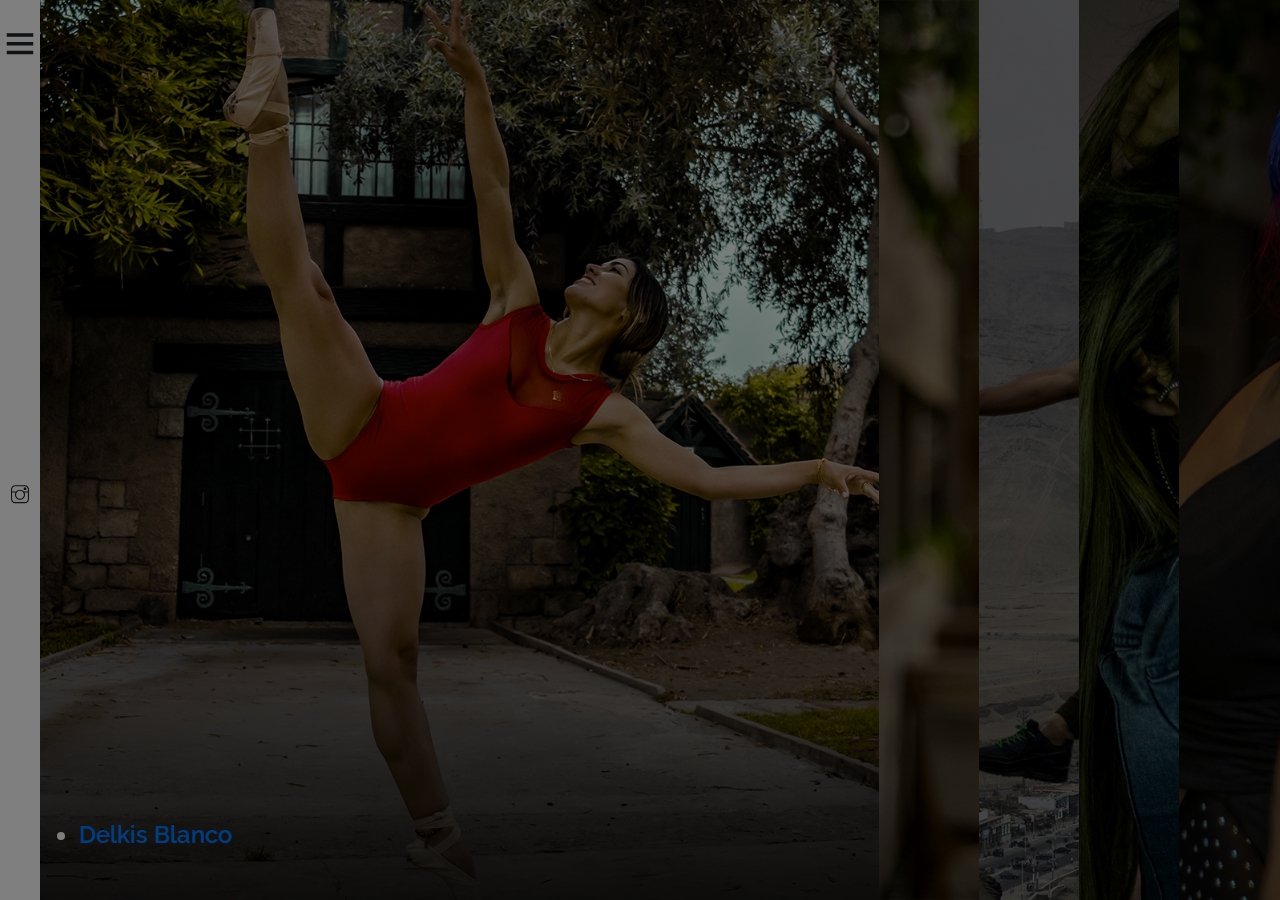
<file: index.html>
<!DOCTYPE html>
<html lang="zxx">
<head>
	<title>Michel | Torres | Robles </title>
	<meta charset="UTF-8">
	<meta name="description" content="Tulen Photography HTML Template"">
	<meta name="keywords" content="photo, html">
	<meta name="viewport" content="width=device-width, initial-scale=1.0">
	<!-- Stylesheets -->
	<link rel="stylesheet" href="css/bootstrap.min.css"/>
	<link rel="stylesheet" href="css/font-awesome.min.css"/>
	<link rel="stylesheet" href="css/themify-icons.css"/>
	<link rel="stylesheet" href="css/accordion.css"/>
	<link rel="stylesheet" href="css/owl.carousel.min.css"/>

	<!-- Main Stylesheets -->
	<link rel="stylesheet" href="css/style.css"/>


	<!--[if lt IE 9]>
		<script src="https://oss.maxcdn.com/html5shiv/3.7.2/html5shiv.min.js"></script>
		<script src="https://oss.maxcdn.com/respond/1.4.2/respond.min.js"></script>
	<![endif]-->

</head>
<body>
	<!-- Page Preloder -->
	<div id="preloder">
		<div class="loader"></div>
	</div>

	<!-- Offcanvas Menu Section -->
	<div class="menu-wrapper">
		<div class="menu-switch">
			<i class="ti-menu"></i>
		</div>
		<div class="menu-social-warp">
			<div class="menu-social">
				<!--<a href="#"><i class="ti-facebook"></i></a>
				<a href="#"><i class="ti-twitter-alt"></i></a>
				<a href="#"><i class="ti-linkedin"></i></a> -->
				<a href="https://www.instagram.com/maik.30/"><i class="ti-instagram"></i></a>
			</div>
		</div>
	</div>
	<div class="side-menu-wrapper">
		<div class="sm-header">
			<div class="menu-close">
				<i class="ti-arrow-left"></i>
			</div>
			<a href="index.html" class="site-logo">
				<img src="img/logo.png" alt="">
			</a>
		</div>
		<nav class="main-menu">
			<ul>
				<li><a href="index.html" class="active">Inicio</a></li>
				<li><a href="about.html">Yo!</a></li>
				<li><a href="gallery.html">Galeria</a></li>
				<li><a href="#">Blog</a></li>
				<li><a href="contact.html">Contacto</a></li>
			</ul>
		</nav>
		<div class="sm-footer">
			<div class="sm-socail">
				<a href="#"><i class="ti-facebook"></i></a>
				<a href="#"><i class="ti-twitter-alt"></i></a>
				<a href="#"><i class="ti-linkedin"></i></a>
				<a href="#"><i class="ti-instagram"></i></a>
			</div>
			<div class="copyright-text"><p><!-- Link back to Colorlib can't be removed. Template is licensed under CC BY 3.0. -->
  Copyright &copy;<script>document.write(new Date().getFullYear());</script> Todos los derechos reservados.
  <!-- Link back to Colorlib can't be removed. Template is licensed under CC BY 3.0. --></p></div>
		</div>
	</div>
	<!-- Offcanvas Menu Section end -->

	<!-- Hero Section end -->
	<section class="hero-section">
		<div class="pana-accordion" id="accordion">
    		<div class="pana-accordion-wrap">
				<div class="pana-accordion-item set-bg" data-setbg="img/hero/5.jpg">
					<div class="pa-text">
						<!--<div class="pa-tag"></div>-->
						<h4><li><a href="gallery-1.html">Delkis Blanco</a></li></h4>
						<!--<div class="pa-author">
							<img src="img/Hero/author.jpg" alt="">
							<h4></h4>
						</div>-->
					</div>
				</div>
				<div class="pana-accordion-item set-bg" data-setbg="img/hero/1.jpg">
					<div class="pa-text">
						<!--<div class="pa-tag">people</div>
						<h2>69 Flavio Burg Suite</h2> 
						<div class="pa-author">
							<img src="img/Hero/author.jpg" alt="">
							
						</div>-->
						<h4><li><a href="gallery-2.html">N y D</a></li></h4>
					</div>
				</div>
				<div class="pana-accordion-item set-bg" data-setbg="img/hero/2.jpg">
					<div class="pa-text">
						<!-- <div class="pa-tag">people</div>
						<h2>69 Flavio Burg Suite</h2> 
						<div class="pa-author">
							<img src="img/Hero/author.jpg" alt="">							
						</div> -->
						<h4><li><a href="gallery-3.html">Javier Zegarra</a></li></h4>
					</div>
				</div>
				<div class="pana-accordion-item set-bg" data-setbg="img/hero/3.jpg">
					<div class="pa-text">
						<!-- <div class="pa-tag">people</div>
						<h2>69 Flavio Burg Suite</h2> 
						<div class="pa-author">
							<img src="img/Hero/author.jpg" alt="">
							
						</div>-->
						<h4><li><a href="gallery-4.html">Melanie Zalasar</a></li></h4>
					</div>
				</div>
				<div class="pana-accordion-item set-bg" data-setbg="img/hero/4.jpg">
					<div class="pa-text">
						<!-- <div class="pa-tag">people</div>
						<h2>69 Flavio Burg Suite</h2> 
						<div class="pa-author">
							<img src="img/Hero/author.jpg" alt="">
							
						</div> -->
						<h4><li><a href="gallery-5.html">Natalia Zalasar</a></li></h4>
					</div>
				</div>
	    	</div>
		</div>
		<div class="hero-slider-warp">
			<div class="hero-slider owl-carousel">
				<div class="hero-item set-bg" data-setbg="img/hero/5.jpg">
					<div class="pa-text">
						<div class="pa-tag"><a href="gallery-1.html">Entrar</a></div>
						<h2>Delkis Blanco</h2>
						<div class="pa-author">
							<h4>Proyecto Ballet</h4>
						</div>
					</div>
				</div>

				<div class="hero-item set-bg" data-setbg="img/hero/1.jpg">
					<div class="pa-text">
						<div class="pa-tag"><a href="gallery-2.html">Entrar</a></div>
						<h2>Dk</h2>
						<div class="pa-author">
							<h4>Proyecto Artistico</h4>
						</div>
					</div>
				</div>

				<div class="hero-item set-bg" data-setbg="img/hero/2.jpg">
					<div class="pa-text">
						<div class="pa-tag"><a href="gallery-3.html">Entrar</a></div>
						<h2>Javier Zegarra</h2>
						<div class="pa-author">
							<h4>Proyecto ballet</h4>			
						</div>
					</div>
				</div>

				<div class="hero-item set-bg" data-setbg="img/hero/3.jpg">
					<div class="pa-text">
						<div class="pa-tag"><a href="gallery-4.html">Entrar</a></div>
						<h2>Melanie Zalasar</h2>
						<div class="pa-author">							
							<h4>Sensual Foto</h4>
						</div>
					</div>
				</div>
				<div class="hero-item set-bg" data-setbg="img/hero/4.jpg">
					<div class="pa-text">
						<div class="pa-tag"><a href="gallery-5.html">Entrar</a></div>
						<h2>Natalia Villanueva</h2>
						<div class="pa-author">							
							<h4>Proyecto Artistico</h4>
						</div>
					</div>
				</div>
			</div>
		</div>
	</section>
	<!-- Hero Section end -->

	<!--====== Javascripts & Jquery ======-->
	<script src="js/vendor/jquery-3.2.1.min.js"></script>
	<script src="js/bootstrap.min.js"></script>
	<script src="js/owl.carousel.min.js"></script>
	<script src="js/imagesloaded.pkgd.min.js"></script>
	<script src="js/isotope.pkgd.min.js"></script>
	<script src="js/jquery.nicescroll.min.js"></script>
	<script src="js/circle-progress.min.js"></script>
	<script src="js/pana-accordion.js"></script>
	<script src="js/main.js"></script>

	</body>
</html>
</file>
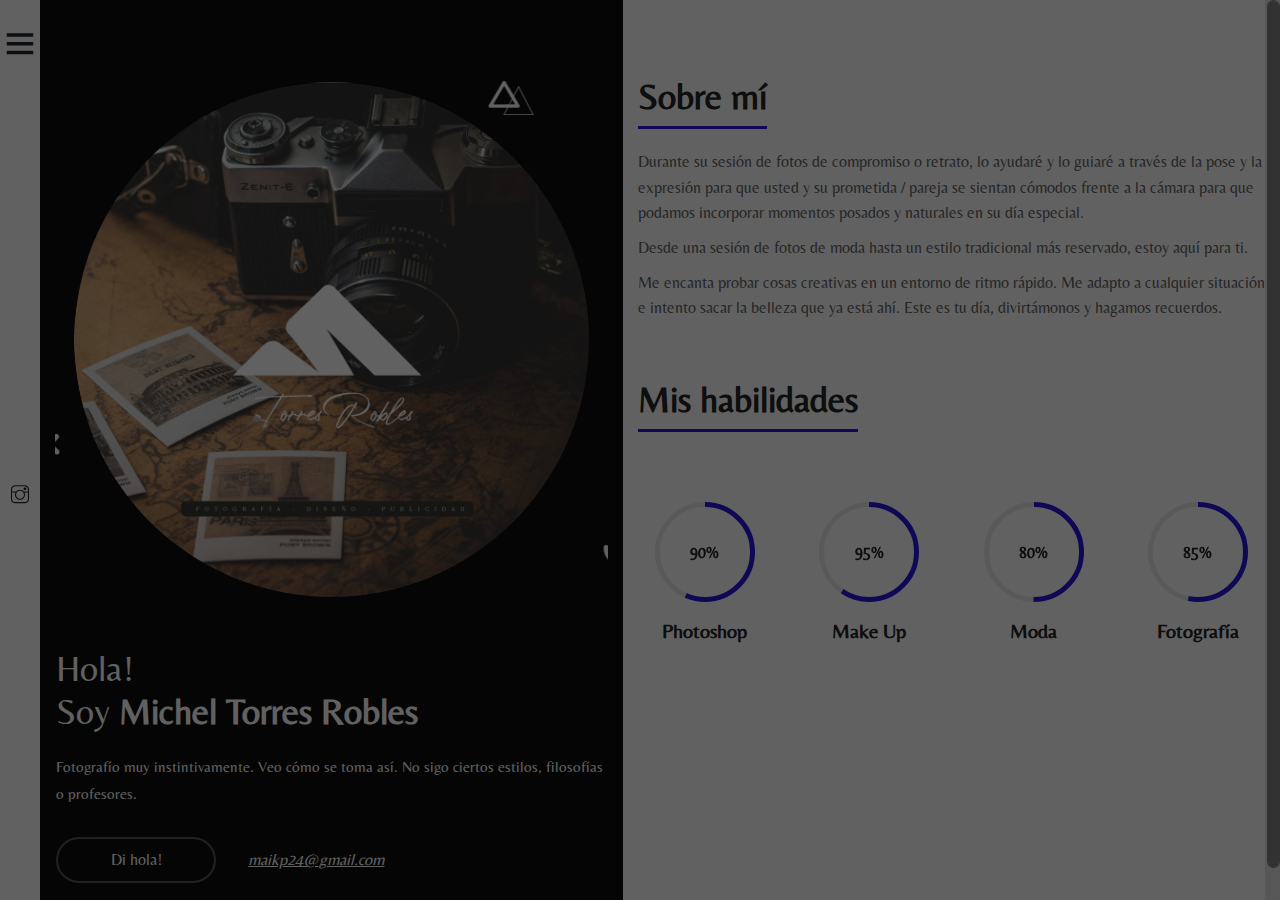
<file: about.html>
<!DOCTYPE html>
<html lang="zxx">
<head>
	<title>Michel | Torres | Robles - Nosotros</title>
	<meta charset="UTF-8">
	<meta name="description" content="Tulen Photography HTML Template"">
	<meta name="keywords" content="photo, html">
	<meta name="viewport" content="width=device-width, initial-scale=1.0">
	<!-- Stylesheets -->
	<link rel="stylesheet" href="css/bootstrap.min.css"/>
	<link rel="stylesheet" href="css/font-awesome.min.css"/>
	<link rel="stylesheet" href="css/themify-icons.css"/>
	<link rel="stylesheet" href="css/accordion.css"/>
	<link rel="stylesheet" href="css/owl.carousel.min.css"/>

	<!-- Main Stylesheets -->
	<link rel="stylesheet" href="css/style.css"/>


	<!--[if lt IE 9]>
		<script src="https://oss.maxcdn.com/html5shiv/3.7.2/html5shiv.min.js"></script>
		<script src="https://oss.maxcdn.com/respond/1.4.2/respond.min.js"></script>
	<![endif]-->

</head>
<body>
	<!-- Page Preloder -->
	<div id="preloder">
		<div class="loader"></div>
	</div>

	<!-- Offcanvas Menu Section -->
	<div class="menu-wrapper">
		<div class="menu-switch">
			<i class="ti-menu"></i>
		</div>
		<div class="menu-social-warp">
			<div class="menu-social">
				<!--<a href="#"><i class="ti-facebook"></i></a>
				<a href="#"><i class="ti-twitter-alt"></i></a>
				<a href="#"><i class="ti-linkedin"></i></a> -->
				<a href="https://www.instagram.com/maik.30/"><i class="ti-instagram"></i></a>
			</div>
		</div>
	</div>
    <div class="side-menu-wrapper">
		<div class="sm-header">
			<div class="menu-close">
				<i class="ti-arrow-left"></i>
			</div>
			<a href="index.html" class="site-logo">
				<img src="img/logo.png" alt="">
			</a>
		</div>
		<nav class="main-menu">
			<ul>
				<li><a href="index.html" class="active">Inicio</a></li>
				<li><a href="about.html">Yo!</a></li>
				<li><a href="gallery.html">Galeria</a></li>
				<li><a href="#">Blog</a></li>
				<li><a href="contact.html">Contacto</a></li>
			</ul>
		</nav>
		<div class="sm-footer">
			<div class="sm-socail">
				<a href="#"><i class="ti-facebook"></i></a>
				<a href="#"><i class="ti-twitter-alt"></i></a>
				<a href="#"><i class="ti-linkedin"></i></a>
				<a href="#"><i class="ti-instagram"></i></a>
			</div>
			<div class="copyright-text"><p><!-- Link back to Colorlib can't be removed. Template is licensed under CC BY 3.0. -->
  Copyright &copy;<script>document.write(new Date().getFullYear());</script> Todos los derechos reservados.
  <!-- Link back to Colorlib can't be removed. Template is licensed under CC BY 3.0. --></p></div>
		</div>
	</div>
	<!-- Offcanvas Menu Section end -->

	<!-- About Section end -->
	<section class="about-section">
		<div class="about-warp">
			<div class="about-left">
				<div class="about-img">
					<img src="img/about.jpg" alt="">
				</div>
				<div class="profile-text text-white">
					<h2>Hola!</h2>
					<h2>Soy <strong>Michel Torres Robles</strong></h2>
					<p>Fotografío muy instintivamente. Veo cómo se toma así. No sigo ciertos estilos, filosofías o profesores.</p>
					<a href="#" class="profile-btn">Di hola!</a>
					<a href="#" class="profile-email">maikp24@gmail.com</a>
				</div>
			</div>
			<div class="about-right">
				<div class="about-text">
					<h2>Sobre mí</h2>
					<p>Durante su sesión de fotos de compromiso o retrato, lo ayudaré y lo guiaré a través de la pose y la expresión para que usted y su prometida / pareja se sientan cómodos frente a la cámara para que podamos incorporar momentos posados ​​y naturales en su día especial.</p>
					<p>Desde una sesión de fotos de moda hasta un estilo tradicional más reservado, estoy aquí para ti.</p>
					<p>Me encanta probar cosas creativas en un entorno de ritmo rápido. Me adapto a cualquier situación e intento sacar la belleza que ya está ahí. Este es tu día, divirtámonos y hagamos recuerdos.</p>
					<h2 class="pt-5">Mis habilidades</h2>
				</div>
				<div class="skill-warp text-center">
					<div class="row">
						<div class="col-lg-3 col-sm-6">
							<div class="circle-item">
								<div class="circle-progress" data-cpid="id-1" data-cpvalue="90" data-cpcolor="#2916e0"></div>
								<h4>Photoshop</h4>
							</div>
						</div>
						<div class="col-lg-3 col-sm-6">
							<div class="circle-item">
								<div class="circle-progress" data-cpid="id-2" data-cpvalue="95" data-cpcolor="#2916e0"></div>
								<h4>Make Up</h4>
							</div>
						</div>
						<div class="col-lg-3 col-sm-6">
							<div class="circle-item">
								<div class="circle-progress" data-cpid="id-3" data-cpvalue="80" data-cpcolor="#2916e0"></div>
								<h4>Moda</h4>
							</div>
						</div>
						<div class="col-lg-3 col-sm-6">
							<div class="circle-item">
								<div class="circle-progress" data-cpid="id-4" data-cpvalue="85" data-cpcolor="#2916e0"></div>
								<h4>Fotografía</h4>
							</div>
						</div>
					</div>
				</div>
			</div>
		</div>
	</section>
	<!-- About Section end -->

	<!--====== Javascripts & Jquery ======-->
	<script src="js/vendor/jquery-3.2.1.min.js"></script>
	<script src="js/bootstrap.min.js"></script>
	<script src="js/owl.carousel.min.js"></script>
	<script src="js/imagesloaded.pkgd.min.js"></script>
	<script src="js/isotope.pkgd.min.js"></script>
	<script src="js/jquery.nicescroll.min.js"></script>
	<script src="js/circle-progress.min.js"></script>
	<script src="js/pana-accordion.js"></script>
	<script src="js/main.js"></script>

	</body>
</html>
</file>
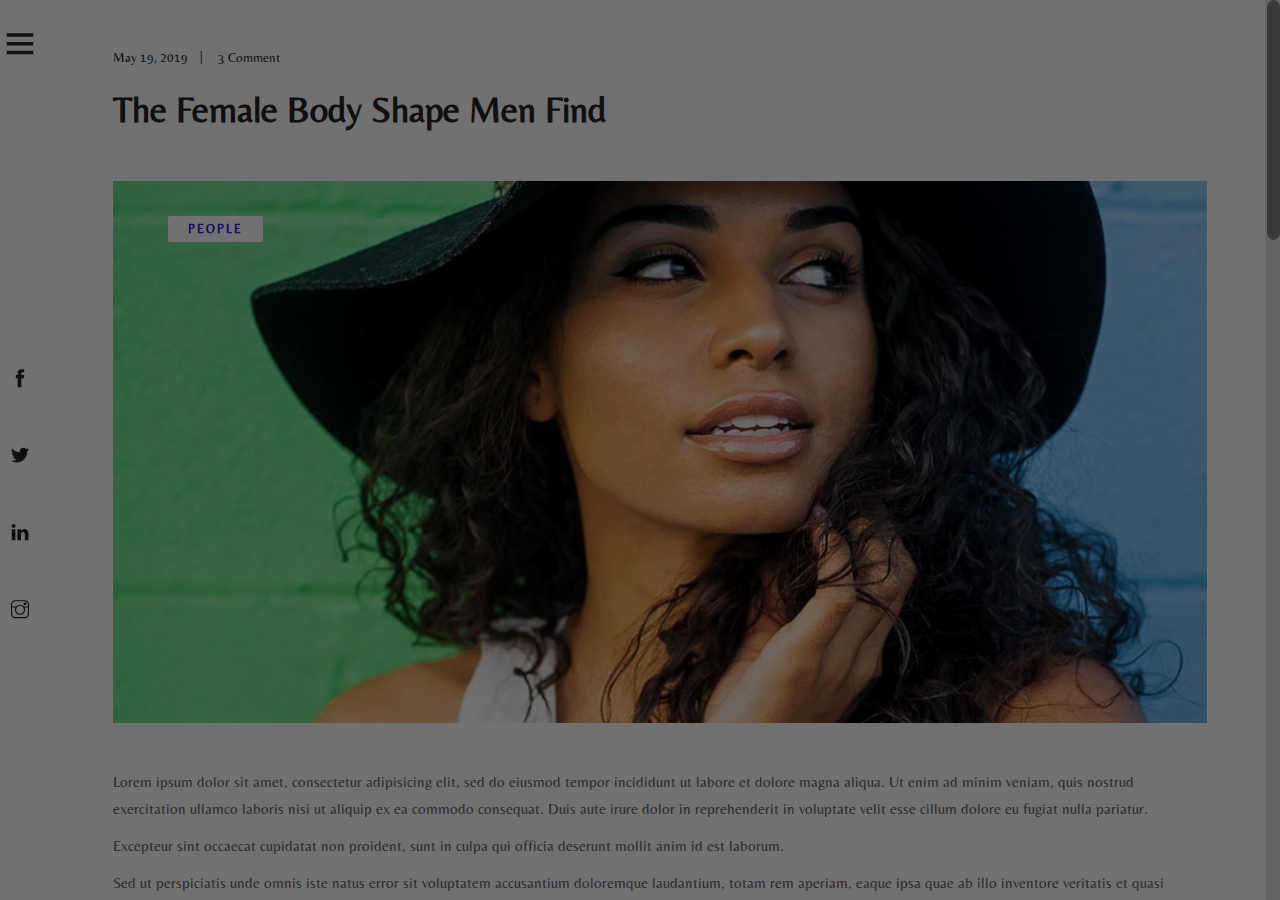
<file: blog-details.html>
<!DOCTYPE html>
<html lang="zxx">
<head>
	<title>Michel | Torres | Robles - blog detalle</title>
	<meta charset="UTF-8">
	<meta name="description" content="Tulen Photography HTML Template"">
	<meta name="keywords" content="photo, html">
	<meta name="viewport" content="width=device-width, initial-scale=1.0">
	<!-- Stylesheets -->
	<link rel="stylesheet" href="css/bootstrap.min.css"/>
	<link rel="stylesheet" href="css/font-awesome.min.css"/>
	<link rel="stylesheet" href="css/themify-icons.css"/>
	<link rel="stylesheet" href="css/accordion.css"/>
	<link rel="stylesheet" href="css/fresco.css"/>
	<link rel="stylesheet" href="css/owl.carousel.min.css"/>

	<!-- Main Stylesheets -->
	<link rel="stylesheet" href="css/style.css"/>


	<!--[if lt IE 9]>
		<script src="https://oss.maxcdn.com/html5shiv/3.7.2/html5shiv.min.js"></script>
		<script src="https://oss.maxcdn.com/respond/1.4.2/respond.min.js"></script>
	<![endif]-->

</head>
<body>
	<!-- Page Preloder -->
	<div id="preloder">
		<div class="loader"></div>
	</div>

	<!-- Offcanvas Menu Section -->
	<div class="menu-wrapper">
		<div class="menu-switch">
			<i class="ti-menu"></i>
		</div>
		<div class="menu-social-warp">
			<div class="menu-social">
				<a href="#"><i class="ti-facebook"></i></a>
				<a href="#"><i class="ti-twitter-alt"></i></a>
				<a href="#"><i class="ti-linkedin"></i></a>
				<a href="#"><i class="ti-instagram"></i></a>
			</div>
		</div>
	</div>
		<div class="side-menu-wrapper">
		<div class="sm-header">
			<div class="menu-close">
				<i class="ti-arrow-left"></i>
			</div>
			<a href="index.html" class="site-logo">
				<img src="img/logo.png" alt="">
			</a>
		</div>
		<nav class="main-menu">
			<ul>
				<li><a href="index.html" class="active">Inicio</a></li>
				<li><a href="about.html">Yo!</a></li>
				<li><a href="gallery.html">Galeria</a></li>
				<li><a href="#">Blog</a></li>
				<li><a href="contact.html">Contacto</a></li>
			</ul>
		</nav>
		<div class="sm-footer">
			<div class="sm-socail">
				<a href="#"><i class="ti-facebook"></i></a>
				<a href="#"><i class="ti-twitter-alt"></i></a>
				<a href="#"><i class="ti-linkedin"></i></a>
				<a href="#"><i class="ti-instagram"></i></a>
			</div>
			<div class="copyright-text"><p><!-- Link back to Colorlib can't be removed. Template is licensed under CC BY 3.0. -->
  Copyright &copy;<script>document.write(new Date().getFullYear());</script> Todos los derechos reservados.
  <!-- Link back to Colorlib can't be removed. Template is licensed under CC BY 3.0. --></p></div>
		</div>
	</div>
	<!-- Offcanvas Menu Section end -->

	<!-- Blog Section end -->
	<section class="blog-details">
		<div class="container">
			<div class="single-blog-page">
				<div class="blog-metas">
					<div class="blog-meta">May 19, 2019</div>
					<div class="blog-meta">3 Comment</div>
				</div>
				<h2>The Female Body Shape Men Find</h2>
				<div class="blog-thumb">
					<div class="thumb-cata">people</div>
					<img src="img/blog-details/thumbnail.jpg" alt="">
				</div>
				<p>Lorem ipsum dolor sit amet, consectetur adipisicing elit, sed do eiusmod tempor incididunt ut labore et dolore magna aliqua. Ut enim ad minim veniam, quis nostrud exercitation ullamco laboris nisi ut aliquip ex ea commodo consequat. Duis aute irure dolor in reprehenderit in voluptate velit esse cillum dolore eu fugiat nulla pariatur. </p>
				<p>Excepteur sint occaecat cupidatat non proident, sunt in culpa qui officia deserunt mollit anim id est laborum. </p>
				<p>Sed ut perspiciatis unde omnis iste natus error sit voluptatem accusantium doloremque laudantium, totam rem aperiam, eaque ipsa quae ab illo inventore veritatis et quasi architecto beatae vitae dicta sunt explicabo</p>
				<div class="row blog-gallery">
					<div class="col-lg-3 p-0">
						<div class="bg-item">
							<img src="img/blog-details/1.jpg" alt="">
						</div>
					</div>
					<div class="col-lg-9 p-0">
						<div class="row m-0">
							<div class="col-lg-4 p-0">
								<div class="bg-item">
									<img src="img/blog-details/2.jpg" alt="">
								</div>
							</div>
							<div class="col-lg-8 p-0">
								<div class="bg-item">
									<img src="img/blog-details/3.jpg" alt="">
								</div>	
							</div>
							<div class="col-lg-8 p-0">
								<div class="bg-item">
									<img src="img/blog-details/4.jpg" alt="">
								</div>	
							</div>
							<div class="col-lg-4 p-0">
								<div class="bg-item">
									<img src="img/blog-details/5.jpg" alt="">
								</div>	
							</div>
						</div>
					</div>
				</div>
				<div class="row pt-5">
					<div class="col-lg-6 mb-4">
						<a href="#" class="post-cata">people</a>
						<a href="#" class="post-cata">Photography</a>
						<a href="#" class="post-cata">nature</a>
					</div>
					<div class="col-lg-6 mb-5 text-left text-md-right">
						<div class="post-share">
							<span>Share:</span>
							<a href="#"><i class="fa fa-facebook"></i></a>
							<a href="#"><i class="fa fa-twitter"></i></a>
							<a href="#"><i class="fa fa-google-plus"></i></a>
							<a href="#"><i class="fa fa-linkedin"></i></a>
							<a href="#"><i class="fa fa-envelope"></i></a>
						</div>
					</div>
				</div>
				<div class="blog-navigation">
					<div class="row m-0">
						<div class="col-lg-6 p-0">
							<a href="#" class="bn-item set-bg" data-setbg="img/blog-details/blog-prev.jpg">
								<h4><i class="ti-arrow-left"></i> The Female Body Shape Men Find Most Attractive</h4>
							</a>
						</div>
						<div class="col-lg-6 p-0">
							<a href="#" class="bn-item bn-next set-bg" data-setbg="img/blog-details/blog-next.jpg">
								<h4><i class="ti-arrow-right"></i>Vietnam's largest art community</h4>
							</a>
						</div>
					</div>
				</div>
				<div class="recent-blog">
					<h3 class="mb-4 pb-2">Recommended For You</h3>
					<div class="row">
						<div class="col-lg-4">
							<div class="blog-item rp-item set-bg" data-setbg="img/blog/6.jpg">
								<div class="bi-tag">nature</div>
								<div class="bi-text">
									<div class="bi-date">May 19, 2019 | 3 Comment</div>
									<h3><a href="blog-details.html">The Biggest Cinema Event In 2019</a></h3>
								</div>
							</div>
						</div>
						<div class="col-lg-4">
							<div class="blog-item rp-item set-bg" data-setbg="img/blog/4.jpg">
								<div class="bi-tag">nature</div>
								<div class="bi-text">
									<div class="bi-date">May 19, 2019 | 3 Comment</div>
									<h3><a href="blog-details.html">The Biggest Cinema Event In 2019</a></h3>
								</div>
							</div>
						</div>
						<div class="col-lg-4">
							<div class="blog-item rp-item set-bg" data-setbg="img/blog/3.jpg">
								<div class="bi-tag">nature</div>
								<div class="bi-text">
									<div class="bi-date">May 19, 2019 | 3 Comment</div>
									<h3><a href="blog-details.html">The Biggest Cinema Event In 2019</a></h3>
								</div>
							</div>
						</div>
					</div>
				</div>
				<div class="comment-option">
					<h3>2 Comments</h3>
					<div class="single-comment-item first-comment">
						<div class="sc-author">
							<img src="img/blog-details/user-1.jpg" alt="">
						</div>
						<div class="sc-text">
							<span>27 Aug 2019</span>
							<h5>Brandon Kelley</h5>
							<p>Neque porro qui squam est, qui dolorem ipsum quia dolor sit amet, consectetur, adipisci velit, sed quia non numquam eius modi tempora.lit, sed quia non numquam eius modi tempora numquam eius modi tempora..</p>
							<a href="#" class="comment-btn like-btn">Like</a>
							<a href="#" class="comment-btn">Reply</a>
						</div>
					</div>
					<div class="single-comment-item reply-comment">
						<div class="sc-author">
							<img src="img/blog-details/user-2.jpg" alt="">
						</div>
						<div class="sc-text">
							<span>27 Aug 2019</span>
							<h5>Mia Maya</h5>
							<p>Neque porro qui squam est, qui dolorem ipsum quia dolor sit amet, consectetur, adipisci velit, sed quia non numquam eius modi tempora.lit, sed quia non numquam eius modi tempora numquam eius modi tempora.</p>
							<a href="#" class="comment-btn like-btn">Like</a>
							<a href="#" class="comment-btn">Reply</a>
						</div>
					</div>
					<div class="single-comment-item second-comment ">
						<div class="sc-author">
							<img src="img/blog-details/user-3.jpg" alt="">
						</div>
						<div class="sc-text">
							<span>27 Aug 2019</span>
							<h5>Mike Phillips</h5>
							<p>Neque porro qui squam est, qui dolorem ipsum quia dolor sit amet, consectetur, adipisci velit, sed quia non numquam eius modi tempora.lit, sed quia non numquam eius modi tempora numquam eius modi tempora.</p>
							<a href="#" class="comment-btn like-btn">Like</a>
							<a href="#" class="comment-btn">Reply</a>
						</div>
					</div>
				</div>
				<div class="comment-form">
					<h3>Leave A Comment</h3>
					<form action="#">
						<div class="row">
							<div class="col-md-4">
								<input type="text" placeholder="Name">
							</div>
							<div class="col-md-4">
								<input type="text" placeholder="Email">
							</div>
							<div class="col-md-4">
								<input type="text" placeholder="Phone">
							</div>
							<div class="col-md-12">
								<textarea placeholder="Comment"></textarea>
								<button type="submit">Post Comment</button>
							</div>
						</div>
					</form>
				</div>
			</div>
		</div>
	</section>
	<!-- Blog Section end -->

	<!--====== Javascripts & Jquery ======-->
	<script src="js/vendor/jquery-3.2.1.min.js"></script>
	<script src="js/bootstrap.min.js"></script>
	<script src="js/owl.carousel.min.js"></script>
	<script src="js/imagesloaded.pkgd.min.js"></script>
	<script src="js/isotope.pkgd.min.js"></script>
	<script src="js/jquery.nicescroll.min.js"></script>
	<script src="js/circle-progress.min.js"></script>
	<script src="js/pana-accordion.js"></script>
	<script src="js/main.js"></script>

	</body>
</html>
</file>
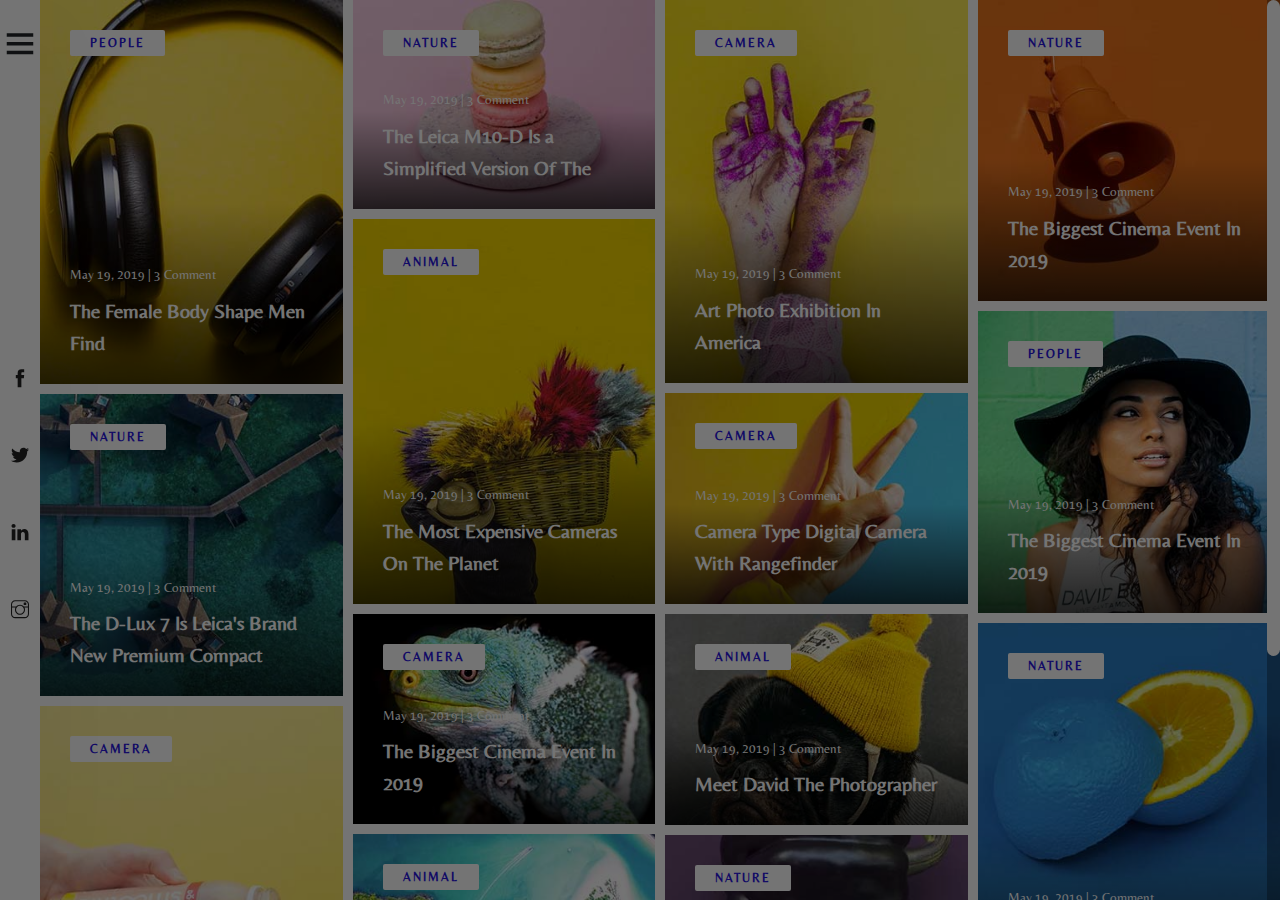
<file: blog.html>
<!DOCTYPE html>
<html lang="zxx">
<head>
	<title>Michel | Torres | Robles - Blog </title>
	<meta charset="UTF-8">
	<meta name="description" content="Tulen Photography HTML Template"">
	<meta name="keywords" content="photo, html">
	<meta name="viewport" content="width=device-width, initial-scale=1.0">
	<!-- Stylesheets -->
	<link rel="stylesheet" href="css/bootstrap.min.css"/>
	<link rel="stylesheet" href="css/font-awesome.min.css"/>
	<link rel="stylesheet" href="css/themify-icons.css"/>
	<link rel="stylesheet" href="css/accordion.css"/>
	<link rel="stylesheet" href="css/fresco.css"/>
	<link rel="stylesheet" href="css/owl.carousel.min.css"/>

	<!-- Main Stylesheets -->
	<link rel="stylesheet" href="css/style.css"/>


	<!--[if lt IE 9]>
		<script src="https://oss.maxcdn.com/html5shiv/3.7.2/html5shiv.min.js"></script>
		<script src="https://oss.maxcdn.com/respond/1.4.2/respond.min.js"></script>
	<![endif]-->

</head>
<body>
	<!-- Page Preloder -->
	<div id="preloder">
		<div class="loader"></div>
	</div>

	<!-- Offcanvas Menu Section -->
	<div class="menu-wrapper">
		<div class="menu-switch">
			<i class="ti-menu"></i>
		</div>
		<div class="menu-social-warp">
			<div class="menu-social">
				<a href="#"><i class="ti-facebook"></i></a>
				<a href="#"><i class="ti-twitter-alt"></i></a>
				<a href="#"><i class="ti-linkedin"></i></a>
				<a href="#"><i class="ti-instagram"></i></a>
			</div>
		</div>
	</div>
	<div class="side-menu-wrapper">
		<div class="sm-header">
			<div class="menu-close">
				<i class="ti-arrow-left"></i>
			</div>
			<a href="index.html" class="site-logo">
				<img src="img/logo.png" alt="">
			</a>
		</div>
		<nav class="main-menu">
			<ul>
				<li><a href="index.html" class="active">Inicio</a></li>
				<li><a href="about.html">Yo!</a></li>
				<li><a href="gallery.html">Galeria</a></li>
				<li><a href="#">Blog</a></li>
				<li><a href="contact.html">Contacto</a></li>
			</ul>
		</nav>
		<div class="sm-footer">
			<div class="sm-socail">
				<a href="#"><i class="ti-facebook"></i></a>
				<a href="#"><i class="ti-twitter-alt"></i></a>
				<a href="#"><i class="ti-linkedin"></i></a>
				<a href="#"><i class="ti-instagram"></i></a>
			</div>
			<div class="copyright-text"><p><!-- Link back to Colorlib can't be removed. Template is licensed under CC BY 3.0. -->
  Copyright &copy;<script>document.write(new Date().getFullYear());</script> Todos los derechos reservados.
  <!-- Link back to Colorlib can't be removed. Template is licensed under CC BY 3.0. --></p></div>
		</div>
	</div>
	<!-- Offcanvas Menu Section end -->

	<!-- Blog Section end -->
	<section class="blog-section">
		<div class="nice-scroll">
			<div class="blog-grid-warp">
				<div class="blog-grid-sizer"></div>
				<div class="blog-grid">
					<div class="blog-item">
						<img src="img/blog/1.jpg" alt="">
						<div class="bi-tag">people</div>
						<div class="bi-text">
							<div class="bi-date">May 19, 2019 | 3 Comment</div>
							<h3><a href="blog-details.html">The Female Body Shape Men Find</a></h3>
						</div>
					</div>
				</div>
				<div class="blog-grid">
					<div class="blog-item">
						<img src="img/blog/2.jpg" alt="">
						<div class="bi-tag">nature</div>
						<div class="bi-text">
							<div class="bi-date">May 19, 2019 | 3 Comment</div>
							<h3><a href="blog-details.html">The Leica M10-D Is a Simplified Version Of The </a></h3>
						</div>
					</div>
				</div>
				<div class="blog-grid">
					<div class="blog-item">
						<img src="img/blog/3.jpg" alt="">
						<div class="bi-tag">camera</div>
						<div class="bi-text">
							<div class="bi-date">May 19, 2019 | 3 Comment</div>
							<h3><a href="blog-details.html">Art Photo Exhibition In America</a></h3>
						</div>
					</div>
				</div>
				<div class="blog-grid">
					<div class="blog-item">
						<img src="img/blog/4.jpg" alt="">
						<div class="bi-tag">nature</div>
						<div class="bi-text">
							<div class="bi-date">May 19, 2019 | 3 Comment</div>
							<h3><a href="blog-details.html">The Biggest Cinema Event In 2019</a></h3>
						</div>
					</div>
				</div>
				<div class="blog-grid">
					<div class="blog-item">
						<img src="img/blog/5.jpg" alt="">
						<div class="bi-tag">animal</div>
						<div class="bi-text">
							<div class="bi-date">May 19, 2019 | 3 Comment</div>
							<h3><a href="blog-details.html">The Most Expensive Cameras On The Planet</a></h3>
						</div>
					</div>
				</div>
				<div class="blog-grid">
					<div class="blog-item">
						<img src="img/blog/7.jpg" alt="">
						<div class="bi-tag">People</div>
						<div class="bi-text">
							<div class="bi-date">May 19, 2019 | 3 Comment</div>
							<h3><a href="blog-details.html">The Biggest Cinema Event In 2019</a></h3>
						</div>
					</div>
				</div>
				<div class="blog-grid">
					<div class="blog-item">
						<img src="img/blog/9.jpg" alt="">
						<div class="bi-tag">camera</div>
						<div class="bi-text">
							<div class="bi-date">May 19, 2019 | 3 Comment</div>
							<h3><a href="blog-details.html">Camera Type	Digital Camera With Rangefinder</a></h3>
						</div>
					</div>
				</div>
				<div class="blog-grid">
					<div class="blog-item">
						<img src="img/blog/8.jpg" alt="">
						<div class="bi-tag">nature</div>
						<div class="bi-text">
							<div class="bi-date">May 19, 2019 | 3 Comment</div>
							<h3><a href="blog-details.html">The D-Lux 7 Is Leica's Brand New Premium Compact </a></h3>
						</div>
					</div>
				</div>
				<div class="blog-grid">
					<div class="blog-item">
						<img src="img/blog/6.jpg" alt="">
						<div class="bi-tag">camera</div>
						<div class="bi-text">
							<div class="bi-date">May 19, 2019 | 3 Comment</div>
							<h3><a href="blog-details.html">The Biggest Cinema Event In 2019</a></h3>
						</div>
					</div>
				</div>
				<div class="blog-grid">
					<div class="blog-item">
						<img src="img/blog/10.jpg" alt="">
						<div class="bi-tag">animal</div>
						<div class="bi-text">
							<div class="bi-date">May 19, 2019 | 3 Comment</div>
							<h3><a href="blog-details.html">Meet David The Photographer</a></h3>
						</div>
					</div>
				</div>
				<div class="blog-grid">
					<div class="blog-item">
						<img src="img/blog/12.jpg" alt="">
						<div class="bi-tag">nature</div>
						<div class="bi-text">
							<div class="bi-date">May 19, 2019 | 3 Comment</div>
							<h3><a href="blog-details.html">Camera Type	Digital Camera With Rangefinder</a></h3>
						</div>
					</div>
				</div>
				<div class="blog-grid">
					<div class="blog-item">
						<img src="img/blog/14.jpg" alt="">
						<div class="bi-tag">camera</div>
						<div class="bi-text">
							<div class="bi-date">May 19, 2019 | 3 Comment</div>
							<h3><a href="blog-details.html">Ahead Of Our Full Sony A6400 Review, We've </a></h3>
						</div>
					</div>
				</div>
				<div class="blog-grid">
					<div class="blog-item">
						<img src="img/blog/11.jpg" alt="">
						<div class="bi-tag">animal</div>
						<div class="bi-text">
							<div class="bi-date">May 19, 2019 | 3 Comment</div>
							<h3><a href="blog-details.html">A Unique Colourful And Elegant Design </a></h3>
						</div>
					</div>
				</div>
				<div class="blog-grid">
					<div class="blog-item">
						<img src="img/blog/15.jpg" alt="">
						<div class="bi-tag">nature</div>
						<div class="bi-text">
							<div class="bi-date">May 19, 2019 | 3 Comment</div>
							<h3><a href="blog-details.html">The Female Body Shape Men Find</a></h3>
						</div>
					</div>
				</div>
				<div class="blog-grid">
					<div class="blog-item">
						<img src="img/blog/13.jpg" alt="">
						<div class="bi-tag">nature</div>
						<div class="bi-text">
							<div class="bi-date">May 19, 2019 | 3 Comment</div>
							<h3><a href="blog-details.html">The Leica M10-D Is a Simplified Version Of The </a></h3>
						</div>
					</div>
				</div>
			</div>
		</div>
	</section>
	<!-- Blog Section end -->

	<!--====== Javascripts & Jquery ======-->
	<script src="js/vendor/jquery-3.2.1.min.js"></script>
	<script src="js/bootstrap.min.js"></script>
	<script src="js/owl.carousel.min.js"></script>
	<script src="js/imagesloaded.pkgd.min.js"></script>
	<script src="js/isotope.pkgd.min.js"></script>
	<script src="js/jquery.nicescroll.min.js"></script>
	<script src="js/circle-progress.min.js"></script>
	<script src="js/pana-accordion.js"></script>
	<script src="js/main.js"></script>
	</body>
</html>
</file>
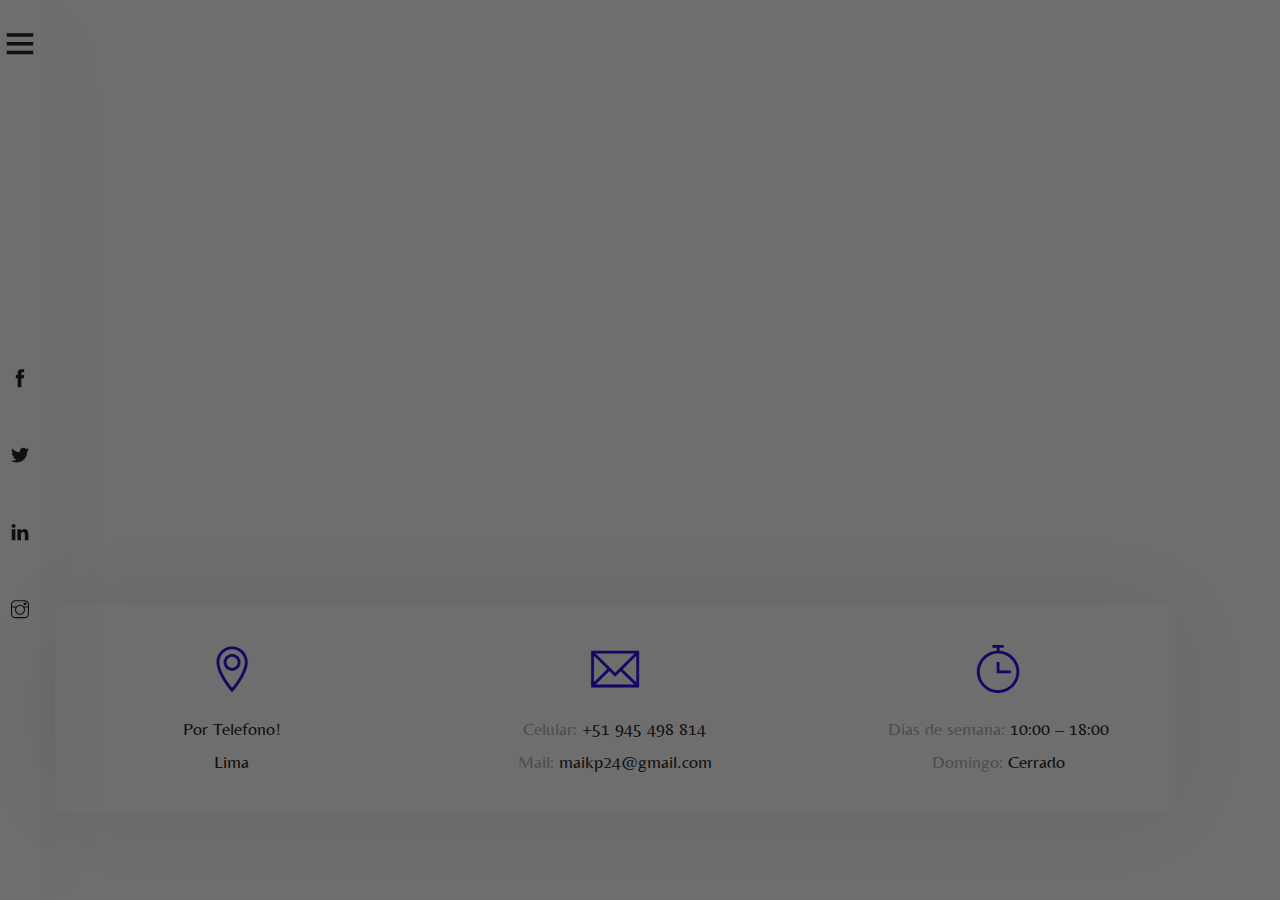
<file: contact.html>
<!DOCTYPE html>
<html lang="zxx">
<head>
	<title>Michel | Torres | Robles - Contacto </title>
	<meta charset="UTF-8">
	<meta name="description" content="Tulen Photography HTML Template">
	<meta name="keywords" content="photo, html">
	<meta name="viewport" content="width=device-width, initial-scale=1.0">
	<!-- Stylesheets -->
	<link rel="stylesheet" href="css/bootstrap.min.css"/>
	<link rel="stylesheet" href="css/font-awesome.min.css"/>
	<link rel="stylesheet" href="css/themify-icons.css"/>
	<link rel="stylesheet" href="css/accordion.css"/>
	<link rel="stylesheet" href="css/fresco.css"/>
	<link rel="stylesheet" href="css/owl.carousel.min.css"/>

	<!-- Main Stylesheets -->
	<link rel="stylesheet" href="css/style.css"/>


	<!--[if lt IE 9]>
		<script src="https://oss.maxcdn.com/html5shiv/3.7.2/html5shiv.min.js"></script>
		<script src="https://oss.maxcdn.com/respond/1.4.2/respond.min.js"></script>
	<![endif]-->

</head>
<body>
	<!-- Page Preloder -->
	<div id="preloder">
		<div class="loader"></div>
	</div>

	<!-- Offcanvas Menu Section -->
	<div class="menu-wrapper">
		<div class="menu-switch">
			<i class="ti-menu"></i>
		</div>
		<div class="menu-social-warp">
			<div class="menu-social">
				<a href="#"><i class="ti-facebook"></i></a>
				<a href="#"><i class="ti-twitter-alt"></i></a>
				<a href="#"><i class="ti-linkedin"></i></a>
				<a href="#"><i class="ti-instagram"></i></a>
			</div>
		</div>
	</div>
	<div class="side-menu-wrapper">
		<div class="sm-header">
			<div class="menu-close">
				<i class="ti-arrow-left"></i>
			</div>
			<a href="index.html" class="site-logo">
				<img src="img/logo.png" alt="">
			</a>
		</div>
		<nav class="main-menu">
			<ul>
				<li><a href="index.html" class="active">Inicio</a></li>
				<li><a href="about.html">Yo!</a></li>
				<li><a href="gallery.html">Galeria</a></li>
				<li><a href="#">Blog</a></li>
				<li><a href="contact.html">Contacto</a></li>
			</ul>
		</nav>
		<div class="sm-footer">
			<div class="sm-socail">
				<!--<a href="#"><i class="ti-facebook"></i></a>
				<a href="#"><i class="ti-twitter-alt"></i></a>
				<a href="#"><i class="ti-linkedin"></i></a> -->
				<a href="https://www.instagram.com/maik.30/"><i class="ti-instagram"></i></a>
			</div>
			<div class="copyright-text"><p><!-- Link back to Colorlib can't be removed. Template is licensed under CC BY 3.0. -->
  Copyright &copy;<script>document.write(new Date().getFullYear());</script> Todos los derechos reservados.
  <!-- Link back to Colorlib can't be removed. Template is licensed under CC BY 3.0. --></p></div>
		</div>
	</div>
	<!-- Offcanvas Menu Section end -->

	<!-- Contact Section end -->
	<div class="contact-section">
		<div class="map-warp" data-setbg="img/hero/5.jpg"></div>
		<div class="contact-box">
			<div class="row">
				<div class="col-lg-4">
					<div class="contact-info">
						<i class="ti-location-pin"></i>
						<p>Por Telefono!<br>Lima</p>	
					</div>
				</div>
				<div class="col-lg-4">
					<div class="contact-info">
						<i class="ti-email"></i>
						<p><span>Celular:</span> +51 945 498 814</p>	
						<p><span>Mail:</span> maikp24@gmail.com</p>	
					</div>
				</div>
				<div class="col-lg-4">
					<div class="contact-info">
						<i class="ti-timer"></i>
						<p><span>Dias de semana:</span> 10:00 – 18:00</p>	
						<p><span>Domingo:</span> Cerrado</p>	
					</div>
				</div>
			</div>
		</div>
	</div>
	<!-- Contact Section end -->

	<!--====== Javascripts & Jquery ======-->
	<script src="js/vendor/jquery-3.2.1.min.js"></script>
	<script src="js/bootstrap.min.js"></script>
	<script src="js/owl.carousel.min.js"></script>
	<script src="js/imagesloaded.pkgd.min.js"></script>
	<script src="js/isotope.pkgd.min.js"></script>
	<script src="js/jquery.nicescroll.min.js"></script>
	<script src="js/circle-progress.min.js"></script>
	<script src="js/pana-accordion.js"></script>
	<script src="js/main.js"></script>

	</body>
</html>
</file>
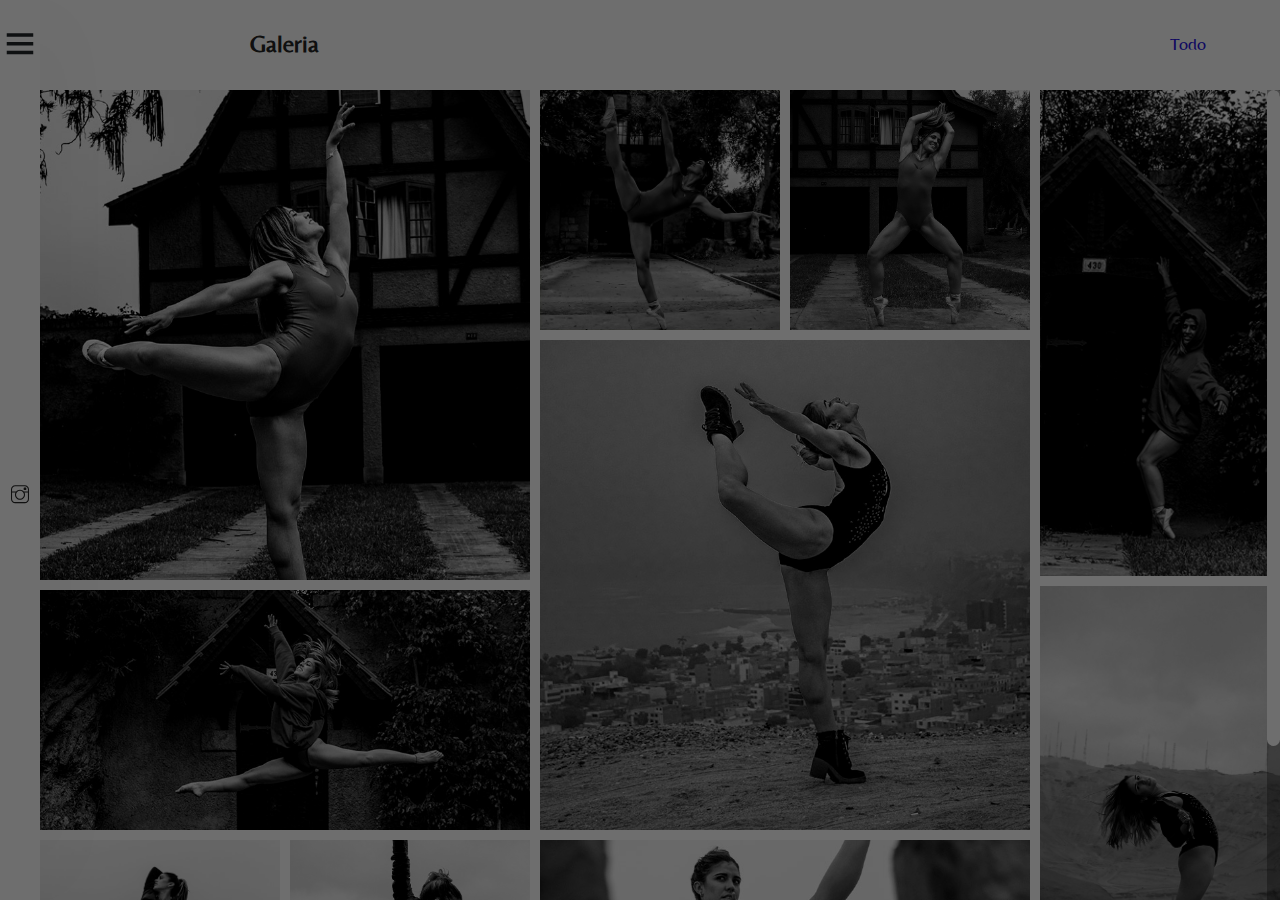
<file: gallery-1.html>
<!DOCTYPE html>
<html lang="zxx">
<head>
	<title>Michel | Torres | Robles - Galeria </title>
	<meta charset="UTF-8">
	<meta name="description" content="Tulen Photography HTML Template"">
	<meta name="keywords" content="photo, html">
	<meta name="viewport" content="width=device-width, initial-scale=1.0">
	<!-- Stylesheets -->
	<link rel="stylesheet" href="css/bootstrap.min.css"/>
	<link rel="stylesheet" href="css/font-awesome.min.css"/>
	<link rel="stylesheet" href="css/themify-icons.css"/>
	<link rel="stylesheet" href="css/accordion.css"/>
	<link rel="stylesheet" href="css/fresco.css"/>
	<link rel="stylesheet" href="css/owl.carousel.min.css"/>

	<!-- Main Stylesheets -->
	<link rel="stylesheet" href="css/style.css"/>


	<!--[if lt IE 9]>
		<script src="https://oss.maxcdn.com/html5shiv/3.7.2/html5shiv.min.js"></script>
		<script src="https://oss.maxcdn.com/respond/1.4.2/respond.min.js"></script>
	<![endif]-->

</head>
<body>
	<!-- Page Preloder -->
	<div id="preloder">
		<div class="loader"></div>
	</div>

	<!-- Offcanvas Menu Section -->
	<div class="menu-wrapper">
		<div class="menu-switch">
			<i class="ti-menu"></i>
		</div>
		<div class="menu-social-warp">
			<div class="menu-social">
				<!--<a href="#"><i class="ti-facebook"></i></a>
				<a href="#"><i class="ti-twitter-alt"></i></a>
				<a href="#"><i class="ti-linkedin"></i></a> -->
				<a href="https://www.instagram.com/maik.30/"><i class="ti-instagram"></i></a>
			</div>
		</div>
	</div>
		<div class="side-menu-wrapper">
		<div class="sm-header">
			<div class="menu-close">
				<i class="ti-arrow-left"></i>
			</div>
			<a href="index.html" class="site-logo">
				<img src="img/logo.png" alt="">
			</a>
		</div>
		<nav class="main-menu">
			<ul>
				<li><a href="index.html" class="active">Inicio</a></li>
				<li><a href="about.html">Yo!</a></li>
				<li><a href="gallery.html">Galeria</a></li>
				<li><a href="#">Blog</a></li>
				<li><a href="contact.html">Contacto</a></li>
			</ul>
		</nav>
		<div class="sm-footer">
			<div class="sm-socail">
				<a href="#"><i class="ti-facebook"></i></a>
				<a href="#"><i class="ti-twitter-alt"></i></a>
				<a href="#"><i class="ti-linkedin"></i></a>
				<a href="#"><i class="ti-instagram"></i></a>
			</div>
			<div class="copyright-text"><p><!-- Link back to Colorlib can't be removed. Template is licensed under CC BY 3.0. -->
  Copyright &copy;<script>document.write(new Date().getFullYear());</script> Todos los derechos reservados.
  <!-- Link back to Colorlib can't be removed. Template is licensed under CC BY 3.0. --></p></div>
		</div>
	</div>
	<!-- Offcanvas Menu Section end -->

	<!-- Gallery Section end -->
	<section class="gallery-section">
		<div class="gallery-header">
			<h4>Galeria</h4>
			<ul class="gallery-filter">
				<li class="filter all active" data-filter="*">Todo</li>
				<!--<li class="filter" data-filter=".featured">Featured</li>
				<li class="filter" data-filter=".people">People</li>
				<li class="filter" data-filter=".nature">Nature</li>
				<li class="filter" data-filter=".animal">Animal</li>
				<li class="filter" data-filter=".travel">Travel</li>-->
			</ul>
		</div>
		<div class="nice-scroll">
			<div class="gallery-warp">
				<div class="grid-sizer"></div>
				<div class="gallery-item gi-big featured">
					<a class="fresco" href="img/gallery-1/img/big/big-1.jpg" data-fresco-group="projects">
						<img src="img/gallery-1/img/1.jpg"1.jpg" alt="">
					</a>
					<div class="gi-hover">						
						<h6>Arthur Rose</h6>
					</div>
				</div>
				<div class="gallery-item people">
					<a class="fresco" href="img/gallery-1/img/big/big-2.jpg" data-fresco-group="projects">
						<img src="img/gallery-1/img/2.jpg" alt="">
					</a>
					<div class="gi-hover">						
						<h6>Arthur Rose</h6>
					</div>
				</div>
				<div class="gallery-item nature">
					<a class="fresco" href="img/gallery-1/img/big/big-3.jpg" data-fresco-group="projects">
						<img src="img/gallery-1/img/3.jpg" alt="">
					</a>
					<div class="gi-hover">						
						<h6>Arthur Rose</h6>
					</div>
				</div>
				<div class="gallery-item gi-long travel">
					<a class="fresco" href="img/gallery-1/img/big/big-4.jpg" data-fresco-group="projects">
						<img src="img/gallery-1/img/4.jpg" alt="">
					</a>
					<div class="gi-hover">						
						<h6>Arthur Rose</h6>
					</div>
				</div>
				<div class="gallery-item gi-big animal">
					<a class="fresco" href="img/gallery-1/img/big/big-6.jpg" data-fresco-group="projects">
						<img src="img/gallery-1/img/6.jpg" alt="">
					</a>
					<div class="gi-hover">						
						<h6>Arthur Rose</h6>
					</div>
				</div>
				<div class="gallery-item gi-big featured">
					<a class="fresco" href="img/gallery-1/img/big/big-5.jpg" data-fresco-group="projects">
						<img src="img/gallery-1/img/5.jpg" alt="">
					</a>
					<div class="gi-hover">						
						<h6>Arthur Rose</h6>
					</div>
				</div>
				<div class="gallery-item travel">
					<a class="fresco" href="img/gallery-1/img/big/big-7.jpg" data-fresco-group="projects">
						<img src="img/gallery-1/img/7.jpg" alt="">
					</a>
					<div class="gi-hover">						
						<h6>Arthur Rose</h6>
					</div>
				</div>
				<div class="gallery-item people">
					<a class="fresco" href="img/gallery-1/img/big/big-8.jpg" data-fresco-group="projects">
						<img src="img/gallery-1/img/8.jpg" alt="">
					</a>
					<div class="gi-hover">						
						<h6>Arthur Rose</h6>
					</div>
				</div>
				<div class="gallery-item animal">
					<a class="fresco" href="img/gallery-1/img/big/big-9.jpg" data-fresco-group="projects">
						<img src="img/gallery-1/img/9.jpg" alt="">
					</a>
					<div class="gi-hover">						
						<h6>Arthur Rose</h6>
					</div>
				</div>
				<div class="gallery-item gi-big travel">
					<a class="fresco" href="img/gallery-1/img/big/big-10.jpg"" data-fresco-group="projects">
						<img src="img/gallery-1/img/10.jpg"" alt="">
					</a>
					<div class="gi-hover">						
						<h6>Arthur Rose</h6>
					</div>
				</div>
				
			</div>
		</div>
	</section>
	<!-- Gallery Section end -->

	<!--====== Javascripts & Jquery ======-->
	<script src="js/vendor/jquery-3.2.1.min.js"></script>
	<script src="js/bootstrap.min.js"></script>
	<script src="js/owl.carousel.min.js"></script>
	<script src="js/imagesloaded.pkgd.min.js"></script>
	<script src="js/isotope.pkgd.min.js"></script>
	<script src="js/jquery.nicescroll.min.js"></script>
	<script src="js/circle-progress.min.js"></script>
	<script src="js/pana-accordion.js"></script>
	<script src="js/fresco.min.js"></script>
	<script src="js/main.js"></script>

	</body>
</html>
</file>
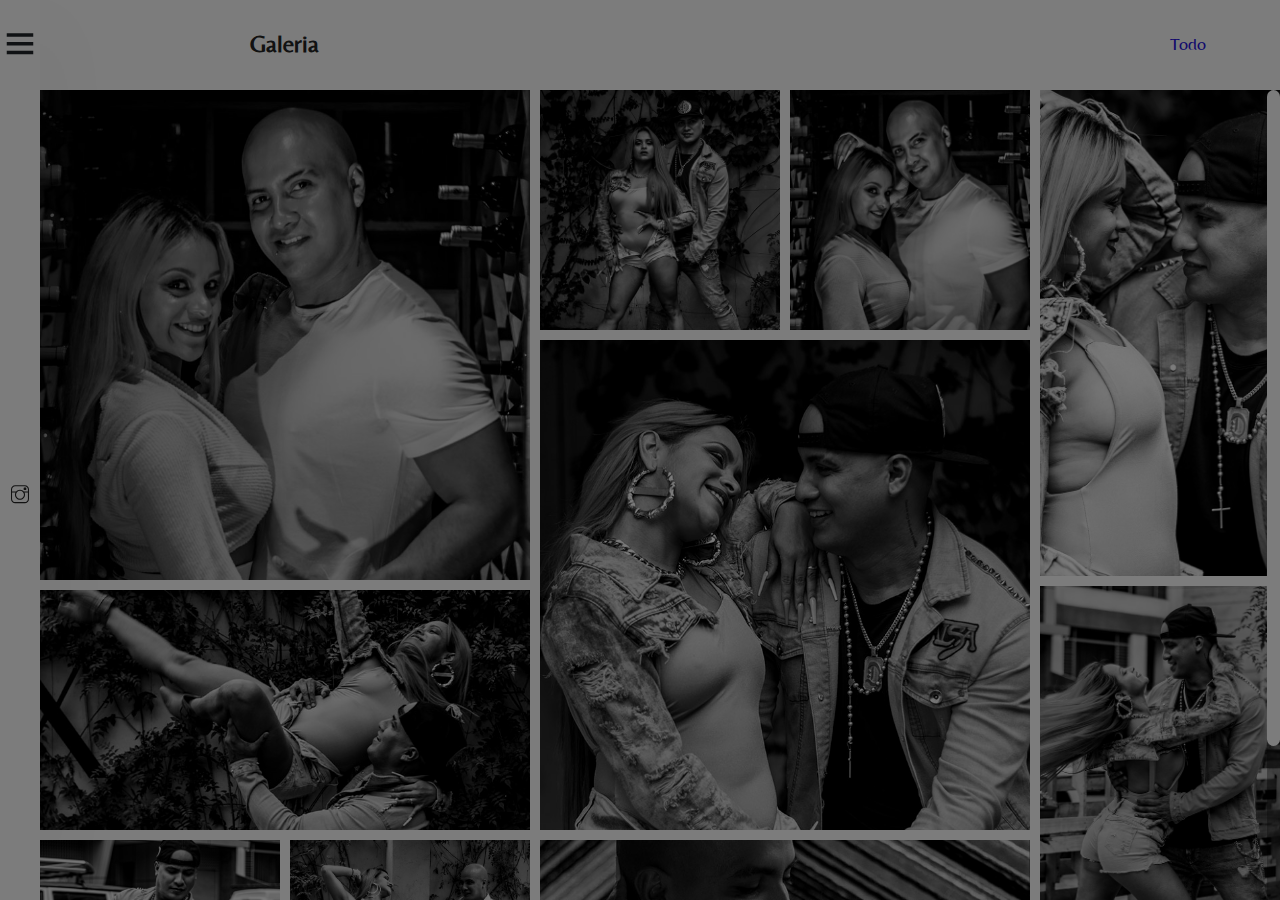
<file: gallery-2.html>
<!DOCTYPE html>
<html lang="zxx">
<head>
	<title>Michel | Torres | Robles - Galeria </title>
	<meta charset="UTF-8">
	<meta name="description" content="Tulen Photography HTML Template"">
	<meta name="keywords" content="photo, html">
	<meta name="viewport" content="width=device-width, initial-scale=1.0">
	<!-- Stylesheets -->
	<link rel="stylesheet" href="css/bootstrap.min.css"/>
	<link rel="stylesheet" href="css/font-awesome.min.css"/>
	<link rel="stylesheet" href="css/themify-icons.css"/>
	<link rel="stylesheet" href="css/accordion.css"/>
	<link rel="stylesheet" href="css/fresco.css"/>
	<link rel="stylesheet" href="css/owl.carousel.min.css"/>

	<!-- Main Stylesheets -->
	<link rel="stylesheet" href="css/style.css"/>


	<!--[if lt IE 9]>
		<script src="https://oss.maxcdn.com/html5shiv/3.7.2/html5shiv.min.js"></script>
		<script src="https://oss.maxcdn.com/respond/1.4.2/respond.min.js"></script>
	<![endif]-->

</head>
<body>
	<!-- Page Preloder -->
	<div id="preloder">
		<div class="loader"></div>
	</div>

	<!-- Offcanvas Menu Section -->
	<div class="menu-wrapper">
		<div class="menu-switch">
			<i class="ti-menu"></i>
		</div>
		<div class="menu-social-warp">
			<div class="menu-social">
				<!--<a href="#"><i class="ti-facebook"></i></a>
				<a href="#"><i class="ti-twitter-alt"></i></a>
				<a href="#"><i class="ti-linkedin"></i></a> -->
				<a href="https://www.instagram.com/maik.30/"><i class="ti-instagram"></i></a>
			</div>
		</div>
	</div>
		<div class="side-menu-wrapper">
		<div class="sm-header">
			<div class="menu-close">
				<i class="ti-arrow-left"></i>
			</div>
			<a href="index.html" class="site-logo">
				<img src="img/logo.png" alt="">
			</a>
		</div>
		<nav class="main-menu">
			<ul>
				<li><a href="index.html" class="active">Inicio</a></li>
				<li><a href="about.html">Nosotros</a></li>
				<li><a href="gallery.html">Galeria</a></li>
				<li><a href="#">Blog</a></li>
				<li><a href="contact.html">Contacto</a></li>
			</ul>
		</nav>
		<div class="sm-footer">
			<div class="sm-socail">
				<a href="#"><i class="ti-facebook"></i></a>
				<a href="#"><i class="ti-twitter-alt"></i></a>
				<a href="#"><i class="ti-linkedin"></i></a>
				<a href="#"><i class="ti-instagram"></i></a>
			</div>
			<div class="copyright-text"><p><!-- Link back to Colorlib can't be removed. Template is licensed under CC BY 3.0. -->
  Copyright &copy;<script>document.write(new Date().getFullYear());</script> Todos los derechos reservados.
  <!-- Link back to Colorlib can't be removed. Template is licensed under CC BY 3.0. --></p></div>
		</div>
	</div>
	<!-- Offcanvas Menu Section end -->

	<!-- Gallery Section end -->
	<section class="gallery-section">
		<div class="gallery-header">
			<h4>Galeria</h4>
			<ul class="gallery-filter">
				<li class="filter all active" data-filter="*">Todo</li>
				<!--<li class="filter" data-filter=".featured">Featured</li>
				<li class="filter" data-filter=".people">People</li>
				<li class="filter" data-filter=".nature">Nature</li>
				<li class="filter" data-filter=".animal">Animal</li>
				<li class="filter" data-filter=".travel">Travel</li>-->
			</ul>
		</div>
		<div class="nice-scroll">
			<div class="gallery-warp">
				<div class="grid-sizer"></div>
				<div class="gallery-item gi-big featured">
					<a class="fresco" href="img/gallery-2/img/big/big-1.jpg" data-fresco-group="projects">
						<img src="img/gallery-2/img/1.jpg" alt="">
					</a>
					<div class="gi-hover">						
						<h6>DyN</h6>
					</div>
				</div>
				<div class="gallery-item people">
					<a class="fresco" href="img/gallery-2/img/big/big-2.jpg" data-fresco-group="projects">
						<img src="img/gallery-2/img/2.jpg" alt="">
					</a>
					<div class="gi-hover">						
						<h6>DyN</h6>
					</div>
				</div>
				<div class="gallery-item nature">
					<a class="fresco" href="img/gallery-2/img/big/big-3.jpg" data-fresco-group="projects">
						<img src="img/gallery-2/img/3.jpg" alt="">
					</a>
					<div class="gi-hover">						
						<h6>DyN</h6>
					</div>
				</div>
				<div class="gallery-item gi-long travel">
					<a class="fresco" href="img/gallery-2/img/big/big-4.jpg" data-fresco-group="projects">
						<img src="img/gallery-2/img/4.jpg" alt="">
					</a>
					<div class="gi-hover">						
						<h6>DyN</h6>
					</div>
				</div>
				<div class="gallery-item gi-big animal">
					<a class="fresco" href="img/gallery-2/img/big/big-6.jpg" data-fresco-group="projects">
						<img src="img/gallery-2/img/6.jpg" alt="">
					</a>
					<div class="gi-hover">						
						<h6>DyN</h6>
					</div>
				</div>
				<div class="gallery-item gi-big featured">
					<a class="fresco" href="img/gallery-2/img/big/big-5.jpg" data-fresco-group="projects">
						<img src="img/gallery-2/img/5.jpg" alt="">
					</a>
					<div class="gi-hover">						
						<h6>DyN</h6>
					</div>
				</div>
				<div class="gallery-item travel">
					<a class="fresco" href="img/gallery-2/img/big/big-7.jpg" data-fresco-group="projects">
						<img src="img/gallery-2/img/7.jpg" alt="">
					</a>
					<div class="gi-hover">						
						<h6>DyN</h6>
					</div>
				</div>
				<div class="gallery-item people">
					<a class="fresco" href="img/gallery-2/img/big/big-8.jpg" data-fresco-group="projects">
						<img src="img/gallery-2/img/8.jpg" alt="">
					</a>
					<div class="gi-hover">						
						<h6>DyN</h6>
					</div>
				</div>
				<div class="gallery-item animal">
					<a class="fresco" href="img/gallery-2/img/big/big-9.jpg" data-fresco-group="projects">
						<img src="img/gallery-2/img/9.jpg" alt="">
					</a>
					<div class="gi-hover">						
						<h6>DyN</h6>
					</div>
				</div>
				<div class="gallery-item gi-big travel">
					<a class="fresco" href="img/gallery-2/img/big/big-10.jpg" data-fresco-group="projects">
						<img src="img/gallery-2/img/10.jpg" alt="">
					</a>
					<div class="gi-hover">						
						<h6>DyN</h6>
					</div>
				</div>
				
			</div>
		</div>
	</section>
	<!-- Gallery Section end -->

	<!--====== Javascripts & Jquery ======-->
	<script src="js/vendor/jquery-3.2.1.min.js"></script>
	<script src="js/bootstrap.min.js"></script>
	<script src="js/owl.carousel.min.js"></script>
	<script src="js/imagesloaded.pkgd.min.js"></script>
	<script src="js/isotope.pkgd.min.js"></script>
	<script src="js/jquery.nicescroll.min.js"></script>
	<script src="js/circle-progress.min.js"></script>
	<script src="js/pana-accordion.js"></script>
	<script src="js/fresco.min.js"></script>
	<script src="js/main.js"></script>

	</body>
</html>
</file>
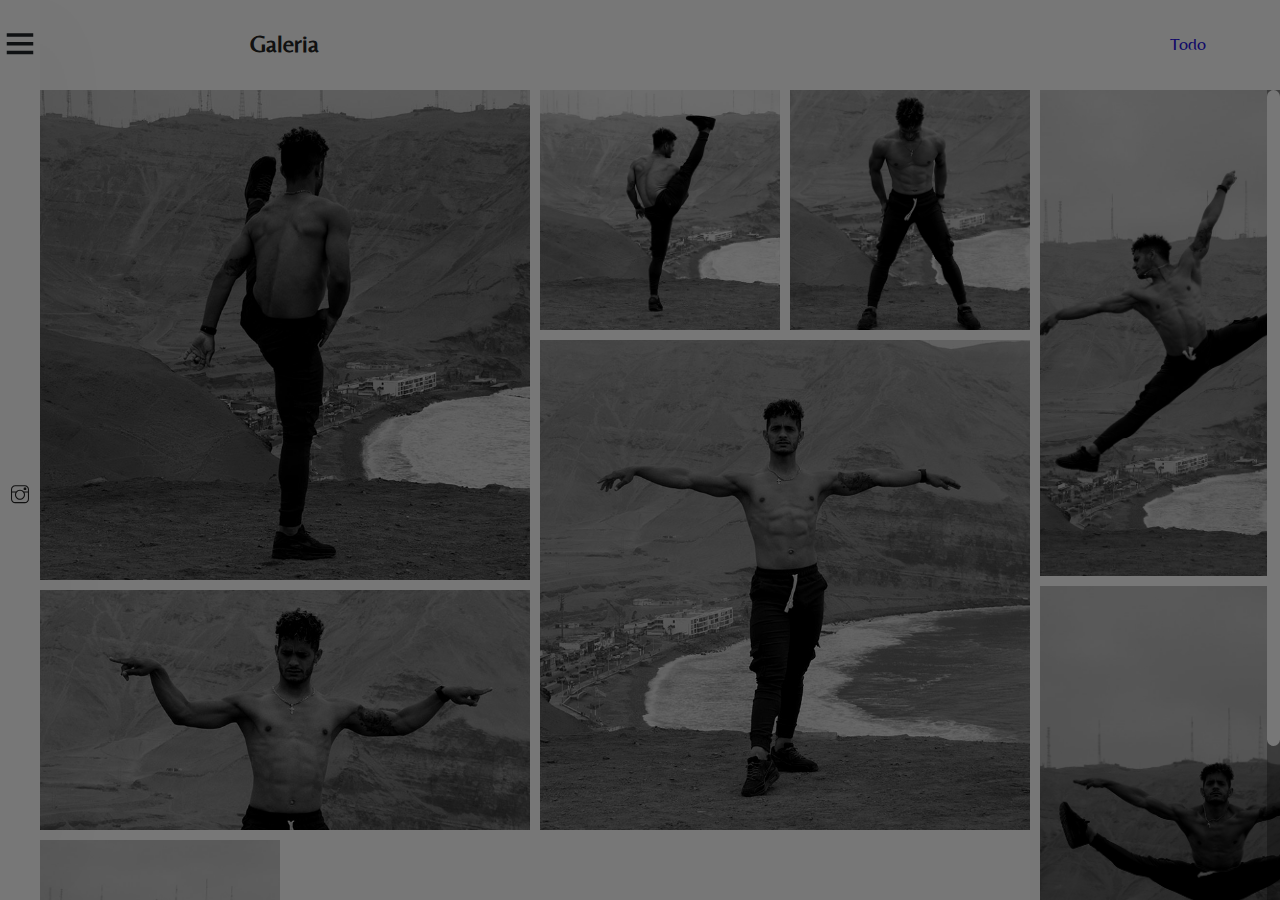
<file: gallery-3.html>
<!DOCTYPE html>
<html lang="zxx">
<head>
	<title>Michel | Torres | Robles  - Galeria </title>
	<meta charset="UTF-8">
	<meta name="description" content="Tulen Photography HTML Template"">
	<meta name="keywords" content="photo, html">
	<meta name="viewport" content="width=device-width, initial-scale=1.0">
	<!-- Stylesheets -->
	<link rel="stylesheet" href="css/bootstrap.min.css"/>
	<link rel="stylesheet" href="css/font-awesome.min.css"/>
	<link rel="stylesheet" href="css/themify-icons.css"/>
	<link rel="stylesheet" href="css/accordion.css"/>
	<link rel="stylesheet" href="css/fresco.css"/>
	<link rel="stylesheet" href="css/owl.carousel.min.css"/>

	<!-- Main Stylesheets -->
	<link rel="stylesheet" href="css/style.css"/>


	<!--[if lt IE 9]>
		<script src="https://oss.maxcdn.com/html5shiv/3.7.2/html5shiv.min.js"></script>
		<script src="https://oss.maxcdn.com/respond/1.4.2/respond.min.js"></script>
	<![endif]-->

</head>
<body>
	<!-- Page Preloder -->
	<div id="preloder">
		<div class="loader"></div>
	</div>

	<!-- Offcanvas Menu Section -->
	<div class="menu-wrapper">
		<div class="menu-switch">
			<i class="ti-menu"></i>
		</div>
		<div class="menu-social-warp">
			<div class="menu-social">
				<!--<a href="#"><i class="ti-facebook"></i></a>
				<a href="#"><i class="ti-twitter-alt"></i></a>
				<a href="#"><i class="ti-linkedin"></i></a> -->
				<a href="https://www.instagram.com/maik.30/"><i class="ti-instagram"></i></a>
			</div>
		</div>
	</div>
		<div class="side-menu-wrapper">
		<div class="sm-header">
			<div class="menu-close">
				<i class="ti-arrow-left"></i>
			</div>
			<a href="index.html" class="site-logo">
				<img src="img/logo.png" alt="">
			</a>
		</div>
		<nav class="main-menu">
			<ul>
				<li><a href="index.html" class="active">Inicio</a></li>
				<li><a href="about.html">Nosotros</a></li>
				<li><a href="gallery.html">Galeria</a></li>
				<li><a href="#">Blog</a></li>
				<li><a href="contact.html">Contacto</a></li>
			</ul>
		</nav>
		<div class="sm-footer">
			<div class="sm-socail">
				<a href="#"><i class="ti-facebook"></i></a>
				<a href="#"><i class="ti-twitter-alt"></i></a>
				<a href="#"><i class="ti-linkedin"></i></a>
				<a href="#"><i class="ti-instagram"></i></a>
			</div>
			<div class="copyright-text"><p><!-- Link back to Colorlib can't be removed. Template is licensed under CC BY 3.0. -->
  Copyright &copy;<script>document.write(new Date().getFullYear());</script> Todos los derechos reservados.
  <!-- Link back to Colorlib can't be removed. Template is licensed under CC BY 3.0. --></p></div>
		</div>
	</div>
	<!-- Offcanvas Menu Section end -->

	<!-- Gallery Section end -->
	<section class="gallery-section">
		<div class="gallery-header">
			<h4>Galeria</h4>
			<ul class="gallery-filter">
				<li class="filter all active" data-filter="*">Todo</li>
				<!--<li class="filter" data-filter=".featured">Featured</li>
				<li class="filter" data-filter=".people">People</li>
				<li class="filter" data-filter=".nature">Nature</li>
				<li class="filter" data-filter=".animal">Animal</li>
				<li class="filter" data-filter=".travel">Travel</li>-->
			</ul>
		</div>
		<div class="nice-scroll">
			<div class="gallery-warp">
				<div class="grid-sizer"></div>
				<div class="gallery-item gi-big featured">
					<a class="fresco" href="img/gallery-3/img/big/big-1.jpg" data-fresco-group="projects">
						<img src="img/gallery-3/img/1.jpg" alt="">
					</a>
					<div class="gi-hover">						
						<h6>Javier Zegarra</h6>
					</div>
				</div>
				<div class="gallery-item people">
					<a class="fresco" href="img/gallery-3/img/big/big-2.jpg" data-fresco-group="projects">
						<img src="img/gallery-3/img/2.jpg" alt="">
					</a>
					<div class="gi-hover">						
						<h6>Javier Zegarra</h6>
					</div>
				</div>
				<div class="gallery-item nature">
					<a class="fresco" href="img/gallery-3/img/big/big-3.jpg" data-fresco-group="projects">
						<img src="img/gallery-3/img/3.jpg" alt="">
					</a>
					<div class="gi-hover">						
						<h6>Javier Zegarra</h6>
					</div>
				</div>
				<div class="gallery-item gi-long travel">
					<a class="fresco" href="img/gallery-3/img/big/big-4.jpg" data-fresco-group="projects">
						<img src="img/gallery-3/img/4.jpg" alt="">
					</a>
					<div class="gi-hover">						
						<h6>Javier Zegarra</h6>
					</div>
				</div>
				<div class="gallery-item gi-big animal">
					<a class="fresco" href="img/gallery-3/img/big/big-6.jpg" data-fresco-group="projects">
						<img src="img/gallery-3/img/6.jpg" alt="">
					</a>
					<div class="gi-hover">						
						<h6>Javier Zegarra</h6>
					</div>
				</div>
				<div class="gallery-item gi-big featured">
					<a class="fresco" href="img/gallery-3/img/big/big-5.jpg" data-fresco-group="projects">
						<img src="img/gallery-3/img/5.jpg" alt="">
					</a>
					<div class="gi-hover">						
						<h6>Javier Zegarra</h6>
					</div>
				</div>
				<div class="gallery-item travel">
					<a class="fresco" href="img/gallery-3/img/big/big-7.jpg" data-fresco-group="projects">
						<img src="img/gallery-3/img/7.jpg" alt="">
					</a>
					<div class="gi-hover">						
						<h6>Javier Zegarra</h6>
					</div>
				</div>
				<div class="gallery-item people">
					<a class="fresco" href="img/gallery-3/img/big/big-8.jpg" data-fresco-group="projects">
						<img src="img/gallery-3/img/8.jpg" alt="">
					</a>
					<div class="gi-hover">						
						<h6>Javier Zegarra</h6>
					</div>
				</div>
				<!--<div class="gallery-item animal">
					<a class="fresco" href="img/gallery-2/img/big/big-9.jpg" data-fresco-group="projects">
						<img src="img/gallery-2/img/9.jpg" alt="">
					</a>
					<div class="gi-hover">						
						<h6>DyN</h6>
					</div>
				</div>
				<div class="gallery-item gi-big travel">
					<a class="fresco" href="img/gallery-2/img/big/big-10.jpg" data-fresco-group="projects">
						<img src="img/gallery-2/img/10.jpg" alt="">
					</a>
					<div class="gi-hover">						
						<h6>DyN</h6>
					</div>
				</div>-->
				
			</div>
		</div>
	</section>
	<!-- Gallery Section end -->

	<!--====== Javascripts & Jquery ======-->
	<script src="js/vendor/jquery-3.2.1.min.js"></script>
	<script src="js/bootstrap.min.js"></script>
	<script src="js/owl.carousel.min.js"></script>
	<script src="js/imagesloaded.pkgd.min.js"></script>
	<script src="js/isotope.pkgd.min.js"></script>
	<script src="js/jquery.nicescroll.min.js"></script>
	<script src="js/circle-progress.min.js"></script>
	<script src="js/pana-accordion.js"></script>
	<script src="js/fresco.min.js"></script>
	<script src="js/main.js"></script>

	</body>
</html>
</file>
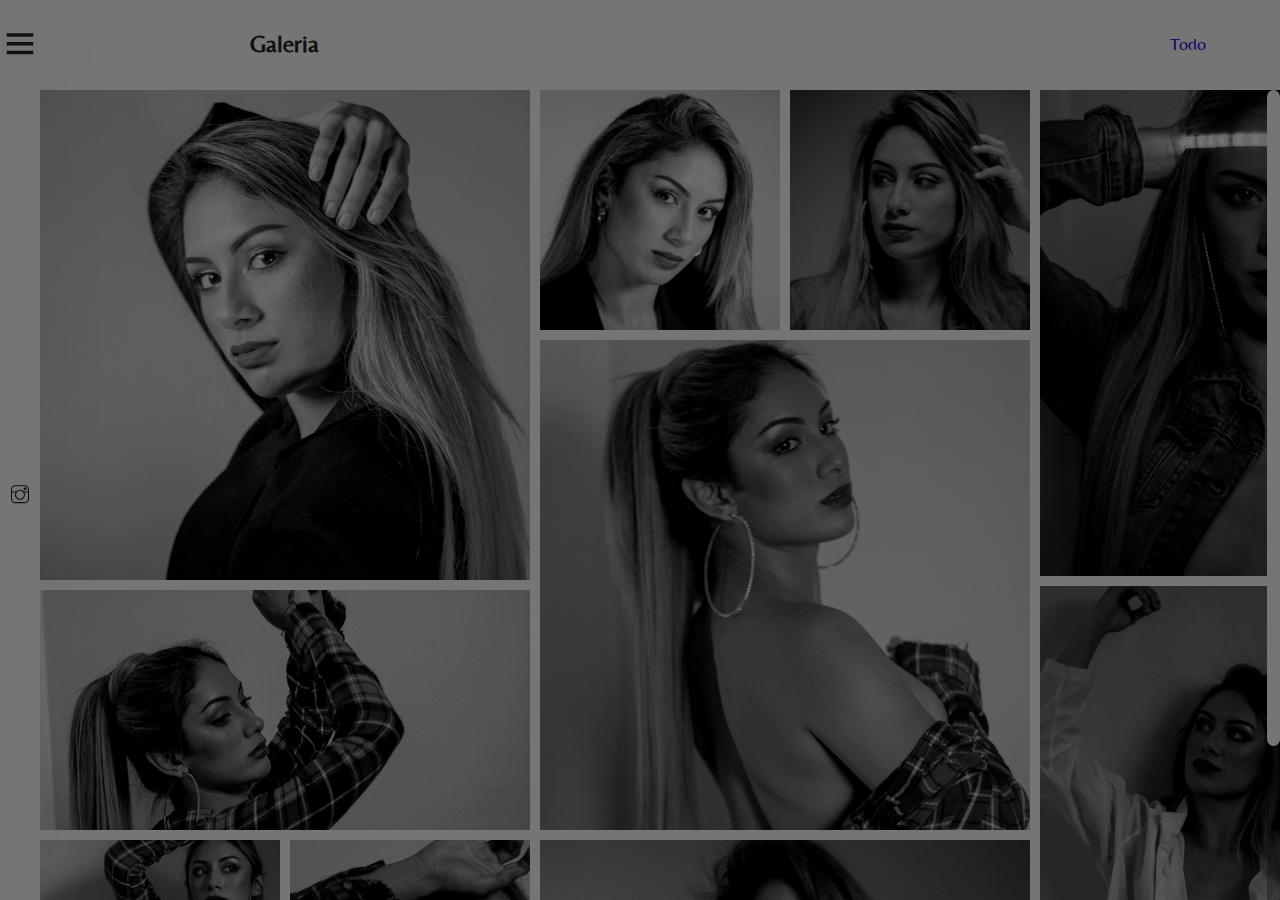
<file: gallery-4.html>
<!DOCTYPE html>
<html lang="zxx">
<head>
	<title>Michel | Torres | Robles  - Galeria </title>
	<meta charset="UTF-8">
	<meta name="description" content="Tulen Photography HTML Template"">
	<meta name="keywords" content="photo, html">
	<meta name="viewport" content="width=device-width, initial-scale=1.0">
	<!-- Stylesheets -->
	<link rel="stylesheet" href="css/bootstrap.min.css"/>
	<link rel="stylesheet" href="css/font-awesome.min.css"/>
	<link rel="stylesheet" href="css/themify-icons.css"/>
	<link rel="stylesheet" href="css/accordion.css"/>
	<link rel="stylesheet" href="css/fresco.css"/>
	<link rel="stylesheet" href="css/owl.carousel.min.css"/>

	<!-- Main Stylesheets -->
	<link rel="stylesheet" href="css/style.css"/>


	<!--[if lt IE 9]>
		<script src="https://oss.maxcdn.com/html5shiv/3.7.2/html5shiv.min.js"></script>
		<script src="https://oss.maxcdn.com/respond/1.4.2/respond.min.js"></script>
	<![endif]-->

</head>
<body>
	<!-- Page Preloder -->
	<div id="preloder">
		<div class="loader"></div>
	</div>

	<!-- Offcanvas Menu Section -->
	<div class="menu-wrapper">
		<div class="menu-switch">
			<i class="ti-menu"></i>
		</div>
		<div class="menu-social-warp">
			<div class="menu-social">
				<!--<a href="#"><i class="ti-facebook"></i></a>
				<a href="#"><i class="ti-twitter-alt"></i></a>
				<a href="#"><i class="ti-linkedin"></i></a> -->
				<a href="https://www.instagram.com/maik.30/"><i class="ti-instagram"></i></a>
			</div>
		</div>
	</div>
		<div class="side-menu-wrapper">
		<div class="sm-header">
			<div class="menu-close">
				<i class="ti-arrow-left"></i>
			</div>
			<a href="index.html" class="site-logo">
				<img src="img/logo.png" alt="">
			</a>
		</div>
		<nav class="main-menu">
			<ul>
				<li><a href="index.html" class="active">Inicio</a></li>
				<li><a href="about.html">Nosotros</a></li>
				<li><a href="gallery.html">Galeria</a></li>
				<li><a href="#">Blog</a></li>
				<li><a href="contact.html">Contacto</a></li>
			</ul>
		</nav>
		<div class="sm-footer">
			<div class="sm-socail">
				<a href="#"><i class="ti-facebook"></i></a>
				<a href="#"><i class="ti-twitter-alt"></i></a>
				<a href="#"><i class="ti-linkedin"></i></a>
				<a href="#"><i class="ti-instagram"></i></a>
			</div>
			<div class="copyright-text"><p><!-- Link back to Colorlib can't be removed. Template is licensed under CC BY 3.0. -->
  Copyright &copy;<script>document.write(new Date().getFullYear());</script> Todos los derechos reservados.
  <!-- Link back to Colorlib can't be removed. Template is licensed under CC BY 3.0. --></p></div>
		</div>
	</div>
	<!-- Offcanvas Menu Section end -->

	<!-- Gallery Section end -->
	<section class="gallery-section">
		<div class="gallery-header">
			<h4>Galeria</h4>
			<ul class="gallery-filter">
				<li class="filter all active" data-filter="*">Todo</li>
				<!--<li class="filter" data-filter=".featured">Featured</li>
				<li class="filter" data-filter=".people">People</li>
				<li class="filter" data-filter=".nature">Nature</li>
				<li class="filter" data-filter=".animal">Animal</li>
				<li class="filter" data-filter=".travel">Travel</li>-->
			</ul>
		</div>
		<div class="nice-scroll">
			<div class="gallery-warp">
				<div class="grid-sizer"></div>
				<div class="gallery-item gi-big featured">
					<a class="fresco" href="img/gallery-4/img/big/big-1.jpg" data-fresco-group="projects">
						<img src="img/gallery-4/img/1.jpg" alt="">
					</a>
					<div class="gi-hover">						
						<h6>DyN</h6>
					</div>
				</div>
				<div class="gallery-item people">
					<a class="fresco" href="img/gallery-4/img/big/big-2.jpg" data-fresco-group="projects">
						<img src="img/gallery-4/img/2.jpg" alt="">
					</a>
					<div class="gi-hover">						
						<h6>DyN</h6>
					</div>
				</div>
				<div class="gallery-item nature">
					<a class="fresco" href="img/gallery-4/img/big/big-3.jpg" data-fresco-group="projects">
						<img src="img/gallery-4/img/3.jpg" alt="">
					</a>
					<div class="gi-hover">						
						<h6>DyN</h6>
					</div>
				</div>
				<div class="gallery-item gi-long travel">
					<a class="fresco" href="img/gallery-4/img/big/big-4.jpg" data-fresco-group="projects">
						<img src="img/gallery-4/img/4.jpg" alt="">
					</a>
					<div class="gi-hover">						
						<h6>DyN</h6>
					</div>
				</div>
				<div class="gallery-item gi-big animal">
					<a class="fresco" href="img/gallery-4/img/big/big-6.jpg" data-fresco-group="projects">
						<img src="img/gallery-4/img/6.jpg" alt="">
					</a>
					<div class="gi-hover">						
						<h6>DyN</h6>
					</div>
				</div>
				<div class="gallery-item gi-big featured">
					<a class="fresco" href="img/gallery-4/img/big/big-5.jpg" data-fresco-group="projects">
						<img src="img/gallery-4/img/5.jpg" alt="">
					</a>
					<div class="gi-hover">						
						<h6>DyN</h6>
					</div>
				</div>
				<div class="gallery-item travel">
					<a class="fresco" href="img/gallery-4/img/big/big-7.jpg" data-fresco-group="projects">
						<img src="img/gallery-4/img/7.jpg" alt="">
					</a>
					<div class="gi-hover">						
						<h6>DyN</h6>
					</div>
				</div>
				<div class="gallery-item people">
					<a class="fresco" href="img/gallery-4/img/big/big-8.jpg" data-fresco-group="projects">
						<img src="img/gallery-4/img/8.jpg" alt="">
					</a>
					<div class="gi-hover">						
						<h6>DyN</h6>
					</div>
				</div>
				<div class="gallery-item animal">
					<a class="fresco" href="img/gallery-4/img/big/big-9.jpg" data-fresco-group="projects">
						<img src="img/gallery-4/img/9.jpg" alt="">
					</a>
					<div class="gi-hover">						
						<h6>DyN</h6>
					</div>
				</div>
				<div class="gallery-item gi-big travel">
					<a class="fresco" href="img/gallery-4/img/big/big-10.jpg" data-fresco-group="projects">
						<img src="img/gallery-4/img/10.jpg" alt="">
					</a>
					<div class="gi-hover">						
						<h6>DyN</h6>
					</div>
				</div>
				
			</div>
		</div>
	</section>
	<!-- Gallery Section end -->

	<!--====== Javascripts & Jquery ======-->
	<script src="js/vendor/jquery-3.2.1.min.js"></script>
	<script src="js/bootstrap.min.js"></script>
	<script src="js/owl.carousel.min.js"></script>
	<script src="js/imagesloaded.pkgd.min.js"></script>
	<script src="js/isotope.pkgd.min.js"></script>
	<script src="js/jquery.nicescroll.min.js"></script>
	<script src="js/circle-progress.min.js"></script>
	<script src="js/pana-accordion.js"></script>
	<script src="js/fresco.min.js"></script>
	<script src="js/main.js"></script>

	</body>
</html>
</file>
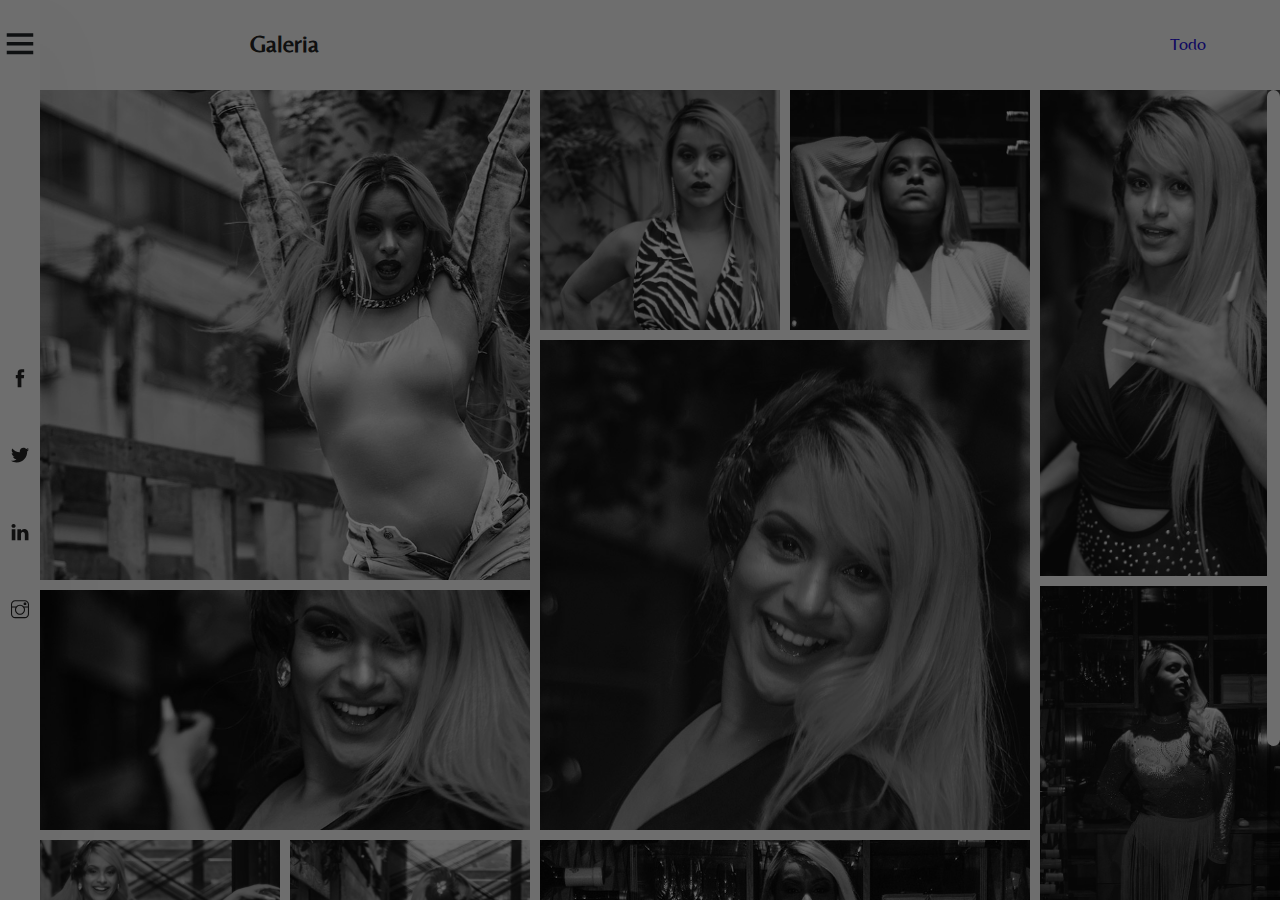
<file: gallery-5.html>
<!DOCTYPE html>
<html lang="zxx">
<head>
	<title>Michel | Torres | Robles  - Galeria </title>
	<meta charset="UTF-8">
	<meta name="description" content="Tulen Photography HTML Template"">
	<meta name="keywords" content="photo, html">
	<meta name="viewport" content="width=device-width, initial-scale=1.0">
	<!-- Stylesheets -->
	<link rel="stylesheet" href="css/bootstrap.min.css"/>
	<link rel="stylesheet" href="css/font-awesome.min.css"/>
	<link rel="stylesheet" href="css/themify-icons.css"/>
	<link rel="stylesheet" href="css/accordion.css"/>
	<link rel="stylesheet" href="css/fresco.css"/>
	<link rel="stylesheet" href="css/owl.carousel.min.css"/>

	<!-- Main Stylesheets -->
	<link rel="stylesheet" href="css/style.css"/>


	<!--[if lt IE 9]>
		<script src="https://oss.maxcdn.com/html5shiv/3.7.2/html5shiv.min.js"></script>
		<script src="https://oss.maxcdn.com/respond/1.4.2/respond.min.js"></script>
	<![endif]-->

</head>
<body>
	<!-- Page Preloder -->
	<div id="preloder">
		<div class="loader"></div>
	</div>

	<!-- Offcanvas Menu Section -->
	<div class="menu-wrapper">
		<div class="menu-switch">
			<i class="ti-menu"></i>
		</div>
		<div class="menu-social-warp">
			<div class="menu-social">
				<a href="#"><i class="ti-facebook"></i></a>
				<a href="#"><i class="ti-twitter-alt"></i></a>
				<a href="#"><i class="ti-linkedin"></i></a>
				<a href="#"><i class="ti-instagram"></i></a>
			</div>
		</div>
	</div>
		<div class="side-menu-wrapper">
		<div class="sm-header">
			<div class="menu-close">
				<i class="ti-arrow-left"></i>
			</div>
			<a href="index.html" class="site-logo">
				<img src="img/logo.png" alt="">
			</a>
		</div>
		<nav class="main-menu">
			<ul>
				<li><a href="index.html" class="active">Inicio</a></li>
				<li><a href="about.html">Nosotros</a></li>
				<li><a href="gallery.html">Galeria</a></li>
				<li><a href="#">Blog</a></li>
				<li><a href="contact.html">Contacto</a></li>
			</ul>
		</nav>
		<div class="sm-footer">
			<div class="sm-socail">
				<!--<a href="#"><i class="ti-facebook"></i></a>
				<a href="#"><i class="ti-twitter-alt"></i></a>
				<a href="#"><i class="ti-linkedin"></i></a> -->
				<a href="https://www.instagram.com/maik.30/"><i class="ti-instagram"></i></a>
			</div>
			<div class="copyright-text"><p><!-- Link back to Colorlib can't be removed. Template is licensed under CC BY 3.0. -->
  Copyright &copy;<script>document.write(new Date().getFullYear());</script> Todos los derechos reservados.
  <!-- Link back to Colorlib can't be removed. Template is licensed under CC BY 3.0. --></p></div>
		</div>
	</div>
	<!-- Offcanvas Menu Section end -->

	<!-- Gallery Section end -->
	<section class="gallery-section">
		<div class="gallery-header">
			<h4>Galeria</h4>
			<ul class="gallery-filter">
				<li class="filter all active" data-filter="*">Todo</li>
				<!--<li class="filter" data-filter=".featured">Featured</li>
				<li class="filter" data-filter=".people">People</li>
				<li class="filter" data-filter=".nature">Nature</li>
				<li class="filter" data-filter=".animal">Animal</li>
				<li class="filter" data-filter=".travel">Travel</li>-->
			</ul>
		</div>
		<div class="nice-scroll">
			<div class="gallery-warp">
				<div class="grid-sizer"></div>
				<div class="gallery-item gi-big featured">
					<a class="fresco" href="img/gallery-5/img/big/big-1.jpg" data-fresco-group="projects">
						<img src="img/gallery-5/img/1.jpg" alt="">
					</a>
					<div class="gi-hover">						
						<h6>DyN</h6>
					</div>
				</div>
				<div class="gallery-item people">
					<a class="fresco" href="img/gallery-5/img/big/big-2.jpg" data-fresco-group="projects">
						<img src="img/gallery-5/img/2.jpg" alt="">
					</a>
					<div class="gi-hover">						
						<h6>DyN</h6>
					</div>
				</div>
				<div class="gallery-item nature">
					<a class="fresco" href="img/gallery-5/img/big/big-3.jpg" data-fresco-group="projects">
						<img src="img/gallery-5/img/3.jpg" alt="">
					</a>
					<div class="gi-hover">						
						<h6>DyN</h6>
					</div>
				</div>
				<div class="gallery-item gi-long travel">
					<a class="fresco" href="img/gallery-5/img/big/big-4.jpg" data-fresco-group="projects">
						<img src="img/gallery-5/img/4.jpg" alt="">
					</a>
					<div class="gi-hover">						
						<h6>DyN</h6>
					</div>
				</div>
				<div class="gallery-item gi-big animal">
					<a class="fresco" href="img/gallery-5/img/big/big-6.jpg" data-fresco-group="projects">
						<img src="img/gallery-5/img/6.jpg" alt="">
					</a>
					<div class="gi-hover">						
						<h6>DyN</h6>
					</div>
				</div>
				<div class="gallery-item gi-big featured">
					<a class="fresco" href="img/gallery-5/img/big/big-5.jpg" data-fresco-group="projects">
						<img src="img/gallery-5/img/5.jpg" alt="">
					</a>
					<div class="gi-hover">						
						<h6>DyN</h6>
					</div>
				</div>
				<div class="gallery-item travel">
					<a class="fresco" href="img/gallery-5/img/big/big-7.jpg" data-fresco-group="projects">
						<img src="img/gallery-5/img/7.jpg" alt="">
					</a>
					<div class="gi-hover">						
						<h6>DyN</h6>
					</div>
				</div>
				<div class="gallery-item people">
					<a class="fresco" href="img/gallery-5/img/big/big-8.jpg" data-fresco-group="projects">
						<img src="img/gallery-5/img/8.jpg" alt="">
					</a>
					<div class="gi-hover">						
						<h6>DyN</h6>
					</div>
				</div>
				<div class="gallery-item animal">
					<a class="fresco" href="img/gallery-5/img/big/big-9.jpg" data-fresco-group="projects">
						<img src="img/gallery-5/img/9.jpg" alt="">
					</a>
					<div class="gi-hover">						
						<h6>DyN</h6>
					</div>
				</div>
				<div class="gallery-item gi-big travel">
					<a class="fresco" href="img/gallery-5/img/big/big-10.jpg" data-fresco-group="projects">
						<img src="img/gallery-5/img/10.jpg" alt="">
					</a>
					<div class="gi-hover">						
						<h6>DyN</h6>
					</div>
				</div>
				
			</div>
		</div>
	</section>
	<!-- Gallery Section end -->

	<!--====== Javascripts & Jquery ======-->
	<script src="js/vendor/jquery-3.2.1.min.js"></script>
	<script src="js/bootstrap.min.js"></script>
	<script src="js/owl.carousel.min.js"></script>
	<script src="js/imagesloaded.pkgd.min.js"></script>
	<script src="js/isotope.pkgd.min.js"></script>
	<script src="js/jquery.nicescroll.min.js"></script>
	<script src="js/circle-progress.min.js"></script>
	<script src="js/pana-accordion.js"></script>
	<script src="js/fresco.min.js"></script>
	<script src="js/main.js"></script>

	</body>
</html>
</file>
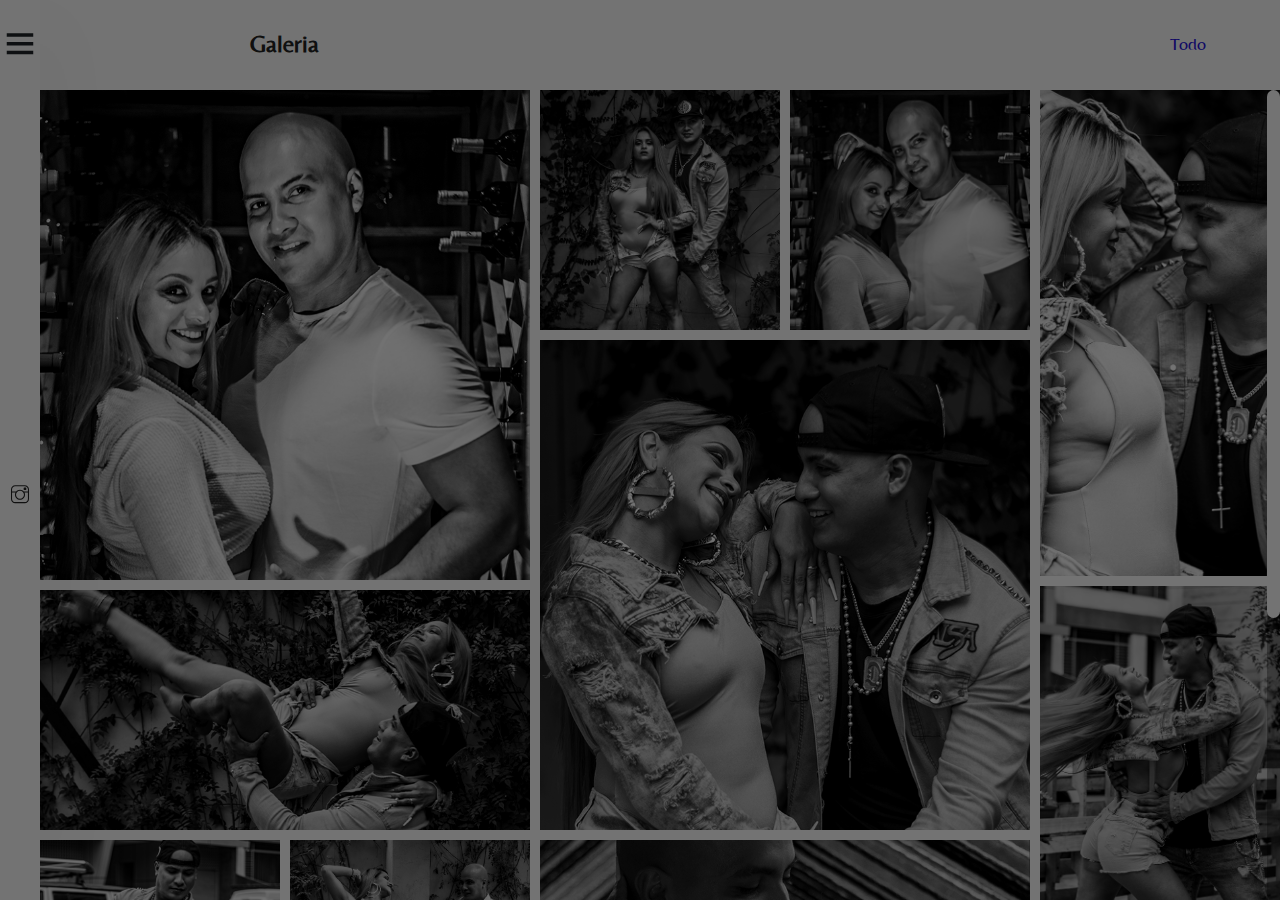
<file: gallery.html>
<!DOCTYPE html>
<html lang="zxx">
<head>
	<title>Michel | Torres | Robles</title>
	<meta charset="UTF-8">
	<meta name="description" content="Tulen Photography HTML Template"">
	<meta name="keywords" content="photo, html">
	<meta name="viewport" content="width=device-width, initial-scale=1.0">
	<!-- Stylesheets -->
	<link rel="stylesheet" href="css/bootstrap.min.css"/>
	<link rel="stylesheet" href="css/font-awesome.min.css"/>
	<link rel="stylesheet" href="css/themify-icons.css"/>
	<link rel="stylesheet" href="css/accordion.css"/>
	<link rel="stylesheet" href="css/fresco.css"/>
	<link rel="stylesheet" href="css/owl.carousel.min.css"/>

	<!-- Main Stylesheets -->
	<link rel="stylesheet" href="css/style.css"/>


	<!--[if lt IE 9]>
		<script src="https://oss.maxcdn.com/html5shiv/3.7.2/html5shiv.min.js"></script>
		<script src="https://oss.maxcdn.com/respond/1.4.2/respond.min.js"></script>
	<![endif]-->

</head>
<body>
	<!-- Page Preloder -->
	<div id="preloder">
		<div class="loader"></div>
	</div>

	<!-- Offcanvas Menu Section -->
	<div class="menu-wrapper">
		<div class="menu-switch">
			<i class="ti-menu"></i>
		</div>
		<div class="menu-social-warp">
			<div class="menu-social">
				<!--<a href="#"><i class="ti-facebook"></i></a>
				<a href="#"><i class="ti-twitter-alt"></i></a>
				<a href="#"><i class="ti-linkedin"></i></a> -->
				<a href="https://www.instagram.com/maik.30/"><i class="ti-instagram"></i></a>
			</div>
		</div>
	</div>
		<div class="side-menu-wrapper">
		<div class="sm-header">
			<div class="menu-close">
				<i class="ti-arrow-left"></i>
			</div>
			<a href="index.html" class="site-logo">
				<img src="img/logo.png" alt="">
			</a>
		</div>
		<nav class="main-menu">
			<ul>
				<li><a href="index.html" class="active">Inicio</a></li>
				<li><a href="about.html">Nosotros</a></li>
				<li><a href="gallery.html">Galeria</a></li>
				<li><a href="#">Blog</a></li>
				<li><a href="contact.html">Contacto</a></li>
			</ul>
		</nav>
		<div class="sm-footer">
			<div class="sm-socail">
				<a href="#"><i class="ti-facebook"></i></a>
				<a href="#"><i class="ti-twitter-alt"></i></a>
				<a href="#"><i class="ti-linkedin"></i></a>
				<a href="#"><i class="ti-instagram"></i></a>
			</div>
			<div class="copyright-text"><p><!-- Link back to Colorlib can't be removed. Template is licensed under CC BY 3.0. -->
  Copyright &copy;<script>document.write(new Date().getFullYear());</script> Todos los derechos reservados.
  <!-- Link back to Colorlib can't be removed. Template is licensed under CC BY 3.0. --></p></div>
		</div>
	</div>
	<!-- Offcanvas Menu Section end -->

	<!-- Gallery Section end -->
	<section class="gallery-section">
		<div class="gallery-header">
			<h4>Galeria</h4>
			<ul class="gallery-filter">
				<li class="filter all active" data-filter="*">Todo</li>
				<!--<li class="filter" data-filter=".featured">Featured</li>
				<li class="filter" data-filter=".people">People</li>
				<li class="filter" data-filter=".nature">Nature</li>
				<li class="filter" data-filter=".animal">Animal</li>
				<li class="filter" data-filter=".travel">Travel</li>-->
			</ul>
		</div>
		<div class="nice-scroll">
			<div class="gallery-warp">
				<div class="grid-sizer"></div>
				<div class="gallery-item gi-big featured">
					<a class="fresco" href="img/gallery/big/big-1.jpg" data-fresco-group="projects">
						<img src="img/gallery/1.jpg" alt="">
					</a>
					<div class="gi-hover">
						<img src="img/gallery/author.jpg" alt="">
						<h6>Arthur Rose</h6>
					</div>
				</div>
				<div class="gallery-item people">
					<a class="fresco" href="img/gallery/2.jpg" data-fresco-group="projects">
						<img src="img/gallery/2.jpg" alt="">
					</a>
					<div class="gi-hover">
						<img src="img/gallery/author.jpg" alt="">
						<h6>Arthur Rose</h6>
					</div>
				</div>
				<div class="gallery-item nature">
					<a class="fresco" href="img/gallery/3.jpg" data-fresco-group="projects">
						<img src="img/gallery/3.jpg" alt="">
					</a>
					<div class="gi-hover">
						<img src="img/gallery/author.jpg" alt="">
						<h6>Arthur Rose</h6>
					</div>
				</div>
				<div class="gallery-item gi-long travel">
					<a class="fresco" href="img/gallery/4.jpg" data-fresco-group="projects">
						<img src="img/gallery/4.jpg" alt="">
					</a>
					<div class="gi-hover">
						<img src="img/gallery/author.jpg" alt="">
						<h6>Arthur Rose</h6>
					</div>
				</div>
				<div class="gallery-item gi-big animal">
					<a class="fresco" href="img/gallery/6.jpg" data-fresco-group="projects">
						<img src="img/gallery/6.jpg" alt="">
					</a>
					<div class="gi-hover">
						<img src="img/gallery/author.jpg" alt="">
						<h6>Arthur Rose</h6>
					</div>
				</div>
				<div class="gallery-item gi-big featured">
					<a class="fresco" href="img/gallery/5.jpg" data-fresco-group="projects">
						<img src="img/gallery/5.jpg" alt="">
					</a>
					<div class="gi-hover">
						<img src="img/gallery/author.jpg" alt="">
						<h6>Arthur Rose</h6>
					</div>
				</div>
				<div class="gallery-item travel">
					<a class="fresco" href="img/gallery/7.jpg" data-fresco-group="projects">
						<img src="img/gallery/7.jpg" alt="">
					</a>
					<div class="gi-hover">
						<img src="img/gallery/author.jpg" alt="">
						<h6>Arthur Rose</h6>
					</div>
				</div>
				<div class="gallery-item people">
					<a class="fresco" href="img/gallery/8.jpg" data-fresco-group="projects">
						<img src="img/gallery/8.jpg" alt="">
					</a>
					<div class="gi-hover">
						<img src="img/gallery/author.jpg" alt="">
						<h6>Arthur Rose</h6>
					</div>
				</div>
				<div class="gallery-item animal">
					<a class="fresco" href="img/gallery/9.jpg" data-fresco-group="projects">
						<img src="img/gallery/9.jpg" alt="">
					</a>
					<div class="gi-hover">
						<img src="img/gallery/author.jpg" alt="">
						<h6>Arthur Rose</h6>
					</div>
				</div>
				<div class="gallery-item gi-big travel">
					<a class="fresco" href="img/gallery/10.jpg" data-fresco-group="projects">
						<img src="img/gallery/10.jpg" alt="">
					</a>
					<div class="gi-hover">
						<img src="img/gallery/author.jpg" alt="">
						<h6>Arthur Rose</h6>
					</div>
				</div>
				<div class="gallery-item featured">
					<a class="fresco" href="img/gallery/11.jpg" data-fresco-group="projects">
						<img src="img/gallery/11.jpg" alt="">
					</a>
					<div class="gi-hover">
						<img src="img/gallery/author.jpg" alt="">
						<h6>Arthur Rose</h6>
					</div>
				</div>
			</div>
		</div>
	</section>
	<!-- Gallery Section end -->

	<!--====== Javascripts & Jquery ======-->
	<script src="js/vendor/jquery-3.2.1.min.js"></script>
	<script src="js/bootstrap.min.js"></script>
	<script src="js/owl.carousel.min.js"></script>
	<script src="js/imagesloaded.pkgd.min.js"></script>
	<script src="js/isotope.pkgd.min.js"></script>
	<script src="js/jquery.nicescroll.min.js"></script>
	<script src="js/circle-progress.min.js"></script>
	<script src="js/pana-accordion.js"></script>
	<script src="js/fresco.min.js"></script>
	<script src="js/main.js"></script>

	</body>
</html>
</file>
<file: css/themify-icons.css>
@font-face {
	font-family: 'themify';
	src:url('../fonts/themify.eot?-fvbane');
	src:url('../fonts/themify.eot?#iefix-fvbane') format('embedded-opentype'),
		url('../fonts/themify.woff?-fvbane') format('woff'),
		url('../fonts/themify.ttf?-fvbane') format('truetype'),
		url('../fonts/themify.svg?-fvbane#themify') format('svg');
	font-weight: normal;
	font-style: normal;
}

[class^="ti-"], [class*=" ti-"] {
	font-family: 'themify';
	speak: none;
	font-style: normal;
	font-weight: normal;
	font-variant: normal;
	text-transform: none;
	line-height: 1;

	/* Better Font Rendering =========== */
	-webkit-font-smoothing: antialiased;
	-moz-osx-font-smoothing: grayscale;
}

.ti-wand:before {
	content: "\e600";
}
.ti-volume:before {
	content: "\e601";
}
.ti-user:before {
	content: "\e602";
}
.ti-unlock:before {
	content: "\e603";
}
.ti-unlink:before {
	content: "\e604";
}
.ti-trash:before {
	content: "\e605";
}
.ti-thought:before {
	content: "\e606";
}
.ti-target:before {
	content: "\e607";
}
.ti-tag:before {
	content: "\e608";
}
.ti-tablet:before {
	content: "\e609";
}
.ti-star:before {
	content: "\e60a";
}
.ti-spray:before {
	content: "\e60b";
}
.ti-signal:before {
	content: "\e60c";
}
.ti-shopping-cart:before {
	content: "\e60d";
}
.ti-shopping-cart-full:before {
	content: "\e60e";
}
.ti-settings:before {
	content: "\e60f";
}
.ti-search:before {
	content: "\e610";
}
.ti-zoom-in:before {
	content: "\e611";
}
.ti-zoom-out:before {
	content: "\e612";
}
.ti-cut:before {
	content: "\e613";
}
.ti-ruler:before {
	content: "\e614";
}
.ti-ruler-pencil:before {
	content: "\e615";
}
.ti-ruler-alt:before {
	content: "\e616";
}
.ti-bookmark:before {
	content: "\e617";
}
.ti-bookmark-alt:before {
	content: "\e618";
}
.ti-reload:before {
	content: "\e619";
}
.ti-plus:before {
	content: "\e61a";
}
.ti-pin:before {
	content: "\e61b";
}
.ti-pencil:before {
	content: "\e61c";
}
.ti-pencil-alt:before {
	content: "\e61d";
}
.ti-paint-roller:before {
	content: "\e61e";
}
.ti-paint-bucket:before {
	content: "\e61f";
}
.ti-na:before {
	content: "\e620";
}
.ti-mobile:before {
	content: "\e621";
}
.ti-minus:before {
	content: "\e622";
}
.ti-medall:before {
	content: "\e623";
}
.ti-medall-alt:before {
	content: "\e624";
}
.ti-marker:before {
	content: "\e625";
}
.ti-marker-alt:before {
	content: "\e626";
}
.ti-arrow-up:before {
	content: "\e627";
}
.ti-arrow-right:before {
	content: "\e628";
}
.ti-arrow-left:before {
	content: "\e629";
}
.ti-arrow-down:before {
	content: "\e62a";
}
.ti-lock:before {
	content: "\e62b";
}
.ti-location-arrow:before {
	content: "\e62c";
}
.ti-link:before {
	content: "\e62d";
}
.ti-layout:before {
	content: "\e62e";
}
.ti-layers:before {
	content: "\e62f";
}
.ti-layers-alt:before {
	content: "\e630";
}
.ti-key:before {
	content: "\e631";
}
.ti-import:before {
	content: "\e632";
}
.ti-image:before {
	content: "\e633";
}
.ti-heart:before {
	content: "\e634";
}
.ti-heart-broken:before {
	content: "\e635";
}
.ti-hand-stop:before {
	content: "\e636";
}
.ti-hand-open:before {
	content: "\e637";
}
.ti-hand-drag:before {
	content: "\e638";
}
.ti-folder:before {
	content: "\e639";
}
.ti-flag:before {
	content: "\e63a";
}
.ti-flag-alt:before {
	content: "\e63b";
}
.ti-flag-alt-2:before {
	content: "\e63c";
}
.ti-eye:before {
	content: "\e63d";
}
.ti-export:before {
	content: "\e63e";
}
.ti-exchange-vertical:before {
	content: "\e63f";
}
.ti-desktop:before {
	content: "\e640";
}
.ti-cup:before {
	content: "\e641";
}
.ti-crown:before {
	content: "\e642";
}
.ti-comments:before {
	content: "\e643";
}
.ti-comment:before {
	content: "\e644";
}
.ti-comment-alt:before {
	content: "\e645";
}
.ti-close:before {
	content: "\e646";
}
.ti-clip:before {
	content: "\e647";
}
.ti-angle-up:before {
	content: "\e648";
}
.ti-angle-right:before {
	content: "\e649";
}
.ti-angle-left:before {
	content: "\e64a";
}
.ti-angle-down:before {
	content: "\e64b";
}
.ti-check:before {
	content: "\e64c";
}
.ti-check-box:before {
	content: "\e64d";
}
.ti-camera:before {
	content: "\e64e";
}
.ti-announcement:before {
	content: "\e64f";
}
.ti-brush:before {
	content: "\e650";
}
.ti-briefcase:before {
	content: "\e651";
}
.ti-bolt:before {
	content: "\e652";
}
.ti-bolt-alt:before {
	content: "\e653";
}
.ti-blackboard:before {
	content: "\e654";
}
.ti-bag:before {
	content: "\e655";
}
.ti-move:before {
	content: "\e656";
}
.ti-arrows-vertical:before {
	content: "\e657";
}
.ti-arrows-horizontal:before {
	content: "\e658";
}
.ti-fullscreen:before {
	content: "\e659";
}
.ti-arrow-top-right:before {
	content: "\e65a";
}
.ti-arrow-top-left:before {
	content: "\e65b";
}
.ti-arrow-circle-up:before {
	content: "\e65c";
}
.ti-arrow-circle-right:before {
	content: "\e65d";
}
.ti-arrow-circle-left:before {
	content: "\e65e";
}
.ti-arrow-circle-down:before {
	content: "\e65f";
}
.ti-angle-double-up:before {
	content: "\e660";
}
.ti-angle-double-right:before {
	content: "\e661";
}
.ti-angle-double-left:before {
	content: "\e662";
}
.ti-angle-double-down:before {
	content: "\e663";
}
.ti-zip:before {
	content: "\e664";
}
.ti-world:before {
	content: "\e665";
}
.ti-wheelchair:before {
	content: "\e666";
}
.ti-view-list:before {
	content: "\e667";
}
.ti-view-list-alt:before {
	content: "\e668";
}
.ti-view-grid:before {
	content: "\e669";
}
.ti-uppercase:before {
	content: "\e66a";
}
.ti-upload:before {
	content: "\e66b";
}
.ti-underline:before {
	content: "\e66c";
}
.ti-truck:before {
	content: "\e66d";
}
.ti-timer:before {
	content: "\e66e";
}
.ti-ticket:before {
	content: "\e66f";
}
.ti-thumb-up:before {
	content: "\e670";
}
.ti-thumb-down:before {
	content: "\e671";
}
.ti-text:before {
	content: "\e672";
}
.ti-stats-up:before {
	content: "\e673";
}
.ti-stats-down:before {
	content: "\e674";
}
.ti-split-v:before {
	content: "\e675";
}
.ti-split-h:before {
	content: "\e676";
}
.ti-smallcap:before {
	content: "\e677";
}
.ti-shine:before {
	content: "\e678";
}
.ti-shift-right:before {
	content: "\e679";
}
.ti-shift-left:before {
	content: "\e67a";
}
.ti-shield:before {
	content: "\e67b";
}
.ti-notepad:before {
	content: "\e67c";
}
.ti-server:before {
	content: "\e67d";
}
.ti-quote-right:before {
	content: "\e67e";
}
.ti-quote-left:before {
	content: "\e67f";
}
.ti-pulse:before {
	content: "\e680";
}
.ti-printer:before {
	content: "\e681";
}
.ti-power-off:before {
	content: "\e682";
}
.ti-plug:before {
	content: "\e683";
}
.ti-pie-chart:before {
	content: "\e684";
}
.ti-paragraph:before {
	content: "\e685";
}
.ti-panel:before {
	content: "\e686";
}
.ti-package:before {
	content: "\e687";
}
.ti-music:before {
	content: "\e688";
}
.ti-music-alt:before {
	content: "\e689";
}
.ti-mouse:before {
	content: "\e68a";
}
.ti-mouse-alt:before {
	content: "\e68b";
}
.ti-money:before {
	content: "\e68c";
}
.ti-microphone:before {
	content: "\e68d";
}
.ti-menu:before {
	content: "\e68e";
}
.ti-menu-alt:before {
	content: "\e68f";
}
.ti-map:before {
	content: "\e690";
}
.ti-map-alt:before {
	content: "\e691";
}
.ti-loop:before {
	content: "\e692";
}
.ti-location-pin:before {
	content: "\e693";
}
.ti-list:before {
	content: "\e694";
}
.ti-light-bulb:before {
	content: "\e695";
}
.ti-Italic:before {
	content: "\e696";
}
.ti-info:before {
	content: "\e697";
}
.ti-infinite:before {
	content: "\e698";
}
.ti-id-badge:before {
	content: "\e699";
}
.ti-hummer:before {
	content: "\e69a";
}
.ti-home:before {
	content: "\e69b";
}
.ti-help:before {
	content: "\e69c";
}
.ti-headphone:before {
	content: "\e69d";
}
.ti-harddrives:before {
	content: "\e69e";
}
.ti-harddrive:before {
	content: "\e69f";
}
.ti-gift:before {
	content: "\e6a0";
}
.ti-game:before {
	content: "\e6a1";
}
.ti-filter:before {
	content: "\e6a2";
}
.ti-files:before {
	content: "\e6a3";
}
.ti-file:before {
	content: "\e6a4";
}
.ti-eraser:before {
	content: "\e6a5";
}
.ti-envelope:before {
	content: "\e6a6";
}
.ti-download:before {
	content: "\e6a7";
}
.ti-direction:before {
	content: "\e6a8";
}
.ti-direction-alt:before {
	content: "\e6a9";
}
.ti-dashboard:before {
	content: "\e6aa";
}
.ti-control-stop:before {
	content: "\e6ab";
}
.ti-control-shuffle:before {
	content: "\e6ac";
}
.ti-control-play:before {
	content: "\e6ad";
}
.ti-control-pause:before {
	content: "\e6ae";
}
.ti-control-forward:before {
	content: "\e6af";
}
.ti-control-backward:before {
	content: "\e6b0";
}
.ti-cloud:before {
	content: "\e6b1";
}
.ti-cloud-up:before {
	content: "\e6b2";
}
.ti-cloud-down:before {
	content: "\e6b3";
}
.ti-clipboard:before {
	content: "\e6b4";
}
.ti-car:before {
	content: "\e6b5";
}
.ti-calendar:before {
	content: "\e6b6";
}
.ti-book:before {
	content: "\e6b7";
}
.ti-bell:before {
	content: "\e6b8";
}
.ti-basketball:before {
	content: "\e6b9";
}
.ti-bar-chart:before {
	content: "\e6ba";
}
.ti-bar-chart-alt:before {
	content: "\e6bb";
}
.ti-back-right:before {
	content: "\e6bc";
}
.ti-back-left:before {
	content: "\e6bd";
}
.ti-arrows-corner:before {
	content: "\e6be";
}
.ti-archive:before {
	content: "\e6bf";
}
.ti-anchor:before {
	content: "\e6c0";
}
.ti-align-right:before {
	content: "\e6c1";
}
.ti-align-left:before {
	content: "\e6c2";
}
.ti-align-justify:before {
	content: "\e6c3";
}
.ti-align-center:before {
	content: "\e6c4";
}
.ti-alert:before {
	content: "\e6c5";
}
.ti-alarm-clock:before {
	content: "\e6c6";
}
.ti-agenda:before {
	content: "\e6c7";
}
.ti-write:before {
	content: "\e6c8";
}
.ti-window:before {
	content: "\e6c9";
}
.ti-widgetized:before {
	content: "\e6ca";
}
.ti-widget:before {
	content: "\e6cb";
}
.ti-widget-alt:before {
	content: "\e6cc";
}
.ti-wallet:before {
	content: "\e6cd";
}
.ti-video-clapper:before {
	content: "\e6ce";
}
.ti-video-camera:before {
	content: "\e6cf";
}
.ti-vector:before {
	content: "\e6d0";
}
.ti-themify-logo:before {
	content: "\e6d1";
}
.ti-themify-favicon:before {
	content: "\e6d2";
}
.ti-themify-favicon-alt:before {
	content: "\e6d3";
}
.ti-support:before {
	content: "\e6d4";
}
.ti-stamp:before {
	content: "\e6d5";
}
.ti-split-v-alt:before {
	content: "\e6d6";
}
.ti-slice:before {
	content: "\e6d7";
}
.ti-shortcode:before {
	content: "\e6d8";
}
.ti-shift-right-alt:before {
	content: "\e6d9";
}
.ti-shift-left-alt:before {
	content: "\e6da";
}
.ti-ruler-alt-2:before {
	content: "\e6db";
}
.ti-receipt:before {
	content: "\e6dc";
}
.ti-pin2:before {
	content: "\e6dd";
}
.ti-pin-alt:before {
	content: "\e6de";
}
.ti-pencil-alt2:before {
	content: "\e6df";
}
.ti-palette:before {
	content: "\e6e0";
}
.ti-more:before {
	content: "\e6e1";
}
.ti-more-alt:before {
	content: "\e6e2";
}
.ti-microphone-alt:before {
	content: "\e6e3";
}
.ti-magnet:before {
	content: "\e6e4";
}
.ti-line-double:before {
	content: "\e6e5";
}
.ti-line-dotted:before {
	content: "\e6e6";
}
.ti-line-dashed:before {
	content: "\e6e7";
}
.ti-layout-width-full:before {
	content: "\e6e8";
}
.ti-layout-width-default:before {
	content: "\e6e9";
}
.ti-layout-width-default-alt:before {
	content: "\e6ea";
}
.ti-layout-tab:before {
	content: "\e6eb";
}
.ti-layout-tab-window:before {
	content: "\e6ec";
}
.ti-layout-tab-v:before {
	content: "\e6ed";
}
.ti-layout-tab-min:before {
	content: "\e6ee";
}
.ti-layout-slider:before {
	content: "\e6ef";
}
.ti-layout-slider-alt:before {
	content: "\e6f0";
}
.ti-layout-sidebar-right:before {
	content: "\e6f1";
}
.ti-layout-sidebar-none:before {
	content: "\e6f2";
}
.ti-layout-sidebar-left:before {
	content: "\e6f3";
}
.ti-layout-placeholder:before {
	content: "\e6f4";
}
.ti-layout-menu:before {
	content: "\e6f5";
}
.ti-layout-menu-v:before {
	content: "\e6f6";
}
.ti-layout-menu-separated:before {
	content: "\e6f7";
}
.ti-layout-menu-full:before {
	content: "\e6f8";
}
.ti-layout-media-right-alt:before {
	content: "\e6f9";
}
.ti-layout-media-right:before {
	content: "\e6fa";
}
.ti-layout-media-overlay:before {
	content: "\e6fb";
}
.ti-layout-media-overlay-alt:before {
	content: "\e6fc";
}
.ti-layout-media-overlay-alt-2:before {
	content: "\e6fd";
}
.ti-layout-media-left-alt:before {
	content: "\e6fe";
}
.ti-layout-media-left:before {
	content: "\e6ff";
}
.ti-layout-media-center-alt:before {
	content: "\e700";
}
.ti-layout-media-center:before {
	content: "\e701";
}
.ti-layout-list-thumb:before {
	content: "\e702";
}
.ti-layout-list-thumb-alt:before {
	content: "\e703";
}
.ti-layout-list-post:before {
	content: "\e704";
}
.ti-layout-list-large-image:before {
	content: "\e705";
}
.ti-layout-line-solid:before {
	content: "\e706";
}
.ti-layout-grid4:before {
	content: "\e707";
}
.ti-layout-grid3:before {
	content: "\e708";
}
.ti-layout-grid2:before {
	content: "\e709";
}
.ti-layout-grid2-thumb:before {
	content: "\e70a";
}
.ti-layout-cta-right:before {
	content: "\e70b";
}
.ti-layout-cta-left:before {
	content: "\e70c";
}
.ti-layout-cta-center:before {
	content: "\e70d";
}
.ti-layout-cta-btn-right:before {
	content: "\e70e";
}
.ti-layout-cta-btn-left:before {
	content: "\e70f";
}
.ti-layout-column4:before {
	content: "\e710";
}
.ti-layout-column3:before {
	content: "\e711";
}
.ti-layout-column2:before {
	content: "\e712";
}
.ti-layout-accordion-separated:before {
	content: "\e713";
}
.ti-layout-accordion-merged:before {
	content: "\e714";
}
.ti-layout-accordion-list:before {
	content: "\e715";
}
.ti-ink-pen:before {
	content: "\e716";
}
.ti-info-alt:before {
	content: "\e717";
}
.ti-help-alt:before {
	content: "\e718";
}
.ti-headphone-alt:before {
	content: "\e719";
}
.ti-hand-point-up:before {
	content: "\e71a";
}
.ti-hand-point-right:before {
	content: "\e71b";
}
.ti-hand-point-left:before {
	content: "\e71c";
}
.ti-hand-point-down:before {
	content: "\e71d";
}
.ti-gallery:before {
	content: "\e71e";
}
.ti-face-smile:before {
	content: "\e71f";
}
.ti-face-sad:before {
	content: "\e720";
}
.ti-credit-card:before {
	content: "\e721";
}
.ti-control-skip-forward:before {
	content: "\e722";
}
.ti-control-skip-backward:before {
	content: "\e723";
}
.ti-control-record:before {
	content: "\e724";
}
.ti-control-eject:before {
	content: "\e725";
}
.ti-comments-smiley:before {
	content: "\e726";
}
.ti-brush-alt:before {
	content: "\e727";
}
.ti-youtube:before {
	content: "\e728";
}
.ti-vimeo:before {
	content: "\e729";
}
.ti-twitter:before {
	content: "\e72a";
}
.ti-time:before {
	content: "\e72b";
}
.ti-tumblr:before {
	content: "\e72c";
}
.ti-skype:before {
	content: "\e72d";
}
.ti-share:before {
	content: "\e72e";
}
.ti-share-alt:before {
	content: "\e72f";
}
.ti-rocket:before {
	content: "\e730";
}
.ti-pinterest:before {
	content: "\e731";
}
.ti-new-window:before {
	content: "\e732";
}
.ti-microsoft:before {
	content: "\e733";
}
.ti-list-ol:before {
	content: "\e734";
}
.ti-linkedin:before {
	content: "\e735";
}
.ti-layout-sidebar-2:before {
	content: "\e736";
}
.ti-layout-grid4-alt:before {
	content: "\e737";
}
.ti-layout-grid3-alt:before {
	content: "\e738";
}
.ti-layout-grid2-alt:before {
	content: "\e739";
}
.ti-layout-column4-alt:before {
	content: "\e73a";
}
.ti-layout-column3-alt:before {
	content: "\e73b";
}
.ti-layout-column2-alt:before {
	content: "\e73c";
}
.ti-instagram:before {
	content: "\e73d";
}
.ti-google:before {
	content: "\e73e";
}
.ti-github:before {
	content: "\e73f";
}
.ti-flickr:before {
	content: "\e740";
}
.ti-facebook:before {
	content: "\e741";
}
.ti-dropbox:before {
	content: "\e742";
}
.ti-dribbble:before {
	content: "\e743";
}
.ti-apple:before {
	content: "\e744";
}
.ti-android:before {
	content: "\e745";
}
.ti-save:before {
	content: "\e746";
}
.ti-save-alt:before {
	content: "\e747";
}
.ti-yahoo:before {
	content: "\e748";
}
.ti-wordpress:before {
	content: "\e749";
}
.ti-vimeo-alt:before {
	content: "\e74a";
}
.ti-twitter-alt:before {
	content: "\e74b";
}
.ti-tumblr-alt:before {
	content: "\e74c";
}
.ti-trello:before {
	content: "\e74d";
}
.ti-stack-overflow:before {
	content: "\e74e";
}
.ti-soundcloud:before {
	content: "\e74f";
}
.ti-sharethis:before {
	content: "\e750";
}
.ti-sharethis-alt:before {
	content: "\e751";
}
.ti-reddit:before {
	content: "\e752";
}
.ti-pinterest-alt:before {
	content: "\e753";
}
.ti-microsoft-alt:before {
	content: "\e754";
}
.ti-linux:before {
	content: "\e755";
}
.ti-jsfiddle:before {
	content: "\e756";
}
.ti-joomla:before {
	content: "\e757";
}
.ti-html5:before {
	content: "\e758";
}
.ti-flickr-alt:before {
	content: "\e759";
}
.ti-email:before {
	content: "\e75a";
}
.ti-drupal:before {
	content: "\e75b";
}
.ti-dropbox-alt:before {
	content: "\e75c";
}
.ti-css3:before {
	content: "\e75d";
}
.ti-rss:before {
	content: "\e75e";
}
.ti-rss-alt:before {
	content: "\e75f";
}
</file>
<file: css/accordion.css>
.pana-accordion {
	width: 100%;
	height: 100%;
	margin: 0 auto;
	position: relative;
	overflow: hidden
}

.pana-accordion .pana-accordion-wrap {
	margin-left: -1px;
	position: relative;
	width: 300%
}

.pana-accordion .pana-accordion-wrap .pana-accordion-item {
	width: 100%;
	height: 200px;
	overflow: hidden;
	float: left;
	position: absolute;
	left: 0;
	top: 0;
	background-position: top left -200px;
	transition: background-position 0.4s;
	
}
.pana-accordion .pana-accordion-wrap .pana-accordion-item.active {
	background-position: top center;
}

.pana-accordion .pana-accordion-wrap .pana-accordion-item .pana-accordion-mask {
	width: 100%;
	height: 100%;
	left: 0;
	top: 0;
	position: absolute;
	z-index: 10;
	background-color: #000;
	filter: alpha(opacity=40);
	-ms-filter: "progid:DXImageTransform.Microsoft.Alpha(Opacity=40)";
	-webkit-opacity: 0.4;
	-khtml-opacity: 0.4;
	-moz-opacity: 0.4;
	-ms-opacity: 0.4;
	-o-opacity: 0.4;
	opacity: 0.4
}

.pana-accordion .pana-accordion-wrap .pana-accordion-item.active .pana-accordion-mask {
	display: none
}
</file>
<file: css/style.css>
/* =================================
------------------------------------
  Tulen | Photography HTML Template
  Version: 1.0
 ------------------------------------
 ====================================*/

/*----------------------------------------*/
/* Template default CSS
/*----------------------------------------*/

@import url("https://fonts.googleapis.com/css?family=Montserrat:400,400i,500,500i,600,600i,700,700i&display=swap");
@import url("https://fonts.googleapis.com/css?family=Belleza:400,400i,500,500i,600,600i,700,700i&display=swap");
@import url("https://fonts.googleapis.com/css?family=Cinzel:400,400i,500,500i,600,600i,700,700i&display=swap");
@import url("https://fonts.googleapis.com/css?family=Raleway:400,400i,500,500i,600,600i,700,700i&display=swap");


html,
body {
	height: 100%;
	font-family: "Belleza", sans-serif;
	-webkit-font-smoothing: antialiased;
}

body {
	padding-left: 40px;
}

@media (max-width: 420px) {
	body {
		padding-left: 60px;
	}
}

h1,
h2,
h3,
h4,
h5,
h6 {
	margin: 0;
	color: #252525;
	font-weight: 600;
}

h1 {
	font-size: 70px;
}

h2 {
	font-size: 36px;
}

h3 {
	font-size: 30px;
}

h4 {
	font-size: 24px;
}

h5 {
	font-size: 18px;
}

h6 {
	font-size: 16px;
}

p {
	font-size: 15px;
	color: #636363;
	line-height: 1.8;
}

img {
	max-width: 100%;
}

input:focus,
select:focus,
button:focus,
textarea:focus {
	outline: none;
}

a:hover,
a:focus {
	text-decoration: none;
	outline: none;
}

ul,
ol {
	padding: 0;
	margin: 0;
}

@media (min-width: 1200px) {
	.container {
		max-width: 1200px;
	}
}

/*---------------------
   Helper CSS
 -----------------------*/

.section-title {
	text-align: center;
	margin-bottom: 55px;
}

.section-title img {
	margin-bottom: 15px;
}

.section-title h2 {
	font-weight: 400;
	font-size: 38px;
	text-transform: uppercase;
}

.section-title p {
	padding-top: 15px;
	margin-bottom: 0;
}

.set-bg {
	background-repeat: no-repeat;
	background-size: cover;
	background-position: top center;
}

.spad {
	padding-top: 110px;
	padding-bottom: 105px;
}

.text-white h1,
.text-white h2,
.text-white h3,
.text-white h4,
.text-white h5,
.text-white h6,
.text-white p,
.text-white span,
.text-white li,
.text-white a {
	color: #fff;
}

/*---------------------
  Commom elements
-----------------------*/

.site-btn {
	display: inline-block;
	font-size: 16px;
	padding: 17px 25px;
	min-width: 170px;
	color: #fff;
	background: #2916e0;
	line-height: 1;
	letter-spacing: 1px;
	text-transform: uppercase;
	text-align: center;
	font-weight: 500;
	border: none;
	border-radius: 2px;
}

.site-btn i {
	font-size: 24px;
	position: relative;
	top: 5px;
	margin-left: 4px;
}

.site-btn:hover {
	color: #fff;
}

/* Preloder */

#preloder {
	position: fixed;
	width: 100%;
	height: 100%;
	top: 0;
	left: 0;
	z-index: 999999;
	background: #000;
}

.loader {
	width: 40px;
	height: 40px;
	position: absolute;
	top: 50%;
	left: 50%;
	margin-top: -13px;
	margin-left: -13px;
	border-radius: 60px;
	animation: loader 0.8s linear infinite;
	-webkit-animation: loader 0.8s linear infinite;
}

@keyframes loader {
	0% {
		-webkit-transform: rotate(0deg);
		transform: rotate(0deg);
		border: 4px solid #f44336;
		border-left-color: transparent;
	}
	50% {
		-webkit-transform: rotate(180deg);
		transform: rotate(180deg);
		border: 4px solid #673ab7;
		border-left-color: transparent;
	}
	100% {
		-webkit-transform: rotate(360deg);
		transform: rotate(360deg);
		border: 4px solid #f44336;
		border-left-color: transparent;
	}
}

@-webkit-keyframes loader {
	0% {
		-webkit-transform: rotate(0deg);
		border: 4px solid #f44336;
		border-left-color: transparent;
	}
	50% {
		-webkit-transform: rotate(180deg);
		border: 4px solid #673ab7;
		border-left-color: transparent;
	}
	100% {
		-webkit-transform: rotate(360deg);
		border: 4px solid #f44336;
		border-left-color: transparent;
	}
}

.menu-wrapper {
	position: fixed;
	width: 40px;
	height: 100%;
	left: 0;
	top: 0;
	-webkit-box-shadow: 14px 0px 103px rgba(0, 0, 0, 0.08);
	box-shadow: 14px 0px 103px rgba(0, 0, 0, 0.08);
	z-index: 999;
	-webkit-transition: 0.4s;
	-o-transition: 0.4s;
	transition: 0.4s;
}

@media (max-width: 420px) {
	.menu-wrapper {
		width: 60px;
	}
}

.menu-wrapper.hide-left {
	opacity: 0;
	left: -90px;
}

.menu-switch {
	width: 100%;
	height: 90px;
	padding-top: 23px;
	font-size: 30px;
	text-align: center;
	
	cursor: pointer;
}

.menu-social-warp {
	height: calc(100% - 90px);
	display: -webkit-box;
	display: -ms-flexbox;
	display: flex;
	-moz-justify-content: center;
	-ms-justify-content: center;
	-webkit-box-pack: center;
	justify-content: center;
	-ms-flex-pack: center;
	-moz-align-items: center;
	-ms-align-items: center;
	-webkit-box-align: center;
	-ms-flex-align: center;
	align-items: center;
}

.menu-social a {
	display: block;
	font-size: 18px;
	color: #252525;
	margin-bottom: 50px;
}

.menu-social a:last-child {
	margin-bottom: 0;
}

@media (max-width: 576px) {
	.menu-social a {
		margin-bottom: 30px;
	}
}

.side-menu-wrapper {
	position: fixed;
	width: 270px;
	height: 100%;
	left: -280px;
	top: 0;
	overflow-y: auto;
	-webkit-box-shadow: 14px 0px 103px rgba(0, 0, 0, 0.08);
	box-shadow: 14px 0px 103px rgba(0, 0, 0, 0.08);
	background-color: #fff;
	z-index: 9999;
	opacity: 0;
	filter: alpha(opacity=0);
	-webkit-transition: 0.3s;
	-o-transition: 0.3s;
	transition: 0.3s;
}

@media (max-width: 420px) {
	.side-menu-wrapper {
		width: 100%;
		left: -100%;
	}
}

.side-menu-wrapper.active {
	left: 0;
	opacity: 1;
	filter: alpha(opacity=100);
}

.side-menu-wrapper .sm-header {
	display: -webkit-box;
	display: -ms-flexbox;
	display: flex;
}

.menu-close {
	width: 90px;
	height: 90px;
	padding-top: 23px;
	font-size: 30px;
	text-align: center;
	color: #fff;
	background: #0f0f0f;
	cursor: pointer;
}

.site-logo {
	background: #0f0f0f;
	width: calc(100% - 90px);
	display: -webkit-box;
	display: -ms-flexbox;
	display: flex;
	-moz-justify-content: center;
	-ms-justify-content: center;
	-webkit-box-pack: center;
	justify-content: center;
	-ms-flex-pack: center;
	-moz-align-items: center;
	-ms-align-items: center;
	-webkit-box-align: center;
	-ms-flex-align: center;
	align-items: center;
}

.main-menu {
	height: calc(100% - 160px);
	display: -webkit-box;
	display: -ms-flexbox;
	display: flex;
	-moz-justify-content: center;
	-ms-justify-content: center;
	-webkit-box-pack: center;
	justify-content: center;
	-ms-flex-pack: center;
	-moz-align-items: center;
	-ms-align-items: center;
	-webkit-box-align: center;
	-ms-flex-align: center;
	align-items: center;
}

.main-menu ul {
	font-family: "Cinzel", sans-serif;
	list-style: none;
	text-align: center;
}

.main-menu ul li {
	display: block;
	margin-bottom: 20px;
}

@media (max-height: 500px),
(max-width: 576px) {
	.main-menu ul li {
		margin-bottom: 5px;
	}
}

.main-menu ul li a {
	display: block;
	/*font-size: 30px;
	font-weight: 600;*/
	color: #b2b2b2;
	-webkit-transition: 0.3s;
	-o-transition: 0.3s;
	transition: 0.3s;
}

@media (max-height: 500px),
(max-width: 576px) {
	.main-menu ul li a {
		font-size: 20px;
	}
}

.main-menu ul li a:hover,
.main-menu ul li a.active {
	color: #000000;
}

.sm-footer {
	position: absolute;
	left: 0;
	bottom: 0;
	width: 100%;
	text-align: center;
	padding: 0 15px;
}

@media (max-height: 500px) {
	.sm-footer {
		position: relative;
		padding-top: 30px;
	}
}

.sm-footer .sm-socail a {
	display: inline-block;
	font-size: 18px;
	color: #545454;
	margin-right: 30px;
	margin-bottom: 10px;
}

.sm-footer .sm-socail a:last-child {
	margin-right: 0;
}

.copyright-text {
	font-size: 16px;
	font-weight: 500;
	color: #b2b2b2;
	padding-bottom: 40px;
}

@media (max-width: 420px) {
	.copyright-text {
		padding-bottom: 15px;
	}
}

.copyright-text i {
	color: #e21010;
}

.copyright-text a {
	color: #b2b2b2;
}

.copyright-text a:hover {
	color: #2916e0;
}

/*---------------------
   Hero section
 -----------------------*/

.hero-section {
	height: 100%;
}

@media only screen and (min-width: 576px) and (max-width: 767px),
(max-width: 576px) {
	.pana-accordion {
		display: none;
	}
}

.pana-accordion-item,
.hero-item {
	display: -webkit-box;
	display: -ms-flexbox;
	display: flex;
	-webkit-box-align: end;
	-ms-flex-align: end;
	align-items: flex-end;
	position: relative;
}

.pana-accordion-item .pa-text,
.hero-item .pa-text {
	padding-left: 40px;
	padding-bottom: 50px;
	position: relative;
	z-index: 5;
	opacity: 0;
	top: -50px;
}

.pana-accordion-item .pa-text .pa-tag,
.hero-item .pa-text .pa-tag {
	display: inline-block;
	padding: 4px 20px;
	margin-bottom: 10px;
	font-size: 12px;
	color: #2916e0;
	text-transform: uppercase;
	font-weight: 600;
	border-radius: 2px;
	background: #fff;
}

.pana-accordion-item .pa-text h2,
.hero-item .pa-text h2 {
	/*font-size: 60px;
	font-weight: 700;*/
	color: #fff;
	/*margin-bottom: 20px;*/
}

@media only screen and (min-width: 576px) and (max-width: 767px),
only screen and (min-width: 768px) and (max-width: 991px) {
	.pana-accordion-item .pa-text h2,
	.hero-item .pa-text h2 {
		font-size: 48px;
	}
}

@media (max-width: 576px) {
	.pana-accordion-item .pa-text h2,
	.hero-item .pa-text h2 {
		font-size: 36px;
	}
}

@media (max-width: 420px) {
	.pana-accordion-item .pa-text h2,
	.hero-item .pa-text h2 {
		font-size: 24px;
	}
}

.pana-accordion-item .pa-text h4,
.hero-item .pa-text h4 {
	
	font-family: "Raleway", sans-serif;
	font-weight: 600;
	color: #fff;
	padding-top: 15px;
}

@media (max-width: 420px) {
	.pana-accordion-item .pa-text h4,
	.hero-item .pa-text h4 {
		font-size: 16px;
	}
}

.pana-accordion-item .pa-text .pa-author,
.hero-item .pa-text .pa-author {
	overflow: hidden;
}

.pana-accordion-item .pa-text .pa-author img,
.hero-item .pa-text .pa-author img {
	width: 30px;
	height: 30px;
	float: left;
	border-radius: 50%;
	margin-right: 10px;
}

.pana-accordion-item.active .pa-text,
.hero-item.active .pa-text {
	opacity: 1;
	top: 0;
	-webkit-transition: all 0.4s ease 0.4s;
	-o-transition: all 0.4s ease 0.4s;
	transition: all 0.4s ease 0.4s;
}

.pana-accordion-item.active:after,
.hero-item.active:after {
	content: "";
	position: absolute;
	width: 100%;
	height: 50%;
	left: 0;
	bottom: 0;
	background: black;
	background: -webkit-gradient(linear, left bottom, left top, from(rgba(0, 0, 0, 0.8211659664)), color-stop(94%, rgba(0, 0, 0, 0)));
	background: -o-linear-gradient(bottom, rgba(0, 0, 0, 0.8211659664) 0%, rgba(0, 0, 0, 0) 94%);
	background: linear-gradient(0deg, rgba(0, 0, 0, 0.8211659664) 0%, rgba(0, 0, 0, 0) 94%);
	filter: progid:DXImageTransform.Microsoft.gradient(startColorstr="#000000", endColorstr="#000000", GradientType=1);
}

.hero-slider-warp {
	height: 100%;
	display: none;
}

@media only screen and (min-width: 576px) and (max-width: 767px),
(max-width: 576px) {
	.hero-slider-warp {
		display: block;
	}
}

.hero-slider {
	height: 100%;
}

.hero-slider .owl-stage-outer,
.hero-slider .owl-stage,
.hero-slider .owl-item,
.hero-slider .pana-accordion-item,
.hero-slider .hero-item {
	height: 100%;
}

.hero-item {
	position: relative;
	display: -webkit-box;
	display: -ms-flexbox;
	display: flex;
	-webkit-box-align: center;
	-ms-flex-align: center;
	align-items: center;
	-webkit-box-pack: center;
	-ms-flex-pack: center;
	justify-content: center;
	text-align: center;
	padding: 0 15px;
}

.hero-item .pa-text {
	padding-left: 0;
	padding-bottom: 0;
}

.hero-item .pa-text h4 {
	display: inline-block;
}

.hero-item .pa-text .pa-author img {
	float: none;
	display: inline-block;
}

.owl-item.active .hero-item .pa-text {
	opacity: 1;
	top: 0;
	-webkit-transition: all 0.4s ease 0.4s;
	-o-transition: all 0.4s ease 0.4s;
	transition: all 0.4s ease 0.4s;
}

.owl-item.active .hero-item:after {
	content: "";
	position: absolute;
	width: 100%;
	height: 100%;
	left: 0;
	bottom: 0;
	background: #000000;
	opacity: 0.5;
}

/*------------------
   About page
 ------------------*/

.about-section {
	height: 100%;
}

.about-section .about-warp {
	height: 100%;
	display: -ms-flexbox;
	display: -webkit-box;
	display: flex;
	-ms-flex-wrap: wrap;
	flex-wrap: wrap;
}

@media only screen and (min-width: 992px) and (max-width: 1200px),
only screen and (min-width: 768px) and (max-width: 991px),
only screen and (min-width: 576px) and (max-width: 767px),
(max-width: 576px) {
	.about-section .about-warp {
		display: block;
	}
}

.about-section .about-left {
	background: #0f0f0f;
	-ms-flex: 0 0 47%;
	-webkit-box-flex: 0;
	flex: 0 0 47%;
	max-width: 47%;
	padding: 0 15px;
}

@media only screen and (min-width: 992px) and (max-width: 1200px),
only screen and (min-width: 768px) and (max-width: 991px),
only screen and (min-width: 576px) and (max-width: 767px),
(max-width: 576px) {
	.about-section .about-left {
		max-width: 100%;
	}
}

.about-section .about-right {
	-ms-flex: 0 0 53%;
	-webkit-box-flex: 0;
	flex: 0 0 53%;
	max-width: 53%;
	padding: 0 15px;
}

@media only screen and (min-width: 992px) and (max-width: 1200px),
only screen and (min-width: 768px) and (max-width: 991px),
only screen and (min-width: 576px) and (max-width: 767px),
(max-width: 576px) {
	.about-section .about-right {
		max-width: 100%;
	}
}

.about-img {
	text-align: center;
	background-image: url("../img/about-bg.png");
	background-repeat: no-repeat;
	background-size: inherit;
	background-position: center center;
}

@media only screen and (min-width: 576px) and (max-width: 767px) {
	.about-img {
		background-size: 300px;
	}
}

@media (max-width: 576px) {
	.about-img {
		background-size: 250px;
	}
}

.about-img img {
	width: 515px;
	height: 515px;
	border-radius: 50%;
	margin: 82px auto 50px;
}

@media only screen and (min-width: 576px) and (max-width: 767px) {
	.about-img img {
		width: 250px;
		height: 250px;
	}
}

@media (max-width: 576px) {
	.about-img img {
		width: 180px;
		height: 180px;
	}
}

.profile-text {
	max-width: 550px;
	margin: 0 auto;
	padding-bottom: 40px;
}

.profile-text h2 {
	font-weight: 500;
}

.profile-text p {
	padding-top: 20px;
	margin-bottom: 30px;
}

.profile-text .profile-btn {
	display: inline-block;
	min-width: 160px;
	padding: 9px 10px;
	margin-bottom: 10px;
	margin-right: 28px;
	color: #fff;
	font-size: 16px;
	font-weight: 500;
	text-align: center;
	border-radius: 50px;
	border: 2px solid rgba(255, 255, 255, 0.3);
}

.profile-text .profile-email {
	display: inline-block;
	font-style: italic;
	font-size: 16px;
	color: #fff;
	text-decoration: underline;
}

.about-text {
	max-width: 810px;
	margin: 0 auto;
	padding: 75px 0 50px;
}

.about-text h2 {
	display: inline-block;
	padding-bottom: 8px;
	border-bottom: 3px solid #2916e0;
	margin-bottom: 20px;
}

.about-text p {
	font-size: 16px;
	line-height: 1.6;
	margin-bottom: 9px;
}

.skill-warp {
	max-width: 930px;
	margin: 0 auto;
}

.circle-progress {
	text-align: center;
	display: inline-block;
	position: relative;
	margin-bottom: 10px;
}

.circle-progress canvas {
	-webkit-transform: rotate(90deg);
	-ms-transform: rotate(90deg);
	transform: rotate(90deg);
}

.circle-progress .progress-info {
	position: absolute;
	width: 100%;
	top: 50%;
	margin-top: -10px;
}

.circle-progress .progress-info h2 {
	font-size: 16px;
	line-height: 1;
	font-weight: 600;
}

.circle-item {
	margin-bottom: 30px;
}

.circle-item h4 {
	font-size: 20px;
	font-weight: 600;
}

/*------------------
   Gallery page
 ------------------*/

.gallery-section {
	height: 100%;
	overflow: hidden;
	position: relative;
	padding-top: 90px;
}

.gallery-section .gallery-warp {
	margin-left: -5px;
	margin-right: -5px;
}

@media only screen and (min-width: 576px) and (max-width: 767px),
(max-width: 576px) {
	.gallery-section {
		padding-top: 0;
		height: auto;
	}
}

.nice-scroll {
	height: 100%;
	overflow: hidden;
}

@media only screen and (min-width: 576px) and (max-width: 767px),
(max-width: 576px) {
	.nice-scroll {
		overflow: inherit;
	}
}

.gallery-header {
	position: absolute;
	width: 100%;
	left: 0;
	top: 0;
	overflow: hidden;
	padding-top: 30px;
	padding-right: 74px;
	padding-left: 210px;
	z-index: 99;
}

@media only screen and (min-width: 992px) and (max-width: 1200px),
only screen and (min-width: 768px) and (max-width: 991px),
only screen and (min-width: 576px) and (max-width: 767px),
(max-width: 576px) {
	.gallery-header {
		padding-left: 15px;
		padding-right: 15px;
	}
}

@media only screen and (min-width: 576px) and (max-width: 767px),
(max-width: 576px) {
	.gallery-header {
		position: relative;
		padding-bottom: 20px;
	}
}

.gallery-header h4 {
	float: left;
	margin-bottom: 30px;
}

@media only screen and (min-width: 576px) and (max-width: 767px),
(max-width: 576px) {
	.gallery-header h4 {
		margin-bottom: 20px;
		float: none;
	}
}

.gallery-filter {
	list-style: none;
	float: right;
}

@media only screen and (min-width: 576px) and (max-width: 767px),
(max-width: 576px) {
	.gallery-filter {
		float: none;
	}
}

.gallery-filter li {
	display: inline-block;
	font-size: 18px;
	font-weight: 500;
	color: #252525;
	margin-left: 35px;
	cursor: pointer;
}

@media only screen and (min-width: 768px) and (max-width: 991px) {
	.gallery-filter li {
		margin-left: 20px;
	}
}

@media only screen and (min-width: 576px) and (max-width: 767px),
(max-width: 576px) {
	.gallery-filter li {
		margin-left: 0;
		margin-right: 15px;
		font-size: 16px;
	}
}

.gallery-filter li.active {
	color: #2916e0;
}

.grid-sizer,
.gallery-item {
	width: 20%;
}

@media only screen and (min-width: 992px) and (max-width: 1200px) {
	.grid-sizer,
	.gallery-item {
		width: 25%;
	}
}

@media only screen and (min-width: 768px) and (max-width: 991px),
only screen and (min-width: 576px) and (max-width: 767px) {
	.grid-sizer,
	.gallery-item {
		width: 50%;
	}
}

@media (max-width: 576px) {
	.grid-sizer,
	.gallery-item {
		width: 100%;
	}
}

.gallery-item {
	padding: 0 5px;
	margin-bottom: 10px;
	position: relative;
}

.gallery-item .gi-hover {
	position: absolute;
	left: 30px;
	bottom: 30px;
	opacity: 0;
	filter: alpha(opacity=0);
	-webkit-transition: all 0.4s ease 0s;
	-o-transition: all 0.4s ease 0s;
	transition: all 0.4s ease 0s;
}

.gallery-item .gi-hover img {
	display: inline-block;
	border-radius: 50%;
	width: 60px;
	height: 60px;
	margin-right: 6px;
}

.gallery-item .gi-hover h6 {
	padding-top: 5px;
	display: inline-block;
	color: #fff;
	position: relative;
	top: 2px;
}

.gallery-item a {
	display: block;
	position: relative;
}

.gallery-item a:after {
	content: "";
	position: absolute;
	width: 100%;
	height: 50%;
	left: 0;
	bottom: 0;
	background: black;
	background: -webkit-gradient(linear, left bottom, left top, from(rgba(0, 0, 0, 0.8211659664)), color-stop(94%, rgba(0, 0, 0, 0)));
	background: -o-linear-gradient(bottom, rgba(0, 0, 0, 0.8211659664) 0%, rgba(0, 0, 0, 0) 94%);
	background: linear-gradient(0deg, rgba(0, 0, 0, 0.8211659664) 0%, rgba(0, 0, 0, 0) 94%);
	filter: progid:DXImageTransform.Microsoft.gradient(startColorstr="#000000", endColorstr="#000000", GradientType=1);
	opacity: 0;
	filter: alpha(opacity=0);
	-webkit-transition: all 0.4s ease 0s;
	-o-transition: all 0.4s ease 0s;
	transition: all 0.4s ease 0s;
}

.gallery-item a img {
	min-width: 100%;
}

.gallery-item:hover .gi-hover {
	opacity: 1;
	filter: alpha(opacity=100);
}

.gallery-item:hover a:after {
	opacity: 0.8;
	filter: alpha(opacity=80);
}

.gallery-item.gi-big {
	width: 40%;
}

@media only screen and (min-width: 992px) and (max-width: 1200px),
only screen and (min-width: 768px) and (max-width: 991px),
only screen and (min-width: 576px) and (max-width: 767px) {
	.gallery-item.gi-big {
		width: 50%;
	}
}

@media (max-width: 576px) {
	.gallery-item.gi-big {
		width: 100%;
	}
}

@media only screen and (min-width: 992px) and (max-width: 1200px),
only screen and (min-width: 768px) and (max-width: 991px),
only screen and (min-width: 576px) and (max-width: 767px) {
	.gallery-item.gi-long {
		width: 50%;
	}
}

@media (max-width: 576px) {
	.gallery-item.gi-long {
		width: 100%;
	}
}

.fr-position-outside {
	left: 0;
	top: 0;
	right: auto;
	bottom: auto;
}

.fr-position-text {
	color: #fff;
}

.fr-window-skin-fresco.fr-window-ui-outside .fr-close-background,
.fr-window-skin-fresco.fr-window-ui-outside .fr-close:hover .fr-close-background {
	background-color: transparent;
}

.fr-thumbnail-active {
	border: 2px solid #2916e0;
}

/*----------------
   Blog Page
 ----------------*/

.blog-section {
	height: 100%;
	overflow: hidden;
	position: relative;
}

.blog-grid-warp {
	margin-left: -5px;
	margin-right: -5px;
}

.blog-grid-sizer,
.blog-grid {
	width: 20%;
}

@media only screen and (min-width: 1200px) and (max-width: 1440px) {
	.blog-grid-sizer,
	.blog-grid {
		width: 25%;
	}
}

@media only screen and (min-width: 992px) and (max-width: 1200px) {
	.blog-grid-sizer,
	.blog-grid {
		width: 33.333333%;
	}
}

@media only screen and (min-width: 768px) and (max-width: 991px),
only screen and (min-width: 576px) and (max-width: 767px) {
	.blog-grid-sizer,
	.blog-grid {
		width: 50%;
	}
}

@media (max-width: 576px) {
	.blog-grid-sizer,
	.blog-grid {
		width: 100%;
	}
	.blog-grid-sizer img,
	.blog-grid img {
		min-height: 250px;
	}
}

.blog-grid {
	padding: 0 5px;
	margin-bottom: 10px;
}

.blog-item {
	position: relative;
}

.blog-item:after {
	content: "";
	position: absolute;
	width: 100%;
	height: 50%;
	left: 0;
	bottom: 0;
	background: black;
	background: -webkit-gradient(linear, left bottom, left top, from(rgba(0, 0, 0, 0.7)), color-stop(94%, rgba(0, 0, 0, 0)));
	background: -o-linear-gradient(bottom, rgba(0, 0, 0, 0.7) 0%, rgba(0, 0, 0, 0) 94%);
	background: linear-gradient(0deg, rgba(0, 0, 0, 0.7) 0%, rgba(0, 0, 0, 0) 94%);
	filter: progid:DXImageTransform.Microsoft.gradient(startColorstr="#000000", endColorstr="#000000", GradientType=1);
}

.blog-item img {
	min-width: 100%;
}

.blog-item .bi-tag {
	position: absolute;
	top: 30px;
	left: 30px;
	display: inline-block;
	padding: 4px 20px;
	margin-bottom: 10px;
	font-size: 12px;
	letter-spacing: 2px;
	color: #2916e0;
	text-transform: uppercase;
	font-weight: 600;
	border-radius: 2px;
	background: #fff;
}

.blog-item .bi-text {
	position: absolute;
	left: 0;
	bottom: 0;
	padding-left: 30px;
	padding-right: 20px;
	z-index: 99;
}

.blog-item .bi-text .bi-date {
	font-size: 13px;
	color: #fff;
	margin-bottom: 10px;
}

.blog-item .bi-text h3 {
	font-size: 20px;
	padding-bottom: 25px;
	color: #fff;
	line-height: 1.6;
}

.blog-item .bi-text h3 a {
	color: #fff;
}

/*-------------------
   Blog Single Page
 --------------------*/

.blog-details {
	height: 100%;
}

.single-blog-page {
	padding: 45px 38px 50px;
}

@media (max-width: 576px) {
	.single-blog-page {
		padding: 45px 0 50px;
	}
}

.single-blog-page h2 {
	font-size: 36px;
	margin-bottom: 50px;
}

.single-blog-page p {
	margin-bottom: 10px;
}

.blog-metas {
	margin-bottom: 10px;
}

.blog-metas .blog-meta {
	display: inline-block;
	font-size: 13px;
	color: #252525;
	padding-right: 14px;
	margin-right: 12px;
	margin-bottom: 10px;
	position: relative;
}

.blog-metas .blog-meta:after {
	position: absolute;
	content: "|";
	right: 0;
	top: 0;
	font-size: 12px;
	color: #252525;
}

.blog-metas .blog-meta:last-child {
	padding-right: 0;
	margin-right: 0;
}

.blog-metas .blog-meta:last-child:after {
	display: none;
}

.blog-thumb {
	position: relative;
	margin-bottom: 45px;
}

.blog-thumb .thumb-cata {
	position: absolute;
	top: 35px;
	left: 55px;
	display: inline-block;
	padding: 4px 20px;
	margin-bottom: 10px;
	font-size: 12px;
	letter-spacing: 2px;
	color: #2916e0;
	text-transform: uppercase;
	font-weight: 600;
	border-radius: 2px;
	background: #fff;
}

.blog-gallery {
	padding-top: 40px;
	margin: 0 -5px;
}

.blog-gallery .bg-item {
	padding: 0 5px;
	margin-bottom: 10px;
}

.blog-gallery .bg-item img {
	min-width: 100%;
}

.post-cata {
	display: inline-block;
	font-size: 12px;
	font-weight: 600;
	padding: 4px 13px;
	margin-bottom: 10px;
	margin-right: 6px;
	text-transform: uppercase;
	text-align: center;
	letter-spacing: 2px;
	border-radius: 2px;
	color: #2916e0;
	background: #ebebeb;
	-webkit-transition: 0.3s;
	-o-transition: 0.3s;
	transition: 0.3s;
}

.post-cata:hover {
	color: #fff;
	background: #2916e0;
}

.post-share span {
	display: inline-block;
	font-size: 16px;
	margin-right: 20px;
	color: #252525;
}

.post-share a {
	display: inline-block;
	font-size: 14px;
	width: 36px;
	height: 36px;
	text-align: center;
	padding-top: 8px;
	color: #2916e0;
	border-radius: 52px;
	margin-left: 4px;
	background: #ebebeb;
}

.post-share a:hover {
	background: #2916e0;
	color: #fff;
}

.blog-navigation {
	margin-bottom: 50px;
}

.blog-navigation .bn-item {
	height: 236px;
	display: -webkit-box;
	display: -ms-flexbox;
	display: flex;
	-webkit-box-align: center;
	-ms-flex-align: center;
	align-items: center;
	-webkit-box-pack: center;
	-ms-flex-pack: center;
	justify-content: center;
}

.blog-navigation .bn-item h4 {
	color: #fff;
	max-width: 350px;
	position: relative;
	text-align: center;
}

.blog-navigation .bn-item i {
	position: absolute;
	left: 0;
	top: calc(50% - 12px);
	opacity: 0;
	-webkit-transition: 0.3s;
	-o-transition: 0.3s;
	transition: 0.3s;
}

@media (max-width: 576px) {
	.blog-navigation .bn-item i {
		left: calc(50% - 0px);
		top: 100%;
		margin-top: 15px;
	}
}

.blog-navigation .bn-item:hover i {
	opacity: 1;
	left: -50px;
}

@media (max-width: 576px) {
	.blog-navigation .bn-item:hover i {
		left: calc(50% - 12px);
		top: 100%;
	}
}

.blog-navigation .bn-item.bn-next i {
	left: auto;
	right: 0;
}

@media (max-width: 576px) {
	.blog-navigation .bn-item.bn-next i {
		right: calc(50% - 0px);
	}
}

.blog-navigation .bn-item.bn-next:hover i {
	opacity: 1;
	right: -50px;
}

@media (max-width: 576px) {
	.blog-navigation .bn-item.bn-next:hover i {
		right: calc(50% - 12px);
		top: 100%;
	}
}

.recent-blog {
	margin-bottom: 40px;
}

.recent-blog .row {
	margin: 0 -6px;
}

.recent-blog .col-lg-4 {
	padding: 0 6px;
}

.recent-blog .rp-item {
	height: 250px;
	margin-bottom: 20px;
}

.recent-blog .rp-item:after {
	content: "";
	height: 80%;
}

.comment-option h3 {
	margin-bottom: 40px;
}

.comment-option .single-comment-item {
	margin-bottom: 30px;
}

.comment-option .single-comment-item.reply-comment {
	padding-left: 131px;
}

@media (max-width: 576px) {
	.comment-option .single-comment-item.reply-comment {
		padding-left: 5%;
	}
}

.comment-option .single-comment-item.reply-comment .sc-text {
	padding-left: 5px;
}

.comment-option .single-comment-item.reply-comment .sc-author {
	margin-right: 30px;
}

.comment-option .single-comment-item.first-comment .sc-text {
	position: relative;
}

.comment-option .single-comment-item.first-comment .sc-text:before {
	position: absolute;
	left: 0;
	top: 8px;
	height: 260px;
	width: 1px;
	background: #e9e9e9;
	content: "";
}

@media (max-width: 576px) {
	.comment-option .single-comment-item.first-comment .sc-text:before {
		display: none;
	}
}

.comment-option .single-comment-item.second-comment .sc-text {
	position: relative;
}

.comment-option .single-comment-item.second-comment .sc-text:before {
	position: absolute;
	left: 0;
	top: 8px;
	height: 100px;
	width: 1px;
	background: #e9e9e9;
	content: "";
}

@media (max-width: 576px) {
	.comment-option .single-comment-item.second-comment .sc-text:before {
		display: none;
	}
}

.comment-option .single-comment-item .sc-author {
	float: left;
	margin-right: 30px;
}

@media (max-width: 576px) {
	.comment-option .single-comment-item .sc-author {
		float: none;
		margin-bottom: 20px;
	}
}

.comment-option .single-comment-item .sc-author img {
	height: 70px;
	width: 70px;
	border-radius: 50%;
}

.comment-option .single-comment-item .sc-text {
	display: table;
	padding-left: 30px;
}

@media (max-width: 576px) {
	.comment-option .single-comment-item .sc-text {
		padding-left: 0;
	}
}

.comment-option .single-comment-item .sc-text span {
	font-size: 12px;
	letter-spacing: 2px;
	text-transform: uppercase;
	color: #b2b2b2;
}

.comment-option .single-comment-item .sc-text h5 {
	color: #252525;
	margin-top: 8px;
	margin-bottom: 14px;
}

.comment-option .single-comment-item .sc-text p {
	font-size: 14px;
	line-height: 22px;
}

.comment-option .single-comment-item .sc-text .comment-btn {
	display: inline-block;
	font-size: 11px;
	text-transform: uppercase;
	color: #242d2e;
	border: 1px solid #e5e5e5;
	border-radius: 2px;
	padding: 5px 22px;
	margin-bottom: 10px;
	font-weight: 600;
	border-radius: 40px;
	-webkit-transition: all 0.3s;
	-o-transition: all 0.3s;
	transition: all 0.3s;
}

.comment-option .single-comment-item .sc-text .comment-btn.like-btn {
	margin-right: 10px;
}

.comment-option .single-comment-item .sc-text .comment-btn:hover {
	background: #2916e0;
	border-color: #2916e0;
	color: #fff;
}

.comment-form .row {
	margin: 0 -6px;
}

.comment-form .col-md-4,
.comment-form .col-md-12 {
	padding: 0 6px;
}

.comment-form h3 {
	margin-bottom: 45px;
}

.comment-form form input,
.comment-form form textarea {
	height: 50px;
	border: 1px solid #e5e5e5;
	border-radius: 4px;
	width: 100%;
	padding: 0 20px;
	font-size: 16px;
	margin-bottom: 20px;
	padding-right: 5px;
}

.comment-form form input:focus,
.comment-form form textarea:focus {
	border: 1px solid #2916e0;
}

.comment-form form input::-webkit-input-placeholder,
.comment-form form textarea::-webkit-input-placeholder {
	color: #636363;
}

.comment-form form input::-moz-placeholder,
.comment-form form textarea::-moz-placeholder {
	color: #636363;
}

.comment-form form input:-ms-input-placeholder,
.comment-form form textarea:-ms-input-placeholder {
	color: #636363;
}

.comment-form form input::-ms-input-placeholder,
.comment-form form textarea::-ms-input-placeholder {
	color: #636363;
}

.comment-form form input::-webkit-input-placeholder,
.comment-form form textarea::-webkit-input-placeholder {
	color: #636363;
}

.comment-form form input::-moz-placeholder,
.comment-form form textarea::-moz-placeholder {
	color: #636363;
}

.comment-form form input:-ms-input-placeholder,
.comment-form form textarea:-ms-input-placeholder {
	color: #636363;
}

.comment-form form input::-ms-input-placeholder,
.comment-form form textarea::-ms-input-placeholder {
	color: #636363;
}

.comment-form form input::placeholder,
.comment-form form textarea::placeholder {
	color: #636363;
}

.comment-form form textarea {
	height: 116px;
	width: 100%;
	padding-top: 18px;
	margin-bottom: 30px;
	resize: none;
}

.comment-form form button {
	font-size: 14px;
	color: #fff;
	text-transform: uppercase;
	font-weight: 500;
	background: #2916e0;
	border: none;
	padding: 13px 37px 12px;
	border-radius: 50px;
}

/*----------------
   Contact Page
 ----------------*/

.contact-section {
	height: 100%;
	min-height: 700px;
	position: relative;
}

.contact-section .map-warp {
	position: absolute;
	width: 100%;
	height: 100%;
	left: 0;
	top: 0;
}

.contact-section iframe {
	position: absolute;
	width: 100%;
	height: 100%;
	left: 0;
	top: 0;
}

.contact-box {
	padding-top: 40px;
	position: absolute;
	background: #fff;
	max-width: 1120px;
	width: 100%;
	left: calc(50% - 560px);
	bottom: 87px;
	text-align: center;
	border-radius: 8px;
	-webkit-box-shadow: 0 0 103px rgba(0, 0, 0, 0.08);
	box-shadow: 0 0 103px rgba(0, 0, 0, 0.08);
}

@media only screen and (min-width: 1200px) and (max-width: 1440px),
only screen and (min-width: 992px) and (max-width: 1200px),
(max-width: 991px) {
	.contact-box {
		width: calc(100% - 30px);
		left: 15px;
	}
}

.contact-info {
	margin-bottom: 35px;
}

.contact-info i {
	display: block;
	font-size: 48px;
	color: #2916e0;
	margin-bottom: 20px;
}

.contact-info p {
	margin-bottom: 0;
	font-size: 18px;
	color: #252525;
	font-weight: 500;
}

.contact-info p span {
	color: #b2b2b2;
	font-weight: 400;
}
</file>
<file: css/fresco.css>
/* box-sizing */
.fr-window,
.fr-window [class^="fr-"],
.fr-overlay,
.fr-overlay [class^="fr-"],
.fr-spinner,
.fr-spinner [class^="fr-"] {
  box-sizing: border-box;
}

.fr-window {
  position: fixed;
  width: 100%;
  height: 100%;
  top: 0;
  left: 0;
  font: 13px/20px "Lucida Sans", "Lucida Sans Unicode", "Lucida Grande", Verdana,
    Arial, sans-serif;
  /* Chrome hack, this fixes a visual glitch when quickly toggling a video */
  transform: translateZ(0px);
}

/* z-index */
.fr-overlay {
  z-index: 99998;
}
.fr-window {
  z-index: 99999;
}
.fr-spinner {
  z-index: 100000;
}

/* overlay */
.fr-overlay {
  position: fixed;
  top: 0;
  left: 0;
  height: 100%;
  width: 100%;
}
.fr-overlay-background {
  float: left;
  width: 100%;
  height: 100%;
  background: #000;
  opacity: 0.9;
  filter: alpha(opacity=90);
}

.fr-overlay-ui-fullclick .fr-overlay-background {
  background: #292929;
  opacity: 1;
  filter: alpha(opacity=100);
}

/* mobile touch has position:absolute to allow zooming */
.fr-window.fr-mobile-touch,
.fr-overlay.fr-mobile-touch {
  position: absolute;
  overflow: visible;
}

/* some properties on the window are used to toggle things
 * like margin and the fullclick mode,
 * we reset those properties after measuring them
 */
.fr-measured {
  margin: 0 !important;
  min-width: 0 !important;
  min-height: 0 !important;
}

.fr-box {
  position: absolute;
  top: 0;
  left: 0;
  width: 100%;
  height: 100%;
}

.fr-pages {
  position: absolute;
  width: 100%;
  height: 100%;
  overflow: hidden;
  -webkit-user-select: none;
  -khtml-user-select: none;
  -moz-user-select: none;
  -ms-user-select: none;
  user-select: none;
}

.fr-page {
  position: absolute;
  width: 100%;
  height: 100%;
}

.fr-container {
  position: absolute;
  top: 0;
  left: 0;
  right: 0;
  bottom: 0;
  margin: 0;
  padding: 0;
  text-align: center;
}

.fr-hovering-clickable .fr-container {
  cursor: pointer;
}

/*
   padding:
   youtube & vimeo always have buttons on the outside
   side button = 72 = 54 + (2 * 9 margin)
   close button = 48
*/
/* padding ui:inside */
.fr-ui-inside .fr-container {
  padding: 20px 20px;
}
.fr-ui-inside.fr-no-sides .fr-container {
  padding: 20px;
}

/* padding ui:outside */
.fr-ui-outside .fr-container {
  padding: 20px 82px;
}
.fr-ui-outside.fr-no-sides .fr-container {
  padding: 20px 48px;
}

/* reduce padding on smaller screens */
@media all and (max-width: 700px) and (orientation: portrait),
  all and (orientation: landscape) and (max-height: 700px) {
  /* padding ui:inside */
  .fr-ui-inside .fr-container {
    padding: 12px 12px;
  }
  .fr-ui-inside.fr-no-sides .fr-container {
    padding: 12px;
  }

  /* padding ui:outside */
  .fr-ui-outside .fr-container {
    padding: 12px 72px;
  }
  .fr-ui-outside.fr-no-sides .fr-container {
    padding: 12px 48px;
  }
}

@media all and (max-width: 500px) and (orientation: portrait),
  all and (orientation: landscape) and (max-height: 500px) {
  /* padding ui:inside */
  .fr-ui-inside .fr-container {
    padding: 0px 0px;
  }
  .fr-ui-inside.fr-no-sides .fr-container {
    padding: 0px;
  }

  /* padding ui:outside */
  .fr-ui-outside .fr-container {
    padding: 0px 72px;
  }
  .fr-ui-outside.fr-no-sides .fr-container {
    padding: 0px 48px;
  }
}

/* padding ui:fullclick */
.fr-ui-fullclick .fr-container {
  padding: 0;
}
.fr-ui-fullclick.fr-no-sides .fr-container {
  padding: 0;
}

/* video fullclick */
.fr-ui-fullclick.fr-type-video .fr-container {
  padding: 0px 62px;
}
.fr-ui-fullclick.fr-no-sides.fr-type-video .fr-container {
  padding: 48px 0px;
}

/* overflow-y should always have 0 padding top and bottom */
.fr-overflow-y .fr-container {
  padding-top: 0 !important;
  padding-bottom: 0 !important;
}

.fr-content,
.fr-content-background {
  position: absolute;
  top: 50%;
  left: 50%;
  /* IE11 has a 1px blur bug on the edges of the caption (ui:inside)
     during animation with overflow:hidden */
  overflow: visible;
}

/* img/iframe/error */
.fr-content-element {
  float: left;
  width: 100%;
  height: 100%;
}

.fr-content-background {
  background: #101010;
}

.fr-info {
  position: absolute;
  top: 0;
  left: 0;
  width: 100%;
  color: #efefef;
  font-size: 13px;
  line-height: 20px;
  text-align: left;
  -webkit-text-size-adjust: none;
  text-size-adjust: none;
  -webkit-user-select: text;
  -khtml-user-select: text;
  -moz-user-select: text;
  -ms-user-select: text;
  user-select: text;
}
.fr-info-background {
  position: absolute;
  top: 0;
  left: 0;
  height: 100%;
  width: 100%;
  background: #000;
  line-height: 1%;
  filter: none;
  opacity: 1;
}
.fr-ui-inside .fr-info-background {
  filter: alpha(opacity=80);
  opacity: 0.8;
  zoom: 1;
}
/* ui:outside has a slightly lighter info background to break up from black page backgrounds */
.fr-ui-outside .fr-info-background {
  background: #0d0d0d;
}

/* info at the bottom for ui:inside */
.fr-content .fr-info {
  top: auto;
  bottom: 0;
}

.fr-info-padder {
  display: block;
  overflow: hidden;
  padding: 12px;
  position: relative;
  width: auto;
}
.fr-caption {
  width: auto;
  display: inline;
}

.fr-position {
  color: #b3b3b3;
  float: right;
  line-height: 21px;
  opacity: 0.99;
  position: relative;
  text-align: right;
  margin-left: 15px;
  white-space: nowrap;
}

/* positions not within the info bar
   for ui:outside/inside */
.fr-position-outside,
.fr-position-inside {
  position: absolute;
  bottom: 0;
  right: 0;
  margin: 12px;
  width: auto;
  padding: 2px 8px;
  border-radius: 10px;
  font-size: 11px;
  line-height: 20px;
  text-shadow: 0 1px 0 rgba(0, 0, 0, 0.4);
  display: none;
  overflow: hidden;
  white-space: nowrap;
  -webkit-text-size-adjust: none;
  text-size-adjust: none;
  -webkit-user-select: text;
  -khtml-user-select: text;
  -moz-user-select: text;
  -ms-user-select: text;
  user-select: text;
}
.fr-position-inside {
  border: 0;
}

.fr-position-background {
  position: absolute;
  top: 0;
  left: 0;
  width: 100%;
  height: 100%;
  background: #0d0d0d;
  filter: alpha(opacity=80);
  opacity: 0.8;
  zoom: 1; /* oldIE */
}
.fr-position-text {
  color: #b3b3b3;
}
.fr-position-outside .fr-position-text,
.fr-position-inside .fr-position-text {
  float: left;
  position: relative;
  text-shadow: 0 1px 1px rgba(0, 0, 0, 0.3);
  opacity: 1;
}

/* display it for the outside ui, hide the caption inside */
.fr-ui-outside .fr-position-outside {
  display: block;
}
.fr-ui-outside .fr-info .fr-position {
  display: none;
}

.fr-ui-inside.fr-no-caption .fr-position-inside {
  display: block;
}

/* links */
.fr-info a,
.fr-info a:hover {
  color: #ccc;
  border: 0;
  background: none;
  text-decoration: underline;
}
.fr-info a:hover {
  color: #eee;
}

/* no-caption */
.fr-ui-outside.fr-no-caption .fr-info {
  display: none;
}
.fr-ui-inside.fr-no-caption .fr-caption {
  display: none;
}

/* --- stroke */
.fr-stroke {
  position: absolute;
  top: 0;
  left: 0;
  width: 100%;
  height: 1px;
}
.fr-stroke-vertical {
  width: 1px;
  height: 100%;
}
.fr-stroke-horizontal {
  padding: 0 1px;
}

.fr-stroke-right {
  left: auto;
  right: 0;
}
.fr-stroke-bottom {
  top: auto;
  bottom: 0;
}

.fr-stroke-color {
  float: left;
  width: 100%;
  height: 100%;
  background: rgba(255, 255, 255, 0.08);
}

/* the stroke is brighter inside the info box */
.fr-info .fr-stroke-color {
  background: rgba(80, 80, 80, 0.3);
}

/* remove the stroke when outside ui has a caption */
.fr-ui-outside.fr-has-caption .fr-content .fr-stroke-bottom {
  display: none;
}

/* remove stroke and shadow when ui:fullclick */
.fr-ui-fullclick .fr-stroke {
  display: none;
}
.fr-ui-fullclick .fr-content-background {
  box-shadow: none;
}

/* the info box never bas a top stroke */
.fr-info .fr-stroke-top {
  display: none;
}

/* < > */
.fr-side {
  position: absolute;
  top: 50%;
  width: 54px;
  height: 72px;
  margin: 0 9px;
  margin-top: -36px;
  cursor: pointer;
  -webkit-user-select: none;
  -moz-user-select: none;
  user-select: none;
  zoom: 1;
}
.fr-side-previous {
  left: 0;
}
.fr-side-next {
  right: 0;
  left: auto;
}

.fr-side-disabled {
  cursor: default;
}
.fr-side-hidden {
  display: none !important;
}

.fr-side-button {
  float: left;
  width: 100%;
  height: 100%;
  margin: 0;
  padding: 0;
}
.fr-side-button-background {
  position: absolute;
  top: 0;
  left: 0;
  width: 100%;
  height: 100%;
  background-color: #101010;
}
.fr-side-button-icon {
  float: left;
  position: relative;
  height: 100%;
  width: 100%;
  zoom: 1;
  background-position: 50% 50%;
  background-repeat: no-repeat;
}
/* smaller side buttons */
@media all and (max-width: 500px) and (orientation: portrait),
  all and (orientation: landscape) and (max-height: 414px) {
  .fr-side {
    width: 54px;
    height: 60px;
    margin: 0;
    margin-top: -30px;
  }
  .fr-side-button {
    width: 48px;
    height: 60px;
    margin: 0 3px;
  }
}

/* X */
.fr-close {
  position: absolute;
  width: 48px;
  height: 48px;
  top: 0;
  right: 0;
  cursor: pointer;
  -webkit-user-select: none;
  -moz-user-select: none;
  user-select: none;
}

.fr-close-background,
.fr-close-icon {
  position: absolute;
  top: 12px;
  left: 12px;
  height: 26px;
  width: 26px;
  background-position: 50% 50%;
  background-repeat: no-repeat;
}
.fr-close-background {
  background-color: #000;
}

/* Thumbnails */
.fr-thumbnails {
  position: absolute;
  overflow: hidden;
}
.fr-thumbnails-disabled .fr-thumbnails {
  display: none !important;
}
.fr-thumbnails-horizontal .fr-thumbnails {
  width: 100%;
  height: 12%;
  min-height: 74px;
  max-height: 160px;
  bottom: 0;
}

.fr-thumbnails-vertical .fr-thumbnails {
  height: 100%;
  width: 10%;
  min-width: 74px;
  max-width: 160px;
  left: 0;
}

.fr-thumbnails,
.fr-thumbnails * {
  -webkit-user-select: none;
  -khtml-user-select: none;
  -moz-user-select: none;
  -ms-user-select: none;
  user-select: none;
}

.fr-thumbnails-wrapper {
  position: absolute;
  top: 0;
  left: 50%;
  height: 100%;
}
.fr-thumbnails-vertical .fr-thumbnails-wrapper {
  top: 50%;
  left: 0;
}

.fr-thumbnails-slider {
  position: relative;
  width: 100%;
  height: 100%;
  float: left;
  zoom: 1;
}

.fr-thumbnails-slider-slide {
  position: absolute;
  top: 0;
  left: 0;
  height: 100%;
}

.fr-thumbnails-thumbs {
  float: left;
  height: 100%;
  overflow: hidden;
  position: relative;
  top: 0;
  left: 0;
}

.fr-thumbnails-slide {
  position: absolute;
  top: 0;
  height: 100%;
  width: 100%;
}

.fr-thumbnail-frame {
  position: absolute;
  zoom: 1;
  overflow: hidden;
}

.fr-thumbnail {
  position: absolute;
  width: 30px;
  height: 100%;
  left: 50%;
  top: 50%;
  zoom: 1;
  cursor: pointer;
  margin: 0 10px;
}
.fr-ltIE9 .fr-thumbnail * {
  overflow: hidden; /* IE6(7) */
  z-index: 1;
  zoom: 1;
}

.fr-thumbnail-wrapper {
  position: relative;
  background: #161616;
  width: 100%;
  height: 100%;
  float: left;
  overflow: hidden;
  display: inline; /* IE6(7) */
  z-index: 0; /* IE8 */
}

.fr-thumbnail-overlay {
  cursor: pointer;
}
.fr-thumbnail-active .fr-thumbnail-overlay {
  cursor: default;
}
.fr-thumbnail-overlay,
.fr-thumbnail-overlay-background,
.fr-thumbnail-overlay-border {
  position: absolute;
  top: 0;
  left: 0;
  width: 100%;
  height: 100%;
  border-width: 0;
  overflow: hidden;
  border-style: solid;
  border-color: transparent;
}
.fr-ltIE9 .fr-thumbnail-overlay-border {
  border-width: 0 !important;
}
.fr-thumbnail .fr-thumbnail-image {
  position: absolute;
  filter: alpha(opacity=85);
  opacity: 0.85;
  max-width: none;
}
.fr-thumbnail:hover .fr-thumbnail-image,
.fr-thumbnail-active:hover .fr-thumbnail-image {
  filter: alpha(opacity=99);
  opacity: 0.99;
}
.fr-thumbnail-active .fr-thumbnail-image,
.fr-thumbnail-active:hover .fr-thumbnail-image {
  filter: alpha(opacity=35);
  opacity: 0.35;
}
.fr-thumbnail-active {
  cursor: default;
}

/* Thumbnails loading */
.fr-thumbnail-loading,
.fr-thumbnail-loading-background,
.fr-thumbnail-loading-icon {
  position: absolute;
  top: 0;
  left: 0;
  width: 100%;
  height: 100%;
}
.fr-thumbnail-loading-background {
  background-color: #161616;
  background-position: 50% 50%;
  background-repeat: no-repeat;
  opacity: 0.8;
  position: relative;
  float: left;
}
/* this element is there as an alternative to putting the loading image on the background */
.fr-thumbnail-loading-icon {
  display: none;
}

/* error on thumbnail */
.fr-thumbnail-error .fr-thumbnail-image {
  position: absolute;
  top: 0;
  left: 0;
  width: 100%;
  height: 100%;
  background-color: #202020;
}

/* Thumbnail < > */
.fr-thumbnails-side {
  float: left;
  height: 100%;
  width: 28px;
  margin: 0 5px;
  position: relative;
  overflow: hidden;
}
.fr-thumbnails-side-previous {
  margin-left: 12px;
}
.fr-thumbnails-side-next {
  margin-right: 12px;
}

.fr-thumbnails-vertical .fr-thumbnails-side {
  height: 28px;
  width: 100%;
  margin: 10px 0;
}
.fr-thumbnails-vertical .fr-thumbnails-side-previous {
  margin-top: 20px;
}
.fr-thumbnails-vertical .fr-thumbnails-side-next {
  margin-bottom: 20px;
}

.fr-thumbnails-side-button {
  position: absolute;
  top: 50%;
  left: 50%;
  margin-top: -14px;
  margin-left: -14px;
  width: 28px;
  height: 28px;
  cursor: pointer;
}

.fr-thumbnails-side-button-background {
  position: absolute;
  top: 0;
  left: 0;
  height: 100%;
  width: 100%;
  filter: alpha(opacity=80);
  opacity: 0.8;
  -moz-transition: background-color 0.2s ease-in;
  -webkit-transition: background-color 0.2s ease-in;
  transition: background-color 0.2s ease-in;
  background-color: #333;
  cursor: pointer;
  border-radius: 4px;
}
.fr-thumbnails-side-button:hover .fr-thumbnails-side-button-background {
  background-color: #3b3b3b;
}

.fr-thumbnails-side-button-disabled * {
  cursor: default;
}
.fr-thumbnails-side-button-disabled:hover
  .fr-thumbnails-side-button-background {
  background-color: #333;
}

.fr-thumbnails-side-button-icon {
  position: absolute;
  /*top: -7px;
  left: -7px;*/
  top: 0;
  left: 0;
  width: 100%;
  height: 100%;
}

/* vertical thumbnails */
.fr-thumbnails-vertical .fr-thumbnails-side,
.fr-thumbnails-vertical .fr-thumbnails-thumbs,
.fr-thumbnails-vertical .fr-thumbnail-frame {
  clear: both;
}

/* ui:fullclick has a dark thumbnail background */
.fr-window-ui-fullclick .fr-thumbnails {
  background: #090909;
}

/* put a stroke on the connecting caption*/
.fr-window-ui-fullclick.fr-thumbnails-enabled.fr-thumbnails-horizontal
  .fr-info
  .fr-stroke-bottom {
  display: block !important;
} /*({ box-shadow: inset 0 -1px 0 rgba(255,255,255,.1); } */
.fr-window-ui-fullclick.fr-thumbnails-enabled.fr-thumbnails-vertical
  .fr-info
  .fr-stroke-left {
  display: block !important;
}

/* thumbnail spacing  */
.fr-thumbnails-horizontal .fr-thumbnails-thumbs {
  padding: 12px 5px;
}
.fr-thumbnails-vertical .fr-thumbnails-thumbs {
  padding: 5px 12px;
}
.fr-thumbnails-measured .fr-thumbnails-thumbs {
  padding: 0 !important;
}
/* horizontal */
@media all and (min-height: 700px) {
  .fr-thumbnails-horizontal .fr-thumbnails-thumbs {
    padding: 16px 8px;
  }
  .fr-thumbnails-horizontal .fr-thumbnails-side {
    margin: 0 8px;
  }
  .fr-thumbnails-horizontal .fr-thumbnails-side-previous {
    margin-left: 16px;
  }
  .fr-thumbnails-horizontal .fr-thumbnails-side-next {
    margin-right: 16px;
  }
}
@media all and (min-height: 980px) {
  .fr-thumbnails-horizontal .fr-thumbnails-thumbs {
    padding: 20px 10px;
  }
  .fr-thumbnails-horizontal .fr-thumbnails-side {
    margin: 0 10px;
  }
  .fr-thumbnails-horizontal .fr-thumbnails-side-previous {
    margin-left: 20px;
  }
  .fr-thumbnails-horizontal .fr-thumbnails-side-next {
    margin-right: 20px;
  }
}

/* vertical */
@media all and (min-width: 1200px) {
  .fr-thumbnails-vertical .fr-thumbnails-thumbs {
    padding: 8px 16px;
  }
  .fr-thumbnails-vertical .fr-thumbnails-side {
    margin: 0 8px;
  }
  .fr-thumbnails-vertical .fr-thumbnails-side-previous {
    margin-top: 16px;
  }
  .fr-thumbnails-vertical .fr-thumbnails-side-next {
    margin-bottom: 16px;
  }
}
@media all and (min-width: 1800px) {
  .fr-thumbnails-vertical .fr-thumbnails-thumbs {
    padding: 10px 20px;
  }
  .fr-thumbnails-vertical .fr-thumbnails-side {
    margin: 10px 0;
  }
  .fr-thumbnails-vertical .fr-thumbnails-side-previous {
    margin-top: 20px;
  }
  .fr-thumbnails-vertical .fr-thumbnails-side-next {
    margin-bottom: 20px;
  }
}

/* hide thumbnails on smaller screens
   the js always hides them on touch based devices
*/
@media all and (max-width: 500px) and (orientation: portrait),
  all and (orientation: landscape) and (max-height: 500px) {
  .fr-thumbnails-horizontal .fr-thumbnails {
    display: none !important;
  }
}
@media all and (max-width: 700px) and (orientation: portrait),
  all and (orientation: landscape) and (max-height: 414px) {
  .fr-thumbnails-vertical .fr-thumbnails {
    display: none !important;
  }
}

/* force fullClick: true
   and force overflow: false */
@media all and (max-width: 500px) and (orientation: portrait),
  all and (orientation: landscape) and (max-height: 414px) {
  .fr-page {
    min-width: 100%;
  } /* fullclick */
  .fr-page {
    min-height: 100%;
  } /* overflow: false */
}

/* switch between ui modes
   we force everything not in the current UI mode to hide
*/
.fr-window-ui-fullclick .fr-side-next-outside,
.fr-window-ui-fullclick .fr-side-previous-outside,
.fr-window-ui-fullclick .fr-close-outside,
.fr-window-ui-fullclick .fr-content .fr-side-next,
.fr-window-ui-fullclick .fr-content .fr-side-previous,
.fr-window-ui-fullclick .fr-content .fr-close,
.fr-window-ui-fullclick .fr-content .fr-info,
.fr-window-ui-outside .fr-side-next-fullclick,
.fr-window-ui-outside .fr-side-previous-fullclick,
.fr-window-ui-outside .fr-close-fullclick,
.fr-window-ui-outside .fr-content .fr-side-next,
.fr-window-ui-outside .fr-content .fr-side-previous,
.fr-window-ui-outside .fr-content .fr-close,
.fr-window-ui-outside .fr-content .fr-info,
.fr-window-ui-inside .fr-page > .fr-info,
.fr-window-ui-inside .fr-side-next-fullclick,
.fr-window-ui-inside .fr-side-previous-fullclick,
.fr-window-ui-inside .fr-close-fullclick,
.fr-window-ui-inside .fr-side-next-outside,
.fr-window-ui-inside .fr-side-previous-outside,
.fr-window-ui-inside .fr-close-outside {
  display: none !important;
}

/* some ui elements can be toggled on mousemove.
   filter:alpha(opacity) is bugged so we use display in oldIE
*/
.fr-toggle-ui {
  opacity: 0;
  -webkit-transition: opacity 0.3s;
  transition: opacity 0.3s;
}
.fr-visible-fullclick-ui .fr-box > .fr-toggle-ui,
.fr-visible-inside-ui .fr-ui-inside .fr-toggle-ui {
  opacity: 1;
}

.fr-hidden-fullclick-ui .fr-box > .fr-toggle-ui,
.fr-hidden-inside-ui .fr-ui-inside .fr-toggle-ui {
  -webkit-transition: opacity 0.3s;
  transition: opacity 0.3s;
}
.fr-ltIE9.fr-hidden-fullclick-ui .fr-box > .fr-toggle-ui,
.fr-ltIE9.fr-hidden-inside-ui .fr-ui-inside .fr-toggle-ui {
  display: none;
}

/* Spinner */
.fr-spinner {
  position: fixed;
  width: 52px;
  height: 52px;
  background: #101010;
  background: rgba(16, 16, 16, 0.85);
  border-radius: 5px;
}
.fr-spinner div {
  position: absolute;
  top: 0;
  left: 0;
  height: 64%;
  width: 64%;
  margin-left: 18%;
  margin-top: 18%;
  opacity: 1;
  -webkit-animation: fresco-12 1.2s infinite ease-in-out;
  animation: fresco-12 1.2s infinite ease-in-out;
}

.fr-spinner div:after {
  content: "";
  position: absolute;
  top: 0;
  left: 50%;
  width: 2px;
  height: 8px;
  margin-left: -1px;
  background: #fff;
  box-shadow: 0 0 1px rgba(0, 0, 0, 0); /* fixes rendering in Firefox */
}

.fr-spinner div.fr-spin-1 {
  -ms-transform: rotate(30deg);
  -webkit-transform: rotate(30deg);
  transform: rotate(30deg);
  -webkit-animation-delay: -1.1s;
  animation-delay: -1.1s;
}
.fr-spinner div.fr-spin-2 {
  -ms-transform: rotate(60deg);
  -webkit-transform: rotate(60deg);
  transform: rotate(60deg);
  -webkit-animation-delay: -1s;
  animation-delay: -1s;
}
.fr-spinner div.fr-spin-3 {
  -ms-transform: rotate(90deg);
  -webkit-transform: rotate(90deg);
  transform: rotate(90deg);
  -webkit-animation-delay: -0.9s;
  animation-delay: -0.9s;
}
.fr-spinner div.fr-spin-4 {
  -ms-transform: rotate(120deg);
  -webkit-transform: rotate(120deg);
  transform: rotate(120deg);
  -webkit-animation-delay: -0.8s;
  animation-delay: -0.8s;
}
.fr-spinner div.fr-spin-5 {
  -ms-transform: rotate(150deg);
  -webkit-transform: rotate(150deg);
  transform: rotate(150deg);
  -webkit-animation-delay: -0.7s;
  animation-delay: -0.7s;
}
.fr-spinner div.fr-spin-6 {
  -ms-transform: rotate(180deg);
  -webkit-transform: rotate(180deg);
  transform: rotate(180deg);
  -webkit-animation-delay: -0.6s;
  animation-delay: -0.6s;
}
.fr-spinner div.fr-spin-6 {
  -ms-transform: rotate(180deg);
  -webkit-transform: rotate(180deg);
  transform: rotate(180deg);
  -webkit-animation-delay: -0.6s;
  animation-delay: -0.6s;
}
.fr-spinner div.fr-spin-7 {
  -ms-transform: rotate(210deg);
  -webkit-transform: rotate(210deg);
  transform: rotate(210deg);
  -webkit-animation-delay: -0.5s;
  animation-delay: -0.5s;
}
.fr-spinner div.fr-spin-8 {
  -ms-transform: rotate(240deg);
  -webkit-transform: rotate(240deg);
  transform: rotate(240deg);
  -webkit-animation-delay: -0.4s;
  animation-delay: -0.4s;
}
.fr-spinner div.fr-spin-9 {
  -ms-transform: rotate(270deg);
  -webkit-transform: rotate(270deg);
  transform: rotate(270deg);
  -webkit-animation-delay: -0.3s;
  animation-delay: -0.3s;
}
.fr-spinner div.fr-spin-10 {
  -ms-transform: rotate(300deg);
  -webkit-transform: rotate(300deg);
  transform: rotate(300deg);
  -webkit-animation-delay: -0.2s;
  animation-delay: -0.2s;
}
.fr-spinner div.fr-spin-11 {
  -ms-transform: rotate(330deg);
  -webkit-transform: rotate(330deg);
  transform: rotate(330deg);
  -webkit-animation-delay: -0.1s;
  animation-delay: -0.1s;
}
.fr-spinner div.fr-spin-12 {
  -ms-transform: rotate(360deg);
  -webkit-transform: rotate(360deg);
  transform: rotate(360deg);
  -webkit-animation-delay: 0s;
  animation-delay: 0s;
}

@-webkit-keyframes fresco-12 {
  0% {
    opacity: 1;
  }
  100% {
    opacity: 0;
  }
}
@keyframes fresco-12 {
  0% {
    opacity: 1;
  }
  100% {
    opacity: 0;
  }
}

/* Thumbnail spinner */
.fr-thumbnail-spinner {
  position: absolute;
  top: 50%;
  left: 50%;
  margin-top: -20px;
  margin-left: -20px;
  width: 40px;
  height: 40px;
}
.fr-thumbnail-spinner-spin {
  position: relative;
  float: left;
  margin: 8px 0 0 8px;
  text-indent: -9999em;
  border-top: 2px solid rgba(255, 255, 255, 0.2);
  border-right: 2px solid rgba(255, 255, 255, 0.2);
  border-bottom: 2px solid rgba(255, 255, 255, 0.2);
  border-left: 2px solid #fff;
  -webkit-animation: fr-thumbnail-spin 1.1s infinite linear;
  animation: fr-thumbnail-spin 1.1s infinite linear;
}
.fr-thumbnail-spinner-spin,
.fr-thumbnail-spinner-spin:after {
  border-radius: 50%;
  width: 24px;
  height: 24px;
}
@-webkit-keyframes fr-thumbnail-spin {
  0% {
    -webkit-transform: rotate(0deg);
    transform: rotate(0deg);
  }
  100% {
    -webkit-transform: rotate(360deg);
    transform: rotate(360deg);
  }
}
@keyframes fr-thumbnail-spin {
  0% {
    -webkit-transform: rotate(0deg);
    transform: rotate(0deg);
  }
  100% {
    -webkit-transform: rotate(360deg);
    transform: rotate(360deg);
  }
}

/* Error */
.fr-error {
  float: left;
  position: relative;
  background-color: #ca3434;
  width: 160px;
  height: 160px;
}

.fr-error-icon {
  position: absolute;
  width: 42px;
  height: 42px;
  top: 50%;
  left: 50%;
  margin-left: -21px;
  margin-top: -21px;
}

/* skin: 'fresco' */

/* Sprite */
.fr-window-skin-fresco .fr-side-button-icon,
.fr-window-skin-fresco .fr-close-icon,
.fr-window-skin-fresco .fr-thumbnails-side-button-icon,
.fr-window-skin-fresco .fr-error-icon {
  background-image: url("fresco/skins/fresco/sprite.svg");
}
/* fallback png sprite */
.fr-window-skin-fresco.fr-no-svg .fr-side-button-icon,
.fr-window-skin-fresco.fr-no-svg .fr-close-icon,
.fr-window-skin-fresco.fr-no-svg .fr-thumbnails-side-button-icon,
.fr-window-skin-fresco .fr-error-icon {
  background-image: url("fresco/skins/fresco/sprite.png");
}

.fr-window-skin-fresco .fr-error-icon {
  background-position: -160px -126px;
}

.fr-window-skin-fresco .fr-content-background {
  background: #101010;
  box-shadow: 0 0 5px rgba(0, 0, 0, 0.4);
}
.fr-window-skin-fresco.fr-window-ui-fullclick .fr-content-background {
  box-shadow: none;
}

/* thumbnail shadow */
.fr-window-skin-fresco .fr-thumbnail-wrapper {
  box-shadow: 0 0 3px rgba(0, 0, 0, 0.3);
}
.fr-window-skin-fresco .fr-thumbnail-active .fr-thumbnail-wrapper {
  box-shadow: 0 0 1px rgba(0, 0, 0, 0.1);
}

/* < > */
.fr-window-skin-fresco .fr-side-button-background {
  background-color: transparent;
}
.fr-window-skin-fresco .fr-side-previous .fr-side-button-icon {
  background-position: -13px -14px;
}
.fr-window-skin-fresco .fr-side-next .fr-side-button-icon {
  background-position: -93px -14px;
}

.fr-window-skin-fresco .fr-side-previous:hover .fr-side-button-icon {
  background-position: -13px -114px;
}
.fr-window-skin-fresco .fr-side-next:hover .fr-side-button-icon {
  background-position: -93px -114px;
}

/* transition (png) */
.fr-window-skin-fresco.fr-no-svg
  .fr-hovering-previous
  .fr-side-previous
  .fr-side-button-icon,
.fr-window-skin-fresco.fr-no-svg.fr-mobile-touch
  .fr-side-previous
  .fr-side-button-icon {
  background-position: -13px -114px;
}
.fr-window-skin-fresco.fr-no-svg
  .fr-hovering-next
  .fr-side-next
  .fr-side-button-icon,
.fr-window-skin-fresco.fr-no-svg.fr-mobile-touch
  .fr-side-next
  .fr-side-button-icon {
  background-position: -93px -114px;
}

/* disabled state (png) */
.fr-window-skin-fresco.fr-no-svg
  .fr-side-previous.fr-side-disabled
  .fr-side-button-icon,
.fr-window-skin-fresco.fr-no-svg
  .fr-hovering-previous
  .fr-side-previous.fr-side-disabled
  .fr-side-button-icon,
.fr-window-skin-fresco.fr-no-svg
  .fr-side-previous.fr-side-disabled:hover
  .fr-side-button-icon {
  background-position: -13px -214px;
}
.fr-window-skin-fresco.fr-no-svg
  .fr-side-next.fr-side-disabled
  .fr-side-button-icon,
.fr-window-skin-fresco.fr-no-svg
  .fr-hovering-next
  .fr-side-next.fr-side-disabled
  .fr-side-button-icon,
.fr-window-skin-fresco.fr-no-svg
  .fr-side-next.fr-side-disabled:hover
  .fr-side-button-icon {
  background-position: -93px -214px;
}

/* transition (svg) */
.fr-window-skin-fresco.fr-svg .fr-side-previous .fr-side-button-icon {
  background-position: -13px -114px;
}
.fr-window-skin-fresco.fr-svg .fr-side-next .fr-side-button-icon {
  background-position: -93px -114px;
}
.fr-window-skin-fresco.fr-svg .fr-side-button-icon {
  opacity: 0.5;
}

.fr-window-skin-fresco.fr-svg .fr-side:hover .fr-side-button-icon,
.fr-window-skin-fresco.fr-svg
  .fr-hovering-previous
  .fr-side-previous
  .fr-side-button-icon,
.fr-window-skin-fresco.fr-svg
  .fr-hovering-next
  .fr-side-next
  .fr-side-button-icon {
  opacity: 1;
}

.fr-window-skin-fresco.fr-svg.fr-mobile-touch .fr-side .fr-side-button-icon {
  opacity: 0.8;
} /* touch always active but at lower opacity */

/* disabled (svg) */
.fr-window-skin-fresco.fr-svg .fr-side-disabled .fr-side-button-icon,
.fr-window-skin-fresco.fr-svg
  .fr-hovering-previous
  .fr-side-disabled
  .fr-side-button-icon,
.fr-window-skin-fresco.fr-svg
  .fr-hovering-next
  .fr-side-disabled
  .fr-side-button-icon,
.fr-window-skin-fresco.fr-svg .fr-side-disabled:hover .fr-side-button-icon,
.fr-window-skin-fresco.fr-svg.fr-mobile-touch
  .fr-side-disabled
  .fr-side-button-icon {
  opacity: 0.2;
}

/* hide for ui:inside/fullclick, only for the image type */
.fr-window-skin-fresco.fr-window-ui-inside
  .fr-type-image
  .fr-side-disabled
  .fr-side-button-icon,
.fr-window-skin-fresco.fr-window-ui-fullclick.fr-showing-type-image
  .fr-side-disabled
  .fr-side-button-icon {
  background-image: none;
}

/* < > responsive */
@media all and (max-width: 500px) and (orientation: portrait),
  all and (orientation: landscape) and (max-height: 414px) {
  .fr-window-skin-fresco .fr-side-previous .fr-side-button-icon {
    background-position: 0px -300px;
  }
  .fr-window-skin-fresco .fr-side-next .fr-side-button-icon {
    background-position: -48px -300px;
  }

  .fr-window-skin-fresco .fr-side-previous:hover .fr-side-button-icon {
    background-position: 0px -360px;
  }
  .fr-window-skin-fresco .fr-side-next:hover .fr-side-button-icon {
    background-position: -48px -360px;
  }

  /* transition (png) */
  .fr-window-skin-fresco.fr-no-svg
    .fr-hovering-previous
    .fr-side-previous
    .fr-side-button-icon,
  .fr-window-skin-fresco.fr-no-svg.fr-mobile-touch
    .fr-side-previous
    .fr-side-button-icon {
    background-position: 0px -360px;
  }
  .fr-window-skin-fresco.fr-no-svg
    .fr-hovering-next
    .fr-side-next
    .fr-side-button-icon,
  .fr-window-skin-fresco.fr-no-svg.fr-mobile-touch
    .fr-side-next
    .fr-side-button-icon {
    background-position: -48px -360px;
  }

  /* transition (svg) */
  .fr-window-skin-fresco.fr-svg .fr-side-previous .fr-side-button-icon {
    background-position: 0px -360px;
  }
  .fr-window-skin-fresco.fr-svg .fr-side-next .fr-side-button-icon {
    background-position: -48px -360px;
  }

  /* disabled state (png) */
  .fr-window-skin-fresco.fr-no-svg
    .fr-side-previous.fr-side-disabled
    .fr-side-button-icon,
  .fr-window-skin-fresco.fr-no-svg
    .fr-hovering-previous
    .fr-side-previous.fr-side-disabled
    .fr-side-button-icon,
  .fr-window-skin-fresco.fr-no-svg
    .fr-side-previous.fr-side-disabled:hover
    .fr-side-button-icon {
    background-position: 0px -420px;
  }

  .fr-window-skin-fresco.fr-no-svg
    .fr-side-next.fr-side-disabled
    .fr-side-button-icon,
  .fr-window-skin-fresco.fr-no-svg
    .fr-hovering-next
    .fr-side-next.fr-side-disabled
    .fr-side-button-icon,
  .fr-window-skin-fresco.fr-no-svg
    .fr-side-next.fr-side-disabled:hover
    .fr-side-button-icon {
    background-position: -48px -420px;
  }
}

/* X */
/* colors */
.fr-window-skin-fresco.fr-window-ui-outside .fr-close-background {
  background-color: #363636;
}
.fr-window-skin-fresco.fr-window-ui-outside
  .fr-close:hover
  .fr-close-background {
  background-color: #434343;
}

.fr-window-skin-fresco.fr-window-ui-inside .fr-close-background,
.fr-window-skin-fresco.fr-window-ui-fullclick .fr-close-background {
  background-color: #131313;
  filter: alpha(opacity=80);
  opacity: 0.8;
}
.fr-window-skin-fresco.fr-window-ui-inside .fr-close:hover .fr-close-background,
.fr-window-skin-fresco.fr-window-ui-fullclick
  .fr-close:hover
  .fr-close-background {
  background-color: #191919;
}

/* - image */
.fr-window-skin-fresco .fr-close .fr-close-icon {
  background-position: -168px -8px;
}
.fr-window-skin-fresco .fr-close:hover .fr-close-icon {
  background-position: -210px -8px;
}

/* - transition */
.fr-window-skin-fresco.fr-svg .fr-close .fr-close-icon {
  background-position: -210px -8px;
  opacity: 0.8;
}
.fr-window-skin-fresco .fr-close:hover .fr-close-icon {
  opacity: 1;
}
/* iOS 8.4.1 bug: when opacity changes it'll require 2 taps
   force a single opacity to fix this
*/
.fr-window-skin-fresco.fr-svg.fr-mobile-touch .fr-close .fr-close-icon,
.fr-window-skin-fresco.fr-mobile-touch .fr-close:hover .fr-close-icon {
  opacity: 1;
}

/* Thumbnails */
.fr-window-skin-fresco .fr-thumbnail-wrapper {
  border-color: transparent;
  border-style: solid;
  border-width: 0;
}
.fr-window-skin-fresco .fr-thumbnail-wrapper {
  box-shadow: 0 0 3px rgba(0, 0, 0, 0.3);
}
.fr-window-skin-fresco .fr-thumbnail-active .fr-thumbnail-wrapper {
  box-shadow: 0 0 1px rgba(0, 0, 0, 0.1);
}
.fr-window-skin-fresco .fr-thumbnail-wrapper {
  box-shadow: 0 -1px 4px rgba(0, 0, 0, 0.3);
}
.fr-window-skin-fresco .fr-thumbnail-overlay-border {
  border-width: 1px;
  border-color: rgba(255, 255, 255, 0.08); /* should remain rgba */
}
/* no inner border on active thumbnail */
.fr-window-skin-fresco .fr-thumbnail-active .fr-thumbnail-overlay-border,
.fr-window-skin-fresco .fr-thumbnail-active:hover .fr-thumbnail-overlay-border {
  border: 0;
}

/* Thumbnails < > */
.fr-window-skin-fresco
  .fr-thumbnails-side-previous
  .fr-thumbnails-side-button-icon {
  background-position: -167px -49px;
}
.fr-window-skin-fresco
  .fr-thumbnails-side-previous:hover
  .fr-thumbnails-side-button-icon {
  background-position: -209px -49px;
}
.fr-window-skin-fresco
  .fr-thumbnails-side-next
  .fr-thumbnails-side-button-icon {
  background-position: -167px -91px;
}
.fr-window-skin-fresco
  .fr-thumbnails-side-next:hover
  .fr-thumbnails-side-button-icon {
  background-position: -209px -91px;
}
/* vertical ^ (up/down) adjustments */
.fr-window-skin-fresco.fr-thumbnails-vertical
  .fr-thumbnails-side-previous
  .fr-thumbnails-side-button-icon {
  background-position: -293px -49px;
}
.fr-window-skin-fresco.fr-thumbnails-vertical
  .fr-thumbnails-side-previous:hover
  .fr-thumbnails-side-button-icon {
  background-position: -335px -49px;
}
.fr-window-skin-fresco.fr-thumbnails-vertical
  .fr-thumbnails-side-next
  .fr-thumbnails-side-button-icon {
  background-position: -293px -91px;
}
.fr-window-skin-fresco.fr-thumbnails-vertical
  .fr-thumbnails-side-next:hover
  .fr-thumbnails-side-button-icon {
  background-position: -335px -91px;
}

/* Thumbnails < > transition */
.fr-window-skin-fresco.fr-svg
  .fr-thumbnails-side
  .fr-thumbnails-side-button-icon {
  -moz-transition: opacity 0.2s ease-in;
  -webkit-transition: opacity 0.2s ease-in;
  transition: opacity 0.2s ease-in;
  opacity: 0.8;
}
.fr-window-skin-fresco.fr-svg
  .fr-thumbnails-side-previous
  .fr-thumbnails-side-button-icon,
.fr-window-skin-fresco.fr-svg
  .fr-thumbnails-side-previous
  .fr-thumbnails-side-button-disabled {
  background-position: -167px -49px;
}
.fr-window-skin-fresco.fr-svg
  .fr-thumbnails-side-next
  .fr-thumbnails-side-button-icon,
.fr-window-skin-fresco.fr-svg
  .fr-thumbnails-side-next
  .fr-thumbnails-side-button-disabled {
  background-position: -209px -91px;
}
.fr-window-skin-fresco.fr-svg
  .fr-thumbnails-side:hover
  .fr-thumbnails-side-button-icon {
  opacity: 1;
}
/* vertical ^ (up/down) adjustments */
.fr-window-skin-fresco.fr-svg.fr-thumbnails-vertical
  .fr-thumbnails-side-previous
  .fr-thumbnails-side-button-icon,
.fr-window-skin-fresco.fr-svg.fr-thumbnails-vertical
  .fr-thumbnails-side-previous
  .fr-thumbnails-side-button-disabled {
  background-position: -293px -49px;
}
.fr-window-skin-fresco.fr-svg.fr-thumbnails-vertical
  .fr-thumbnails-side-next
  .fr-thumbnails-side-button-icon,
.fr-window-skin-fresco.fr-svg.fr-thumbnails-vertical
  .fr-thumbnails-side-next
  .fr-thumbnails-side-button-disabled {
  background-position: -335px -91px;
}

/* lower opacity on disabled states */
.fr-window-skin-fresco.fr-svg
  .fr-thumbnails-side
  .fr-thumbnails-side-button-disabled,
.fr-window-skin-fresco.fr-svg
  .fr-thumbnails-side:hover
  .fr-thumbnails-side-button-disabled {
  opacity: 0.5;
}

/* lower opacity IE < 9 using images */
.fr-window-skin-fresco.fr-no-svg
  .fr-thumbnails-side-previous
  .fr-thumbnails-side-button-disabled
  .fr-thumbnails-side-button-icon,
.fr-window-skin-fresco.fr-no-svg
  .fr-thumbnails-side-previous:hover
  .fr-thumbnails-side-button-disabled
  .fr-thumbnails-side-button-icon {
  background-position: -251px -49px;
}
.fr-window-skin-fresco.fr-no-svg
  .fr-thumbnails-side-next
  .fr-thumbnails-side-button-disabled
  .fr-thumbnails-side-button-icon,
.fr-window-skin-fresco.fr-no-svg
  .fr-thumbnails-side-next:hover
  .fr-thumbnails-side-button-disabled
  .fr-thumbnails-side-button-icon {
  background-position: -251px -91px;
}
.fr-window-skin-fresco.fr-no-svg
  .fr-thumbnails-side
  .fr-thumbnails-side-button-disabled
  .fr-thumbnails-side-button-background,
.fr-window-skin-fresco.fr-no-svg
  .fr-thumbnails-side:hover
  .fr-thumbnails-side-button-disabled
  .fr-thumbnails-side-button-background {
  filter: alpha(opacity=50);
}
/* vertical ^ (up/down) adjustments */
.fr-window-skin-fresco.fr-no-svg.fr-thumbnails-vertical
  .fr-thumbnails-side-previous
  .fr-thumbnails-side-button-disabled
  .fr-thumbnails-side-button-icon,
.fr-window-skin-fresco.fr-no-svg.fr-thumbnails-vertical
  .fr-thumbnails-side-previous:hover
  .fr-thumbnails-side-button-disabled
  .fr-thumbnails-side-button-icon {
  background-position: -377px -49px;
}
.fr-window-skin-fresco.fr-no-svg.fr-thumbnails-vertical
  .fr-thumbnails-side-next
  .fr-thumbnails-side-button-disabled
  .fr-thumbnails-side-button-icon,
.fr-window-skin-fresco.fr-no-svg.fr-thumbnails-vertical
  .fr-thumbnails-side-next:hover
  .fr-thumbnails-side-button-disabled
  .fr-thumbnails-side-button-icon {
  background-position: -377px -91px;
}
</file>
